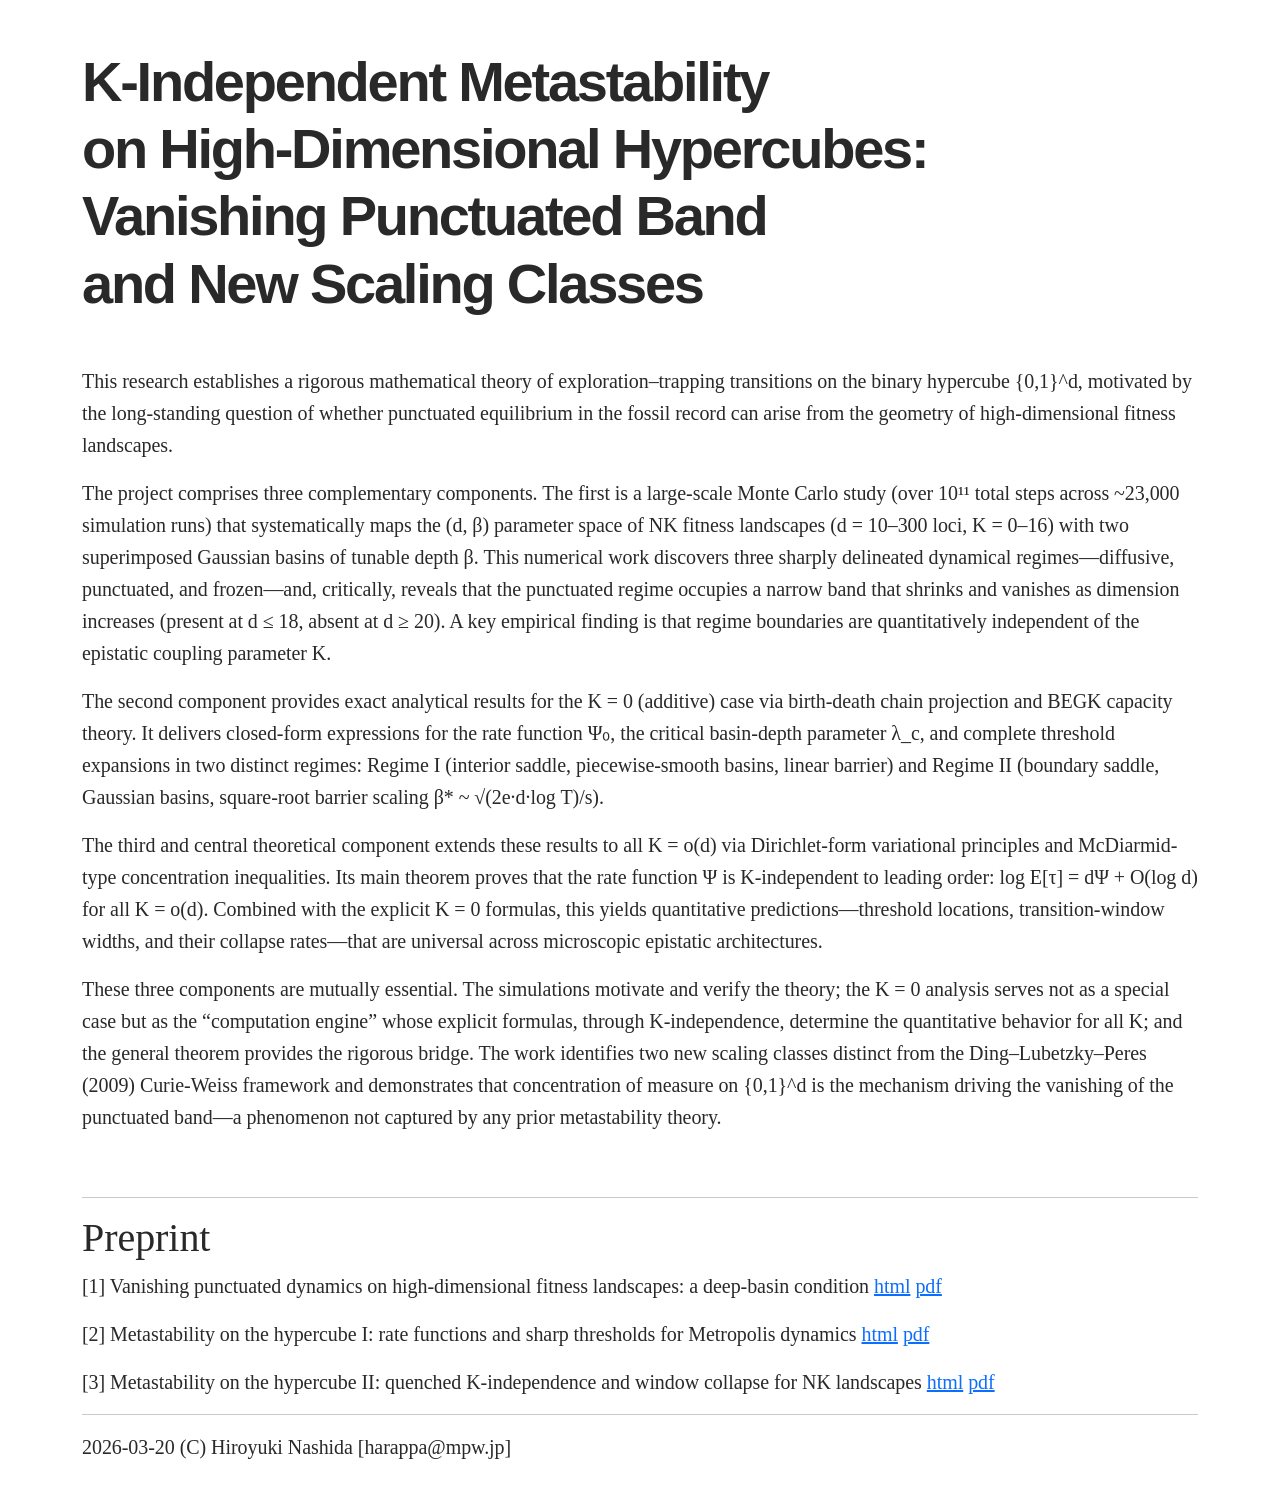
<file: index.html>
<!DOCTYPE html>
<html lang="en">
<head>
    <!-- Google tag (gtag.js) -->
    <script async src="https://www.googletagmanager.com/gtag/js?id=G-STP63PWN4E"></script>
    <script>
        window.dataLayer = window.dataLayer || [];

        function gtag() {
            dataLayer.push(arguments);
        }

        gtag('js', new Date());

        gtag('config', 'G-STP63PWN4E');
    </script>
    <meta charset="UTF-8">
    <meta name="viewport" content="width=device-width, initial-scale=1.0">
    <title>K-Independent Metastability on
        High-Dimensional Hypercubes: Three Dynamical Regimes and Their Vanishing
        Punctuated Band</title>

    <link href="https://cdn.jsdelivr.net/npm/bootstrap@5.3.3/dist/css/bootstrap.min.css" rel="stylesheet"
          integrity="sha384-QWTKZyjpPEjISv5WaRU9OFeRpok6YctnYmDr5pNlyT2bRjXh0JMhjY6hW+ALEwIH" crossorigin="anonymous">
    <style>
        body {
            background-color: #fff;
            color: #292929;
            font-family: -apple-system, BlinkMacSystemFont, "Segoe UI", Roboto, Oxygen, Ubuntu, Cantarell, "Open Sans", "Helvetica Neue", sans-serif;
            -webkit-font-smoothing: antialiased;
        }

        article {
            font-family: "source-serif-pro", "Times New Roman", Georgia, Cambria, Times, serif;
            font-size: 1.25rem;
            line-height: 1.6;
            letter-spacing: -0.003em;
        }

        h2.display-4 {
            font-weight: 700;
            letter-spacing: -0.04em;
            margin-bottom: 0.5rem;
        }

        blockquote {
            border-left: 3px solid #292929;
            padding-left: 20px;
            font-style: italic;
            margin: 2rem 0;
            color: #6b6b6b;
        }
    </style>
</head>
<body>
<div class="container mt-5">

    <header class="mb-5">
        <h2 class="display-4 mt-2">K-Independent Metastability <br/>
            on High-Dimensional Hypercubes:<br/>
            Vanishing Punctuated Band<br/>
            and New Scaling Classes</h2>
    </header>
    <article>
        <p>This research establishes a rigorous mathematical theory of
            exploration–trapping transitions on the binary hypercube {0,1}^d,
            motivated by the long-standing question of whether punctuated
            equilibrium in the fossil record can arise from the geometry of
            high-dimensional fitness landscapes.</p>
        <p>The project comprises three complementary components. The first is a
            large-scale Monte Carlo study (over 10¹¹ total steps across ~23,000
            simulation runs) that systematically maps the (d, β) parameter space of
            NK fitness landscapes (d = 10–300 loci, K = 0–16) with two superimposed
            Gaussian basins of tunable depth β. This numerical work discovers three
            sharply delineated dynamical regimes—diffusive, punctuated, and
            frozen—and, critically, reveals that the punctuated regime occupies a
            narrow band that shrinks and vanishes as dimension increases (present at
            d ≤ 18, absent at d ≥ 20). A key empirical finding is that regime
            boundaries are quantitatively independent of the epistatic coupling
            parameter K.</p>
        <p>The second component provides exact analytical results for the K = 0
            (additive) case via birth-death chain projection and BEGK capacity
            theory. It delivers closed-form expressions for the rate function Ψ₀,
            the critical basin-depth parameter λ_c, and complete threshold
            expansions in two distinct regimes: Regime I (interior saddle,
            piecewise-smooth basins, linear barrier) and Regime II (boundary saddle,
            Gaussian basins, square-root barrier scaling β* ~ √(2e·d·log T)/s).</p>
        <p>The third and central theoretical component extends these results to
            all K = o(d) via Dirichlet-form variational principles and
            McDiarmid-type concentration inequalities. Its main theorem proves that
            the rate function Ψ is K-independent to leading order: log E[τ] = dΨ +
            O(log d) for all K = o(d). Combined with the explicit K = 0 formulas,
            this yields quantitative predictions—threshold locations,
            transition-window widths, and their collapse rates—that are universal
            across microscopic epistatic architectures.</p>
        <p>These three components are mutually essential. The simulations
            motivate and verify the theory; the K = 0 analysis serves not as a
            special case but as the “computation engine” whose explicit formulas,
            through K-independence, determine the quantitative behavior for all K;
            and the general theorem provides the rigorous bridge. The work
            identifies two new scaling classes distinct from the Ding–Lubetzky–Peres
            (2009) Curie-Weiss framework and demonstrates that concentration of
            measure on {0,1}^d is the mechanism driving the vanishing of the
            punctuated band—a phenomenon not captured by any prior metastability
            theory.</p>
        <br/>
        <hr/>
        <h4 class="display-6 mt-2">Preprint</h4>
        <p>[1] Vanishing punctuated dynamics on high-dimensional fitness landscapes: a deep-basin condition <a
                href="paper_simulation_r19/paper_simulation_r19.html">html</a> <a
                href="https://doi.org/10.5281/zenodo.19091703">pdf</a></p>
        <p>[2] Metastability on the hypercube I: rate functions and sharp thresholds for Metropolis dynamics <a
                href="paper_K0_proofs_r20/paper_K0_proofs_r20.html">html</a> <a
                href="https://doi.org/10.5281/zenodo.19092398">pdf</a></p>
        <p>[3] Metastability on the hypercube II: quenched K-independence and window collapse for NK landscapes <a
                href="paper_unified_theorem_r19/paper_unified_theorem_r19.html">html</a> <a
                href="https://doi.org/10.5281/zenodo.19092997">pdf</a></p>

        <hr/>
        <p>2026-03-20 (C) Hiroyuki Nashida [harappa@mpw.jp]</p>
        <br/>
    </article>
</div>
<script src="https://cdn.jsdelivr.net/npm/bootstrap@5.3.3/dist/js/bootstrap.bundle.min.js"
        integrity="sha384-YvpcrYf0tY3lHB60NNkmXc5s9fDVZLESaAA55NDzOxhy9GkcIdslK1eN7N6jIeHz"
        crossorigin="anonymous"></script>
</body>
</html>
</file>
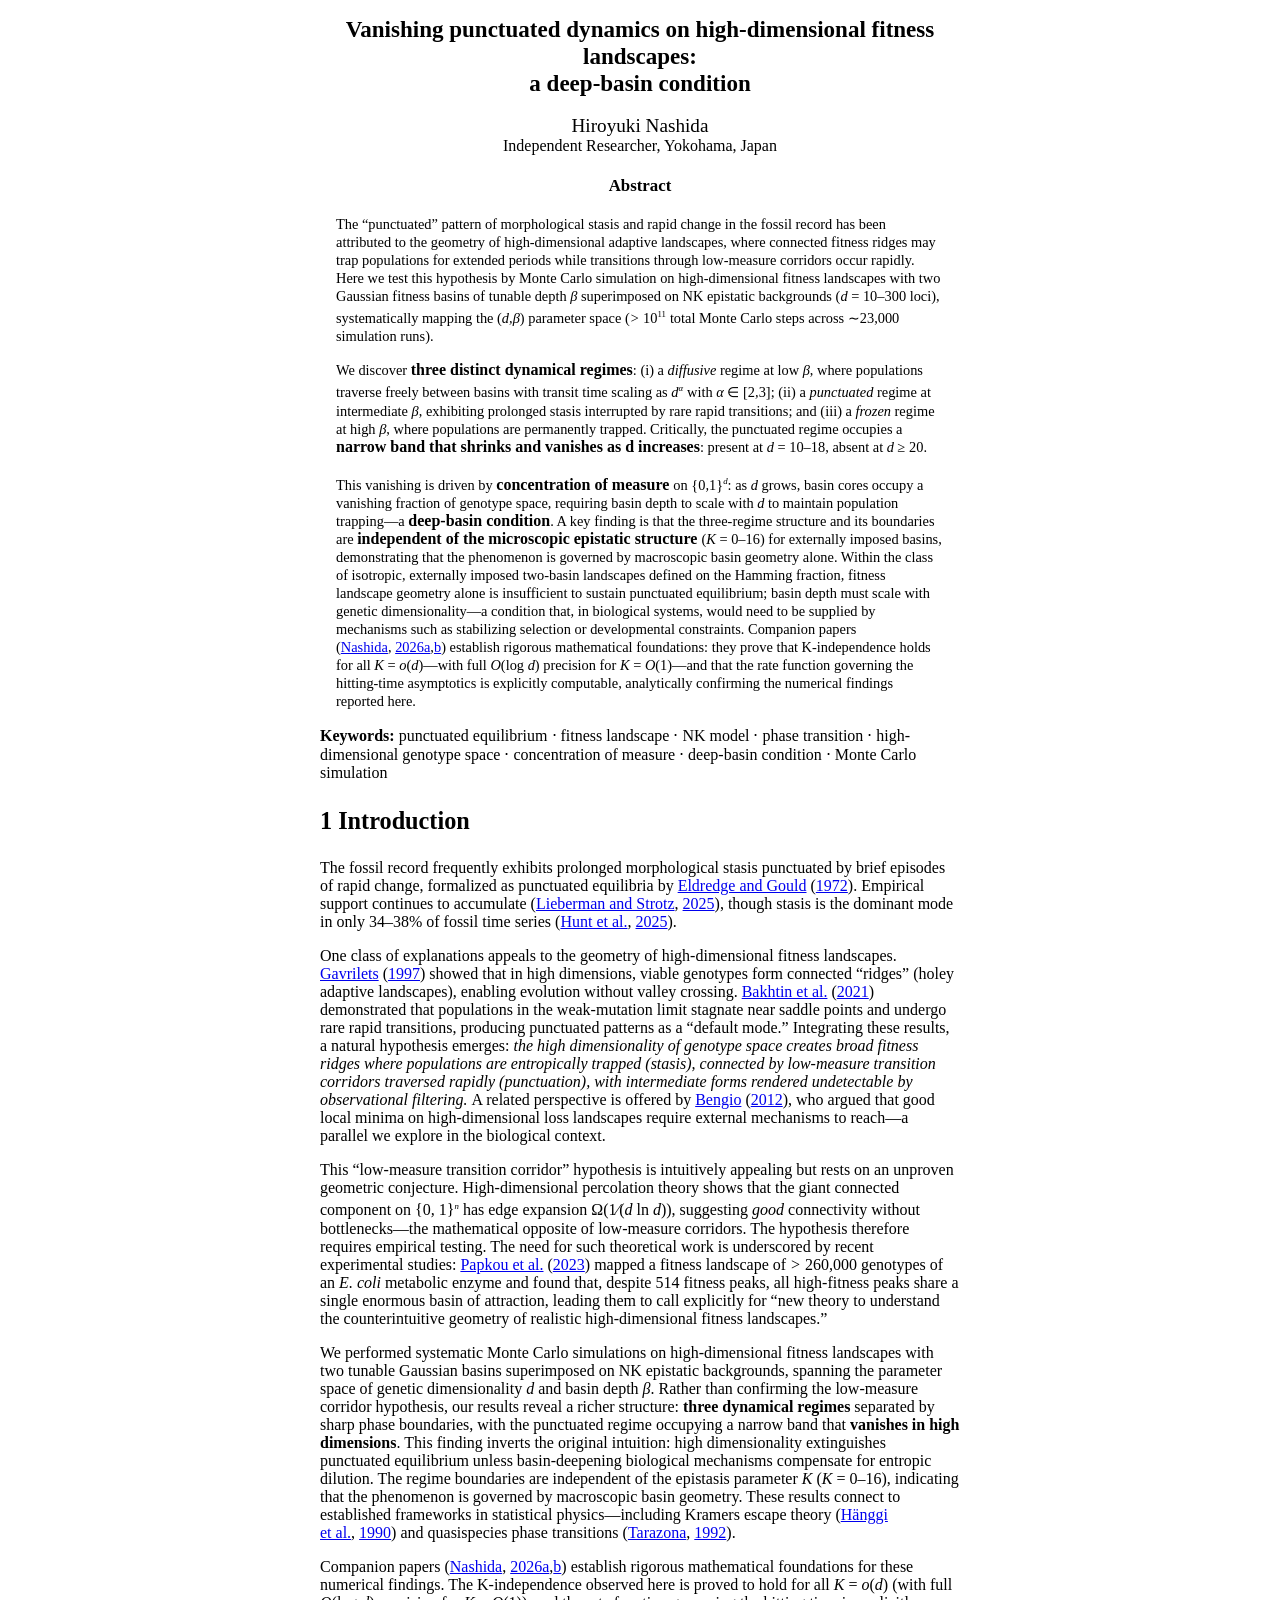
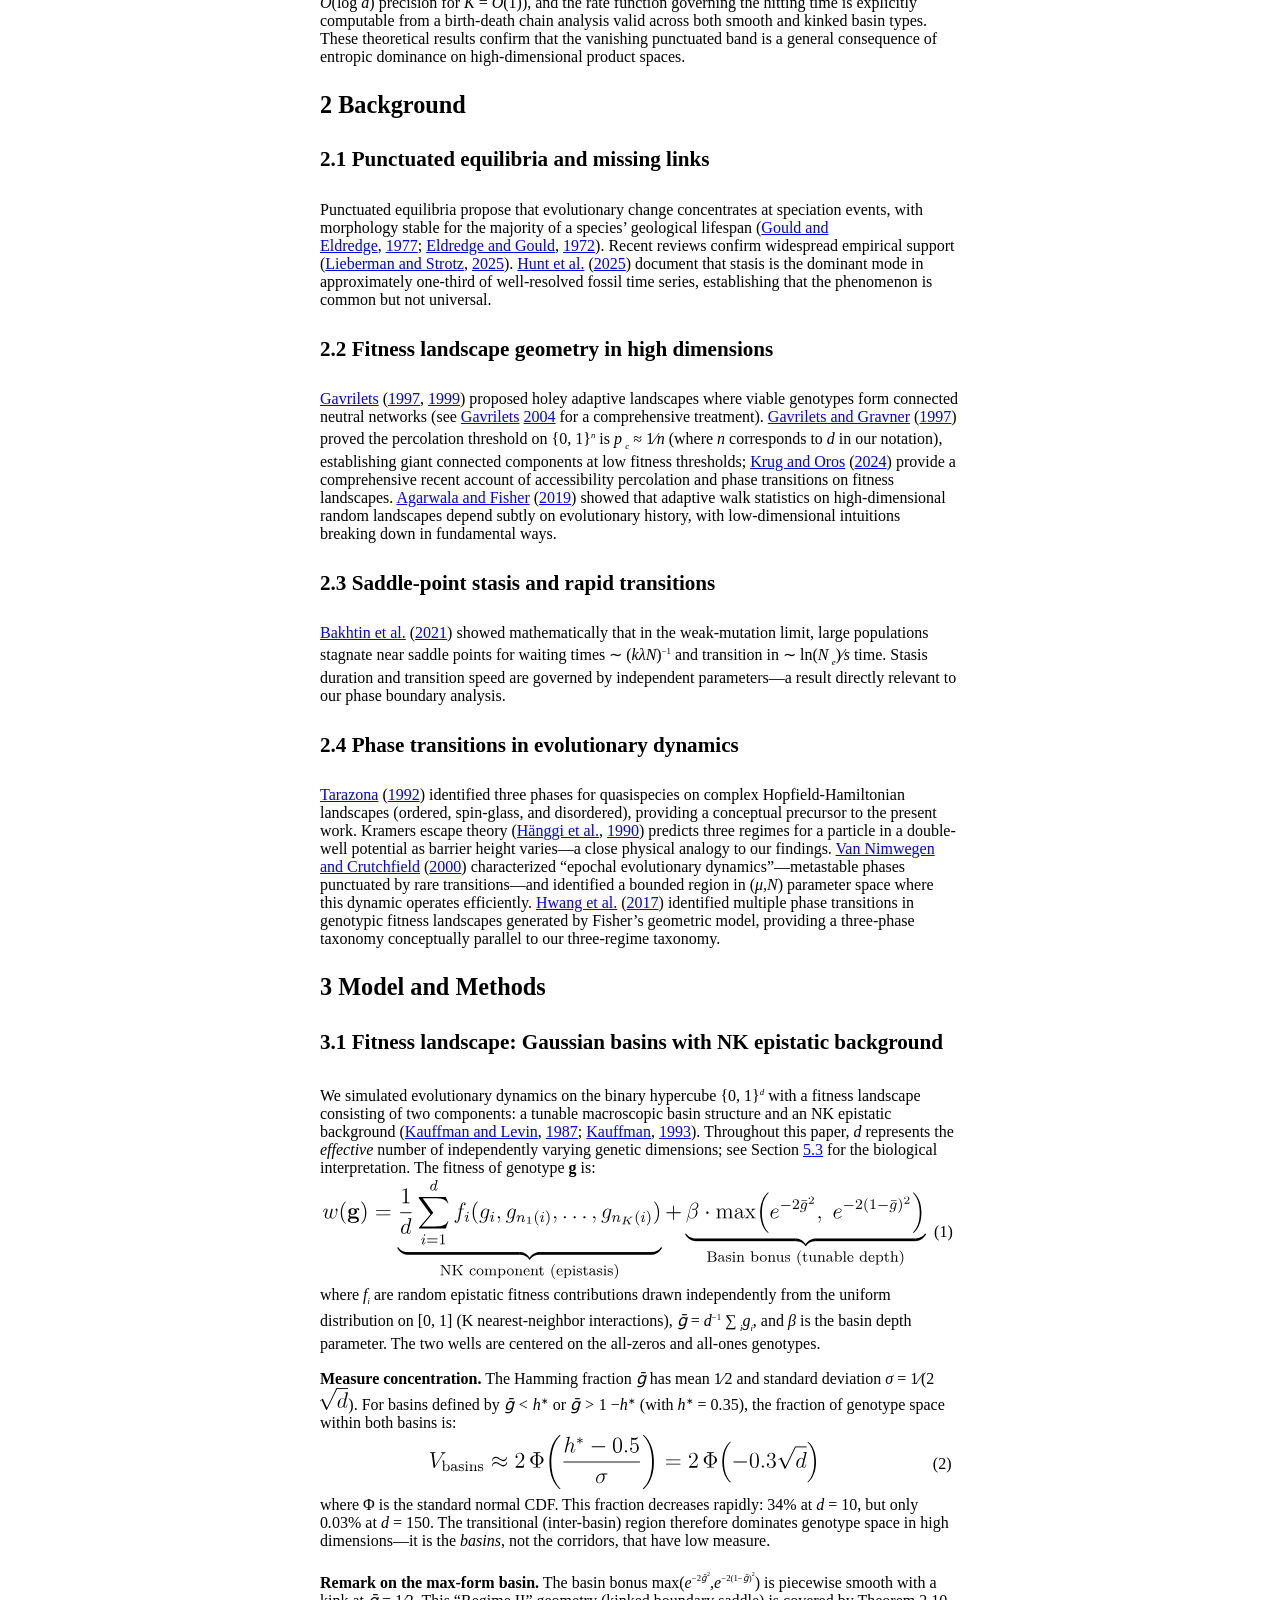
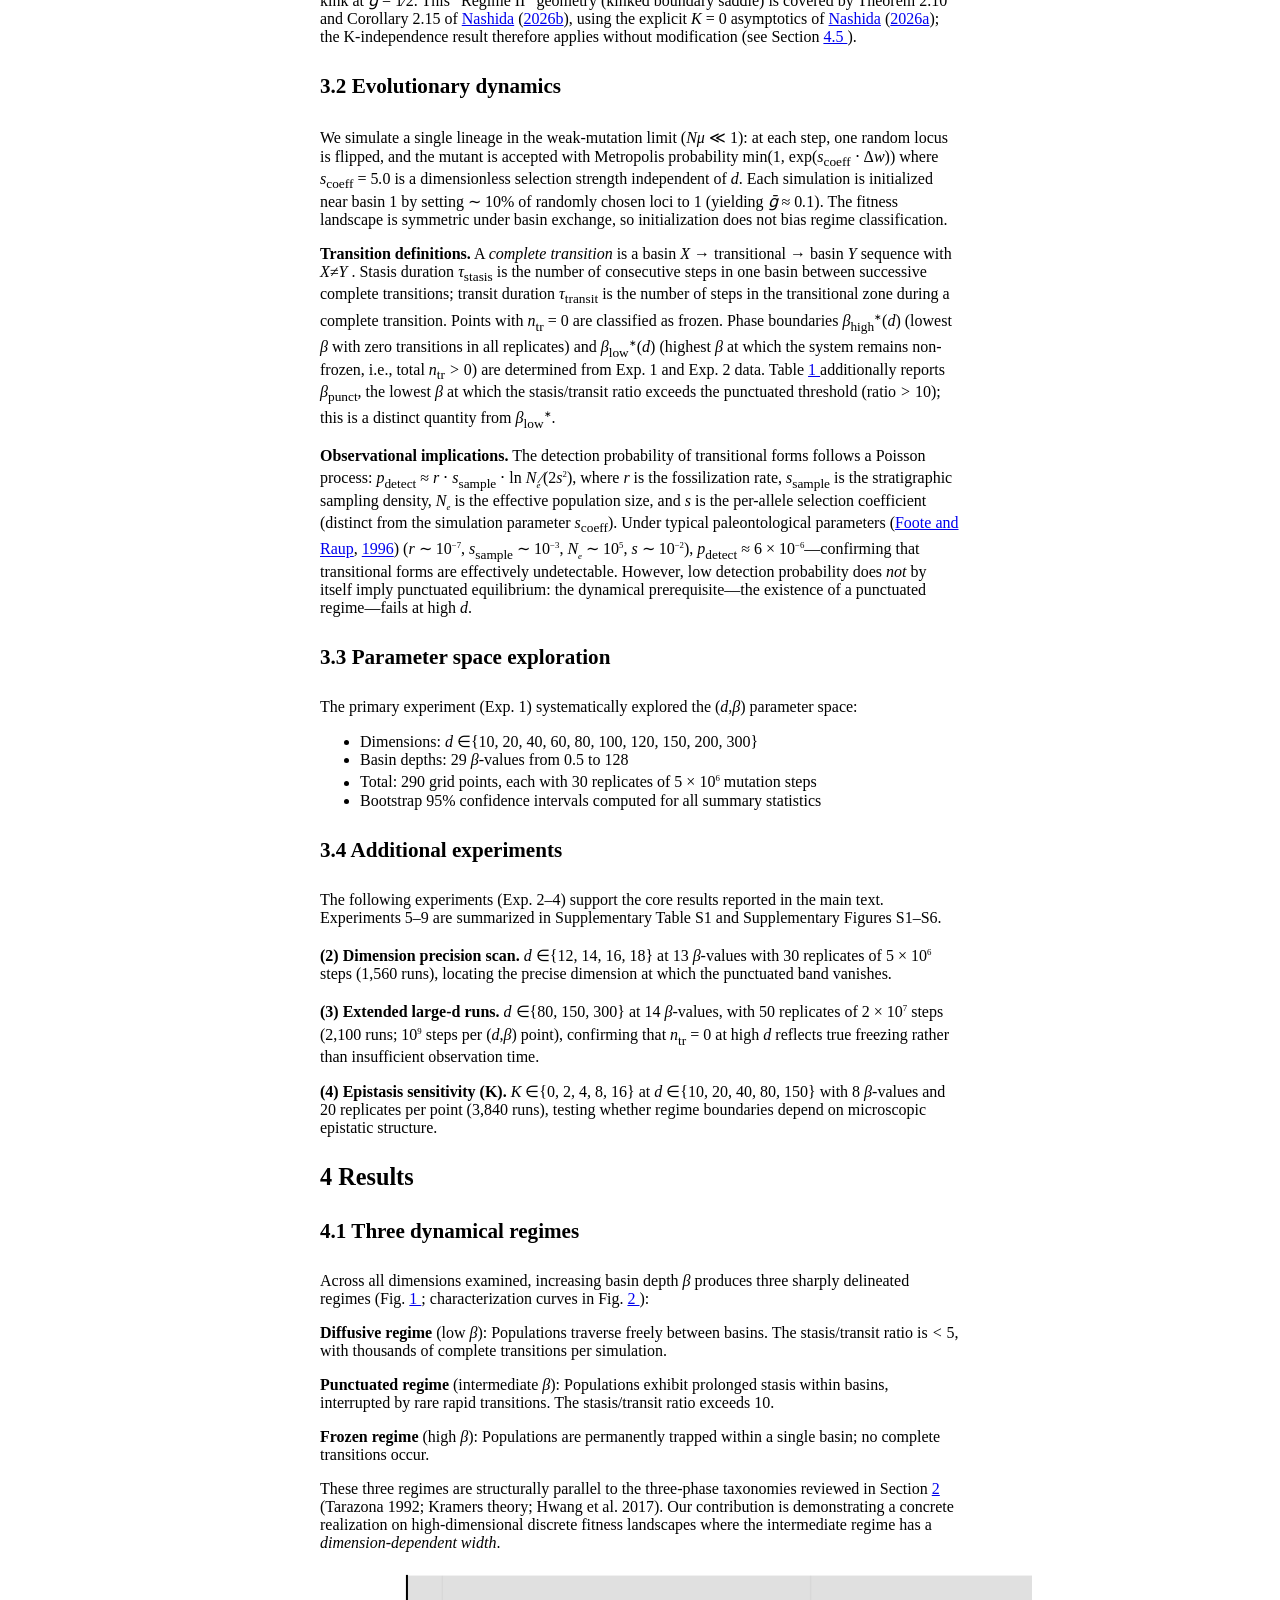
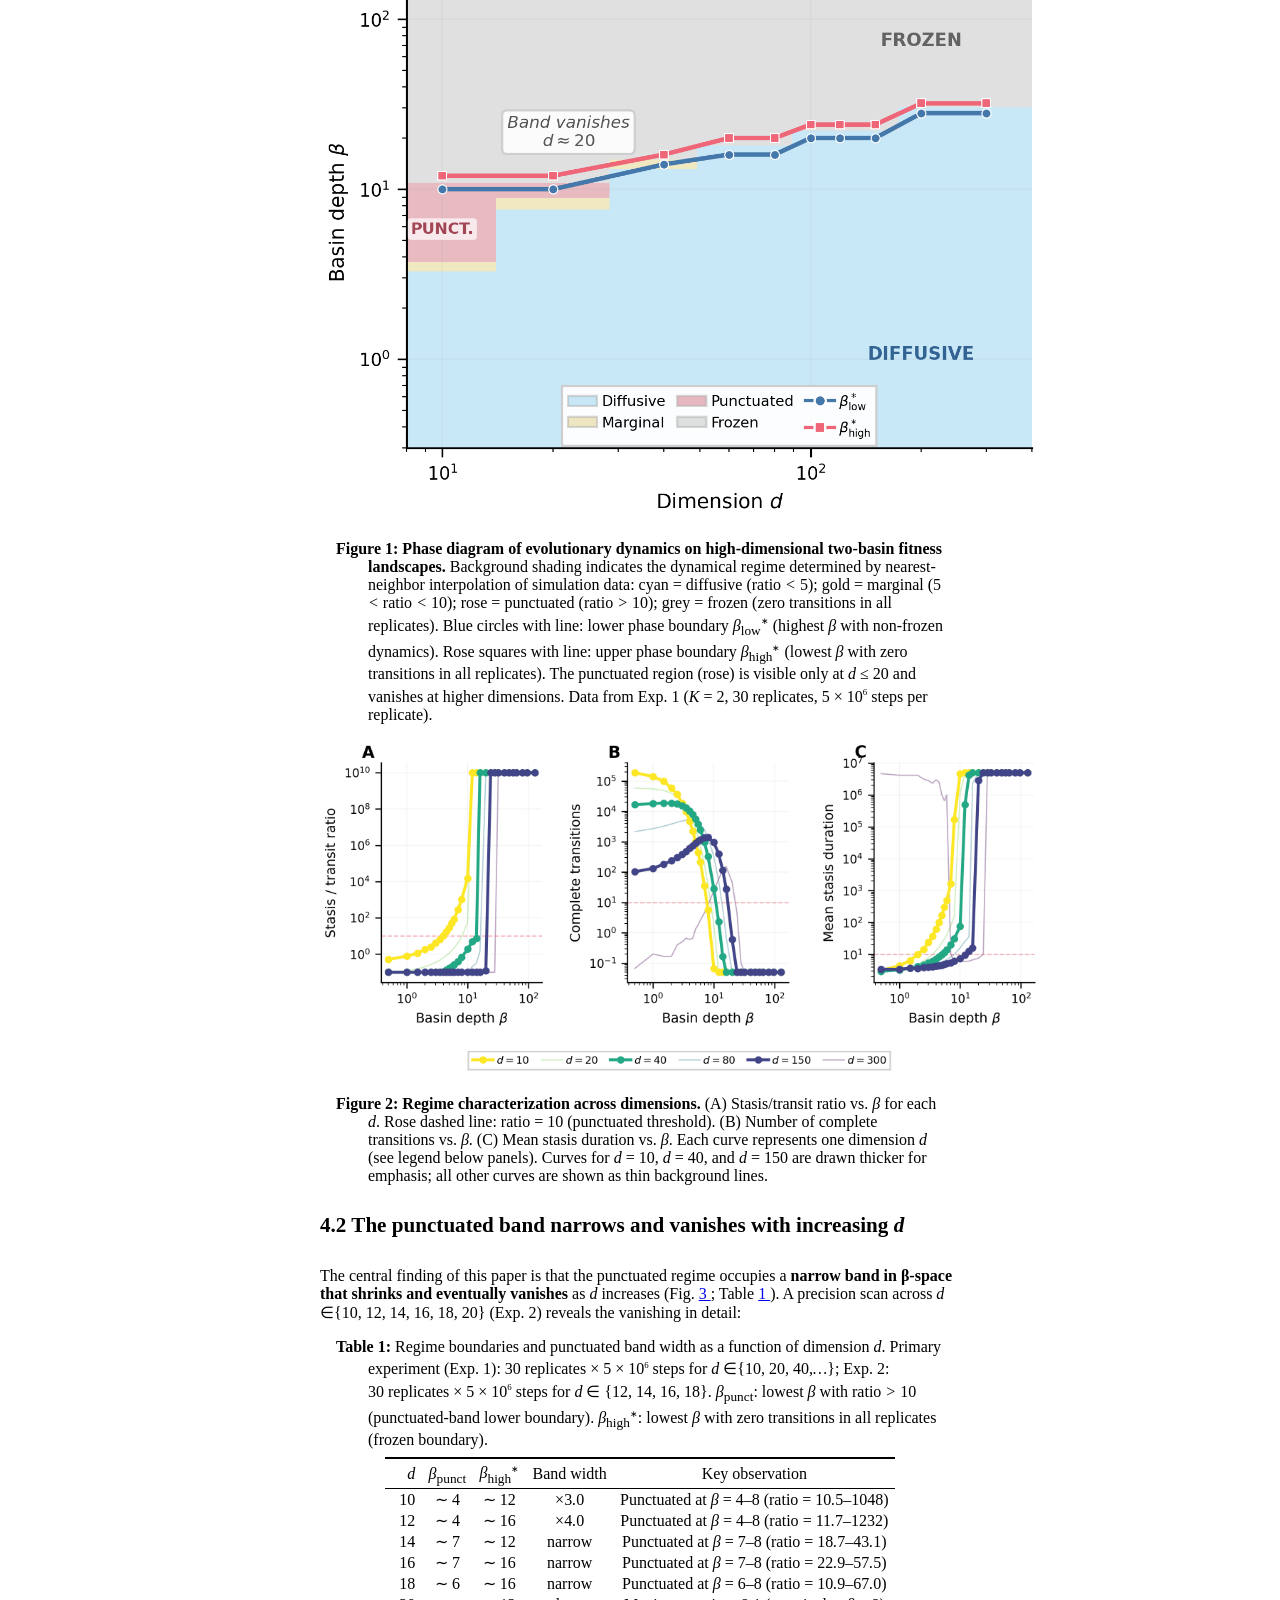
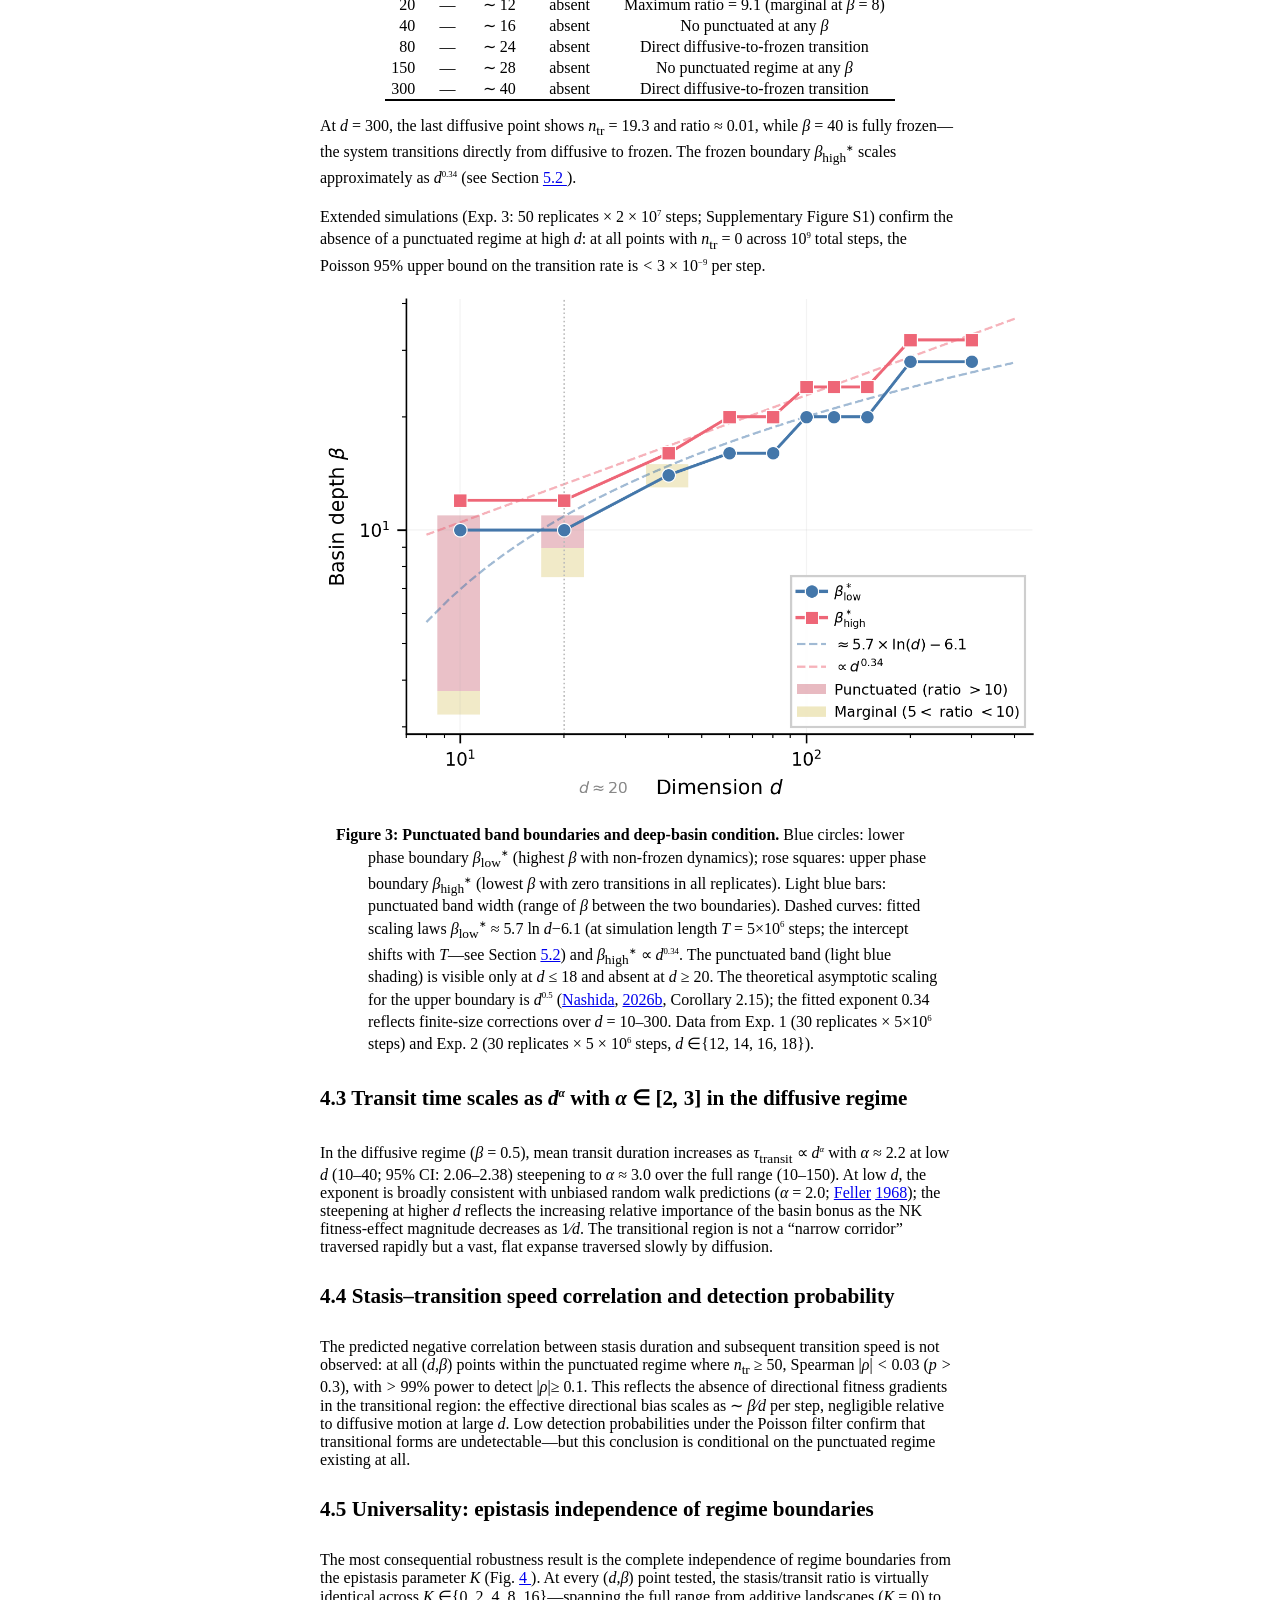
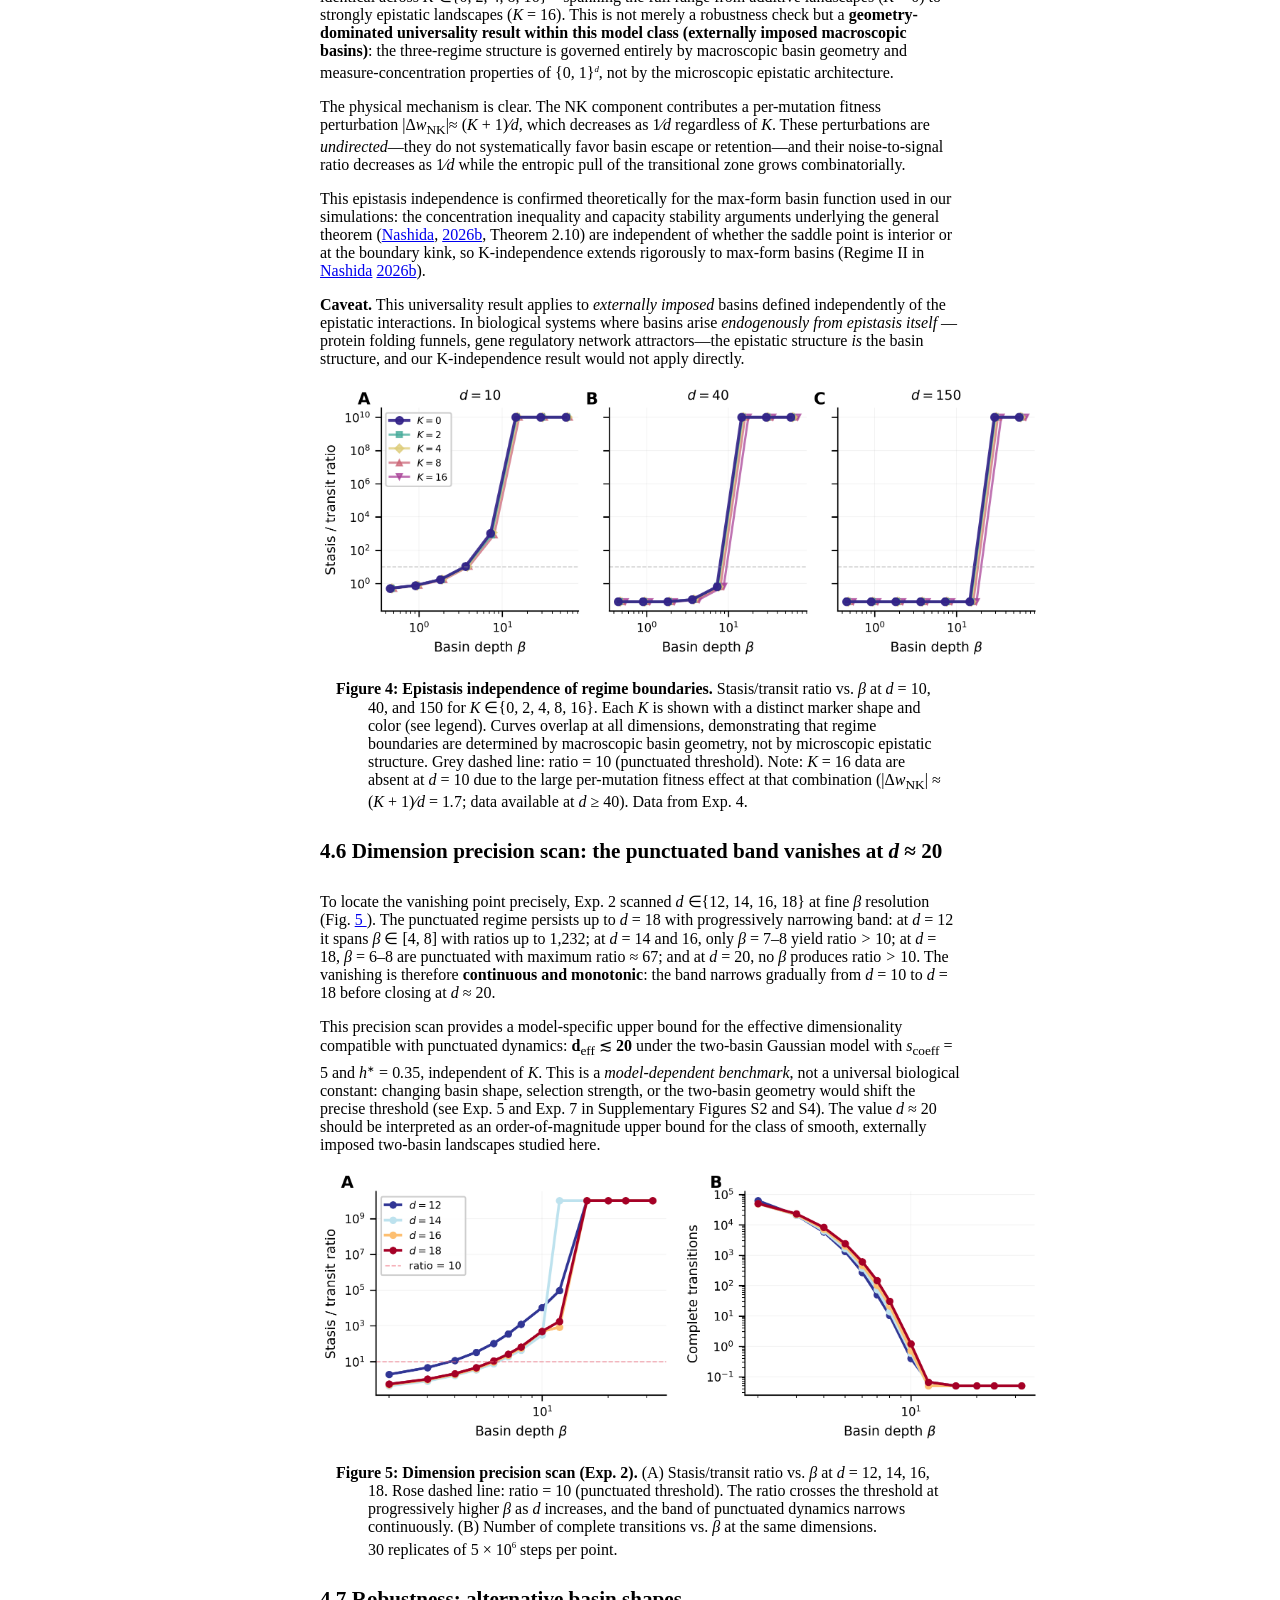
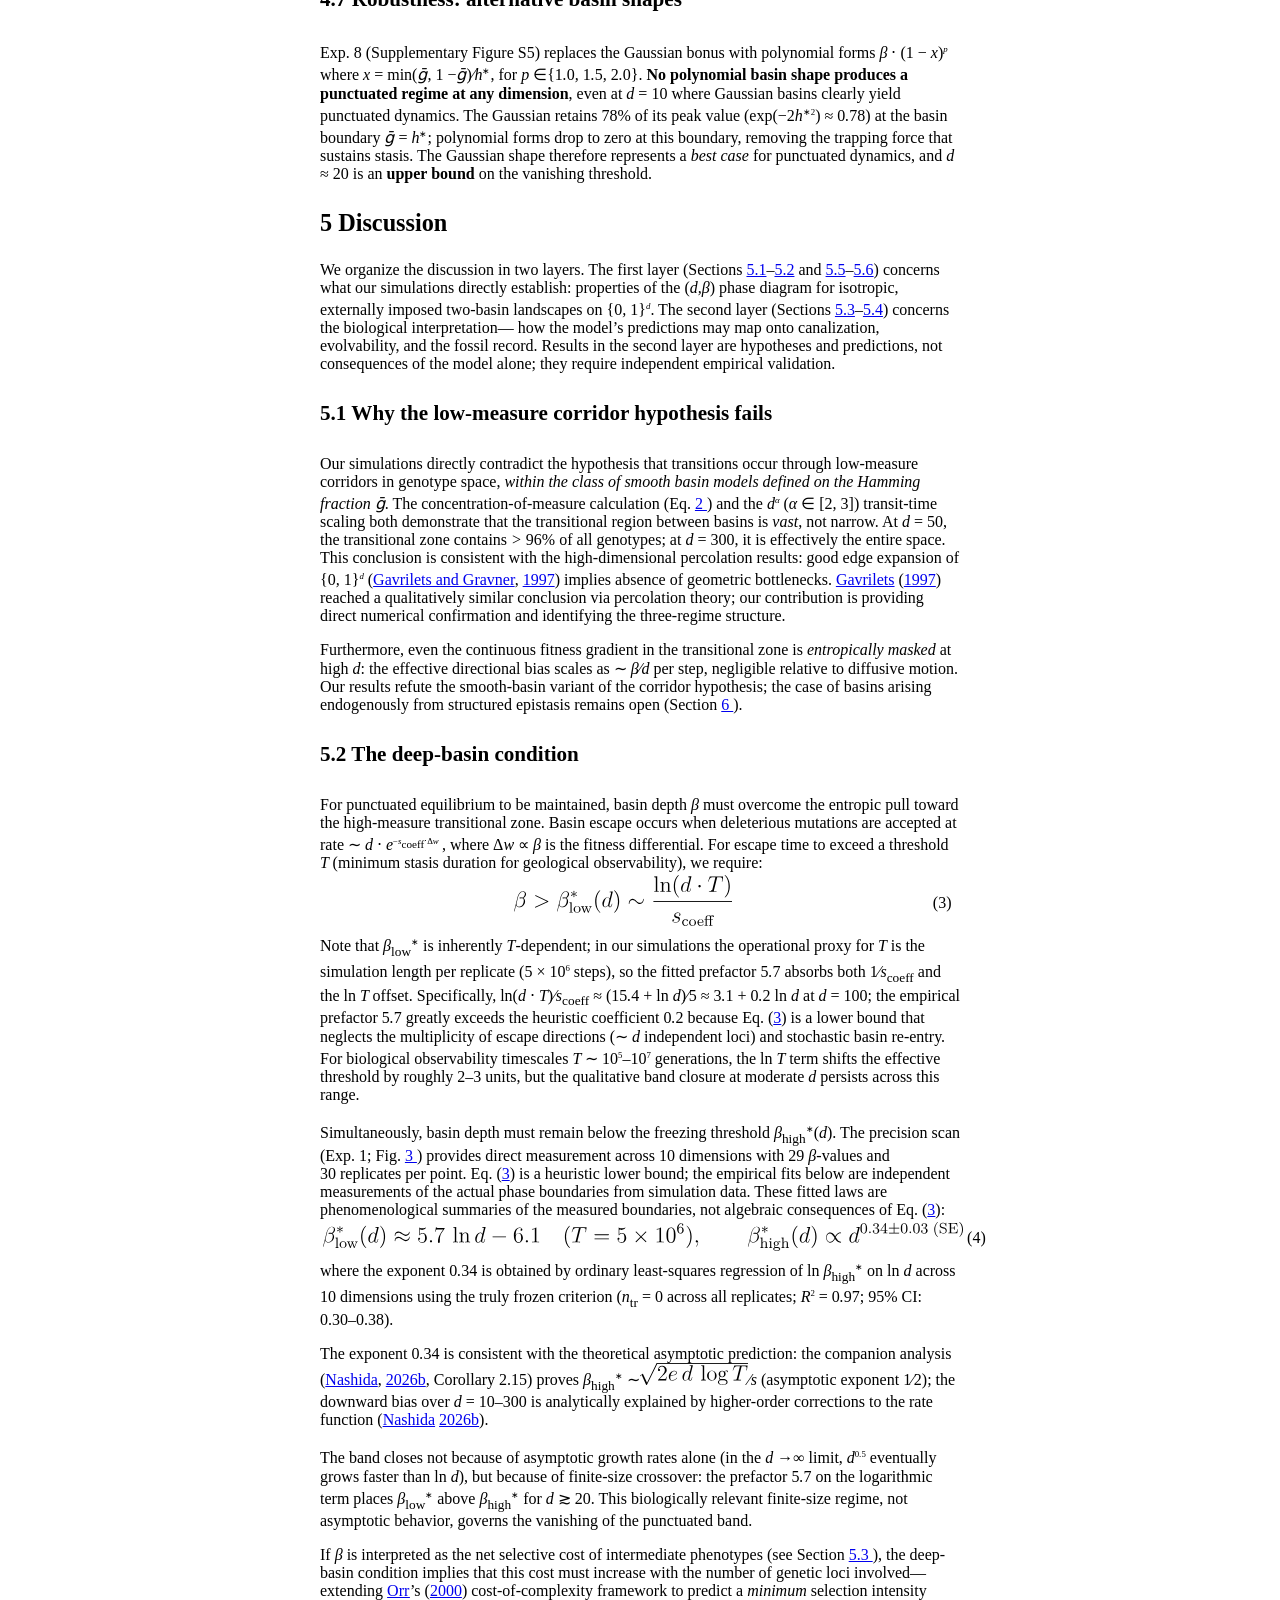
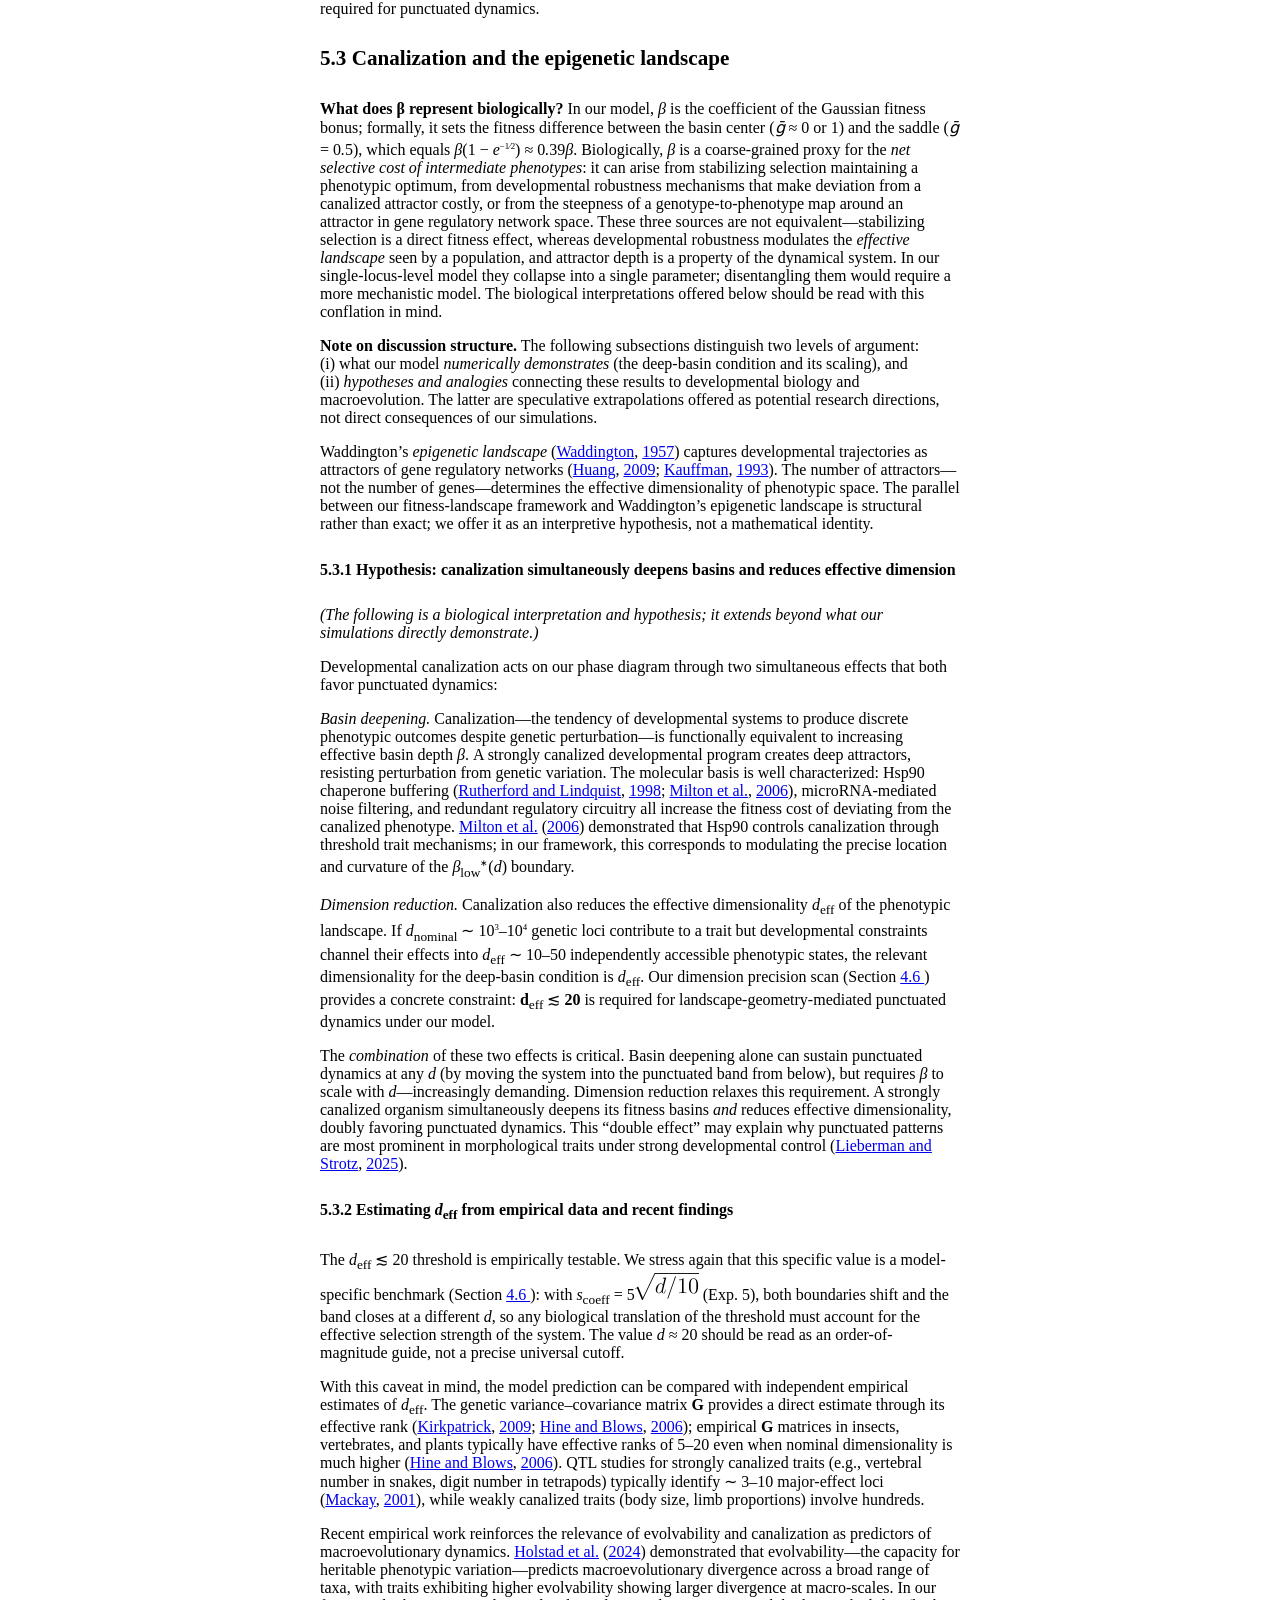
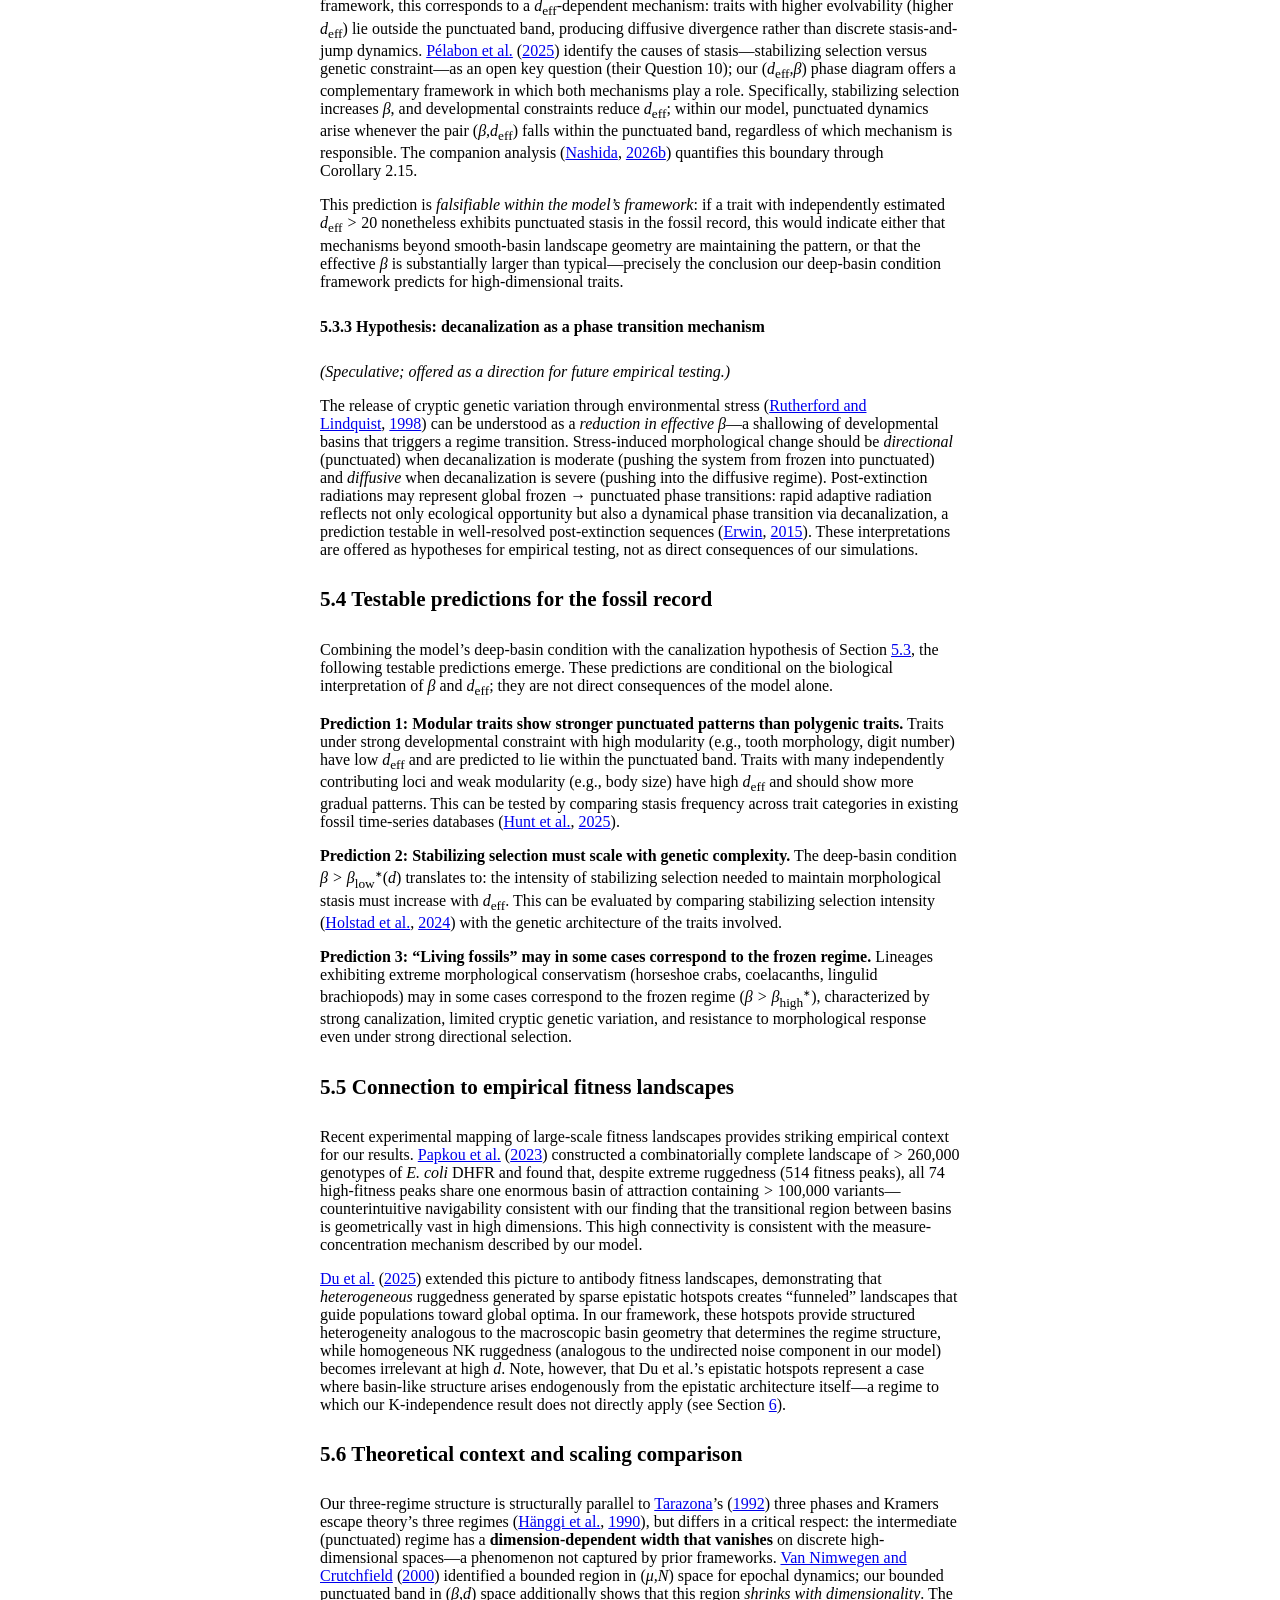
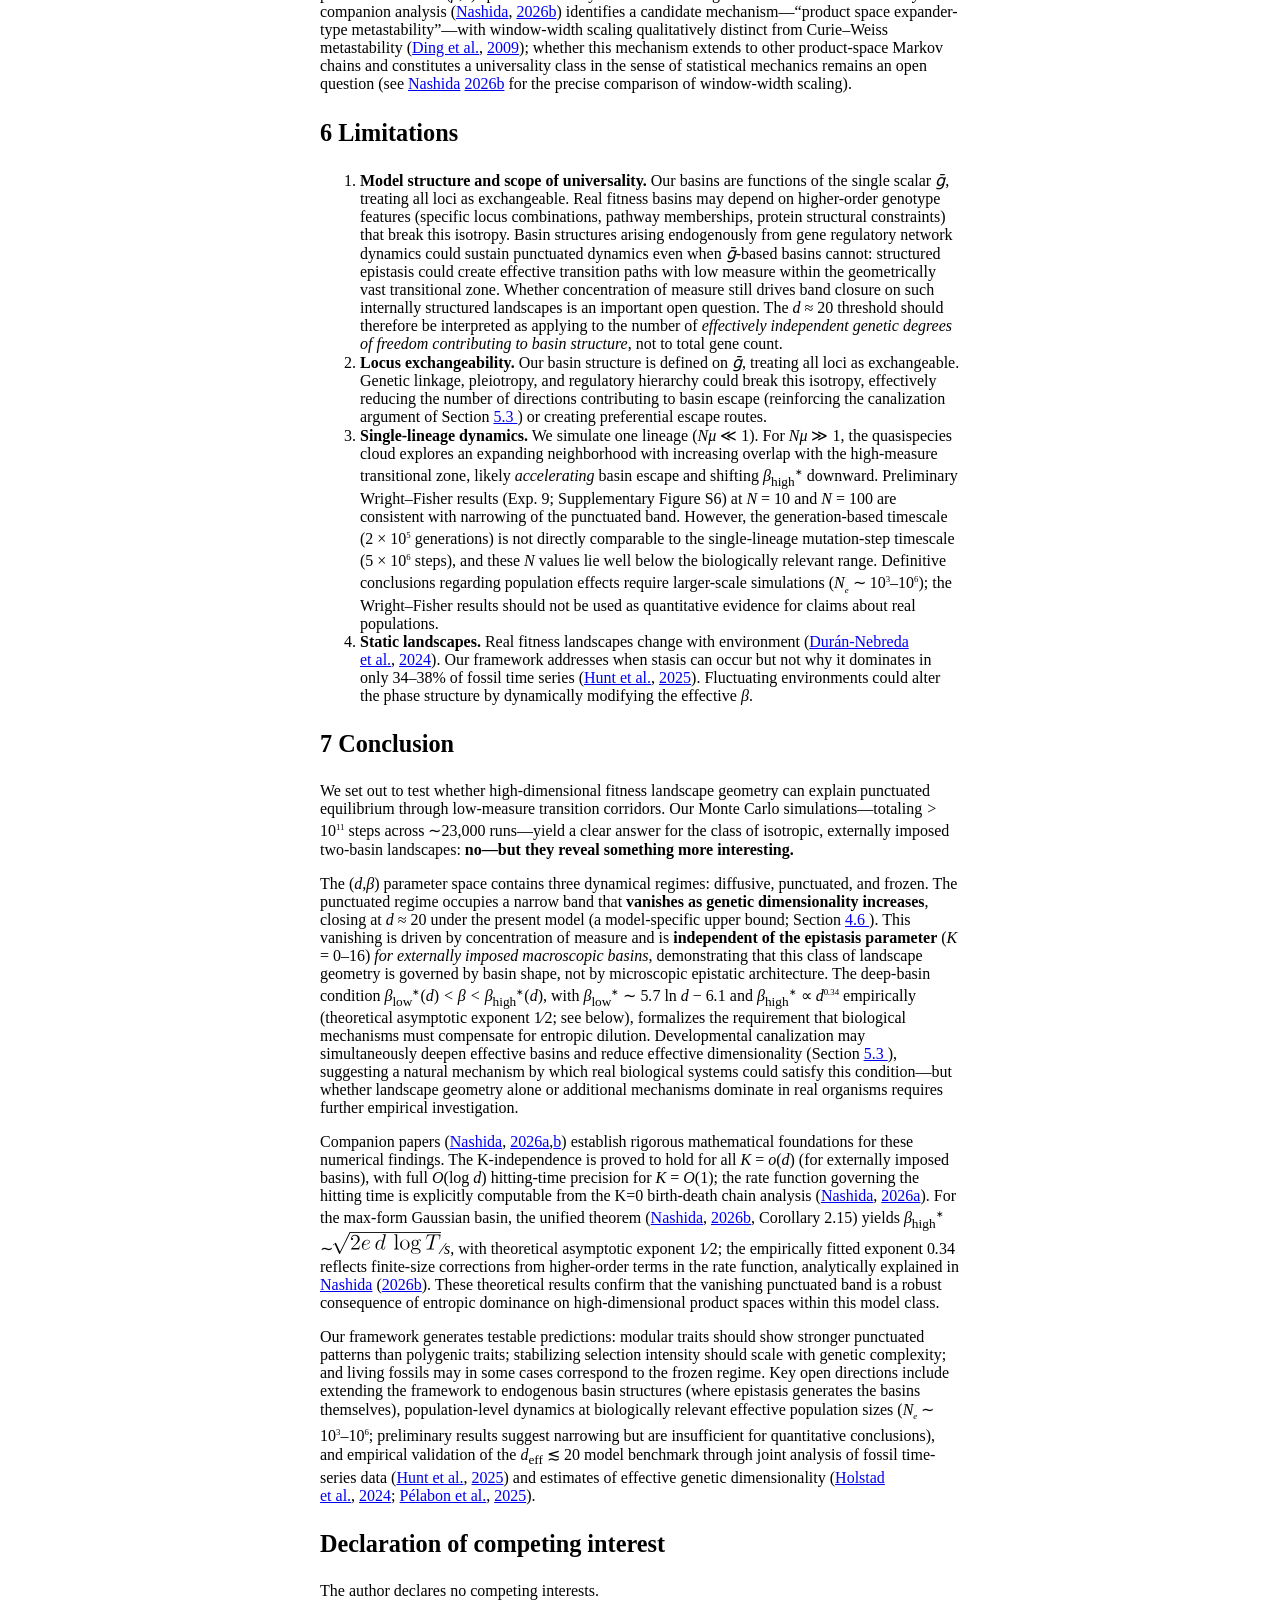
<file: paper_simulation_r19/paper_simulation_r19.html>
<!DOCTYPE html>
<html lang='en-US' xml:lang='en-US'>
<head>
    <!-- Google tag (gtag.js) -->
    <script async src="https://www.googletagmanager.com/gtag/js?id=G-STP63PWN4E"></script>
    <script>
        window.dataLayer = window.dataLayer || [];

        function gtag() {
            dataLayer.push(arguments);
        }

        gtag('js', new Date());

        gtag('config', 'G-STP63PWN4E');
    </script>
    <title>Vanishing punctuated dynamics on high-dimensional fitness landscapes: a deep-basin condition</title>
    <style>
        figure {
            text-align: center !important;
            margin-left: auto !important;
            margin-right: auto !important;
        }

        figcaption {
            text-align: left !important;
        }

        img {
            width: auto !important;
            height: auto !important;
            max-width: 720px !important;
        }

        img[width] {
            width: auto !important;
        }
    </style>
    <meta charset='utf-8'/>
    <meta content='TeX4ht (https://tug.org/tex4ht/)' name='generator'/>
    <meta content='width=device-width,initial-scale=1' name='viewport'/>
    <link href='paper_simulation_r19.css' rel='stylesheet' type='text/css'/>
    <meta content='paper_simulation_r19.tex' name='src'/>
</head>
<body>
<div class='center'>
    <!-- l. 25 --><p class='noindent'>
</p><!-- l. 26 --><p class='noindent'><span class='ec-lmbx-12x-x-144'>Vanishing punctuated dynamics on high-dimensional fitness landscapes:<br/>
a deep-basin condition</span><br/><br/>
    <span class='ec-lmr-12x-x-120'>Hiroyuki Nashida</span><br/>
    Independent Researcher, Yokohama, Japan</p></div>
<section class='abstract' role='doc-abstract'>
    <h3 class='abstracttitle'>
        <span class='ec-lmbx-10x-x-109'>Abstract</span>
    </h3>
    <!-- l. 36 --><p class='noindent'><span class='ec-lmr-10x-x-109'>The “punctuated” pattern of morphological stasis and rapid change in the fossil record
has been attributed to the geometry of high-dimensional adaptive landscapes, where
connected fitness ridges may trap populations for extended periods while transitions
through low-measure corridors occur rapidly. Here we test this hypothesis by Monte
Carlo  simulation  on  high-dimensional  fitness  landscapes  with  two  Gaussian  fitness
basins of tunable depth </span><span class='cmmi-10x-x-109'>β </span><span class='ec-lmr-10x-x-109'>superimposed on NK epistatic backgrounds (</span><span
        class='cmmi-10x-x-109'>d </span><span class='cmr-10x-x-109'>= 10</span><span
        class='ec-lmr-10x-x-109'>–</span><span class='cmr-10x-x-109'>300
</span><span class='ec-lmr-10x-x-109'>loci), systematically mapping the </span><span class='cmr-10x-x-109'>(</span><span
        class='cmmi-10x-x-109'>d,β</span><span class='cmr-10x-x-109'>) </span><span class='ec-lmr-10x-x-109'>parameter space (</span><span
        class='cmmi-10x-x-109'>&gt; </span><span class='cmr-10x-x-109'>10</span><sup><span class='cmr-8'>11</span></sup>
    <span class='ec-lmr-10x-x-109'>total Monte Carlo
steps across </span><span class='cmsy-10x-x-109'>∼</span><span class='ec-lmr-10x-x-109'>23,000 simulation runs).</span>
</p>
    <!-- l. 45 --><p class='indent'><span class='ec-lmr-10x-x-109'>We discover </span><strong>three distinct dynamical
    regimes</strong><span class='ec-lmr-10x-x-109'>: (i) a </span><span class='ec-lmri-10x-x-109'>diffusive </span><span
        class='ec-lmr-10x-x-109'>regime at low </span><span class='cmmi-10x-x-109'>β</span><span
        class='ec-lmr-10x-x-109'>,
where populations traverse freely between basins with transit time scaling as </span><span
        class='cmmi-10x-x-109'>d</span><sup><span class='cmmi-8'>α</span></sup> <span class='ec-lmr-10x-x-109'>with
</span><span class='cmmi-10x-x-109'>α </span><span class='cmsy-10x-x-109'>∈ </span><span class='cmr-10x-x-109'>[2</span><span
        class='cmmi-10x-x-109'>,</span><span class='cmr-10x-x-109'>3]</span><span
        class='ec-lmr-10x-x-109'>;  (ii) a  </span><span class='ec-lmri-10x-x-109'>punctuated  </span><span
        class='ec-lmr-10x-x-109'>regime  at  intermediate </span><span class='cmmi-10x-x-109'>β</span><span
        class='ec-lmr-10x-x-109'>,  exhibiting  prolonged  stasis
interrupted  by  rare  rapid  transitions;  and  (iii) a  </span><span class='ec-lmri-10x-x-109'>frozen  </span><span
        class='ec-lmr-10x-x-109'>regime  at  high </span><span class='cmmi-10x-x-109'>β</span><span
        class='ec-lmr-10x-x-109'>,  where
populations are permanently trapped. Critically, the punctuated regime occupies a</span>
    <strong>narrow band that shrinks and vanishes as d increases</strong><span
            class='ec-lmr-10x-x-109'>: present at </span><span class='cmmi-10x-x-109'>d </span><span
            class='cmr-10x-x-109'>= 10</span><span class='ec-lmr-10x-x-109'>–</span><span
            class='cmr-10x-x-109'>18</span><span class='ec-lmr-10x-x-109'>,
absent at </span><span class='cmmi-10x-x-109'>d </span><span class='cmsy-10x-x-109'>≥ </span><span
            class='cmr-10x-x-109'>20</span><span class='ec-lmr-10x-x-109'>.</span>
</p>
    <!-- l. 53 --><p class='indent'><span class='ec-lmr-10x-x-109'>This vanishing is driven by </span><strong>concentration
    of measure</strong> <span class='ec-lmr-10x-x-109'>on </span><span class='cmsy-10x-x-109'>{</span><span
        class='cmr-10x-x-109'>0</span><span class='cmmi-10x-x-109'>,</span><span class='cmr-10x-x-109'>1</span><span
        class='cmsy-10x-x-109'>}</span><sup><span class='cmmi-8'>d</span></sup><span
        class='ec-lmr-10x-x-109'>: as </span><span class='cmmi-10x-x-109'>d </span><span class='ec-lmr-10x-x-109'>grows, basin
cores occupy a vanishing fraction of genotype space, requiring basin depth to scale with
</span><span class='cmmi-10x-x-109'>d </span><span
        class='ec-lmr-10x-x-109'>to maintain population trapping—a </span><strong>deep-basin condition</strong><span
        class='ec-lmr-10x-x-109'>. A key finding is that
the three-regime structure and its boundaries are </span><strong>independent of the microscopic
    epistatic structure</strong> <span class='ec-lmr-10x-x-109'>(</span><span class='cmmi-10x-x-109'>K </span><span
        class='cmr-10x-x-109'>= 0</span><span class='ec-lmr-10x-x-109'>–</span><span
        class='cmr-10x-x-109'>16</span><span class='ec-lmr-10x-x-109'>) for externally imposed basins, demonstrating that
the phenomenon is governed by macroscopic basin geometry alone. Within the class of
isotropic, externally imposed two-basin landscapes defined on the Hamming fraction,
fitness landscape geometry alone is insufficient to sustain punctuated equilibrium; basin
depth must scale with genetic dimensionality—a condition that, in biological systems,
                                                                                          
                                                                                          
      
would need to be supplied by mechanisms such as stabilizing selection or developmental
constraints.  Companion  papers  (</span><a href='#XNashida2026a'><span class='ec-lmr-10x-x-109'>Nashida</span></a><span
        class='ec-lmr-10x-x-109'>, </span><a href='#XNashida2026a'><span class='ec-lmr-10x-x-109'>2026a</span></a><span
        class='ec-lmr-10x-x-109'>,</span><a href='#XNashida2026b'><span class='ec-lmr-10x-x-109'>b</span></a><span
        class='ec-lmr-10x-x-109'>)  establish  rigorous  mathematical
foundations:  they  prove  that  K-independence  holds  for  all  </span><span class='cmmi-10x-x-109'>K  </span><span
        class='cmr-10x-x-109'>=  </span><span class='cmmi-10x-x-109'>o</span><span class='cmr-10x-x-109'>(</span><span
        class='cmmi-10x-x-109'>d</span><span class='cmr-10x-x-109'>)</span><span class='ec-lmr-10x-x-109'>—with  full
</span><span class='cmmi-10x-x-109'>O</span><span class='cmr-10x-x-109'>(log </span><span
        class='cmmi-10x-x-109'>d</span><span class='cmr-10x-x-109'>) </span><span
        class='ec-lmr-10x-x-109'>precision for </span><span class='cmmi-10x-x-109'>K </span><span class='cmr-10x-x-109'>= </span><span
        class='cmmi-10x-x-109'>O</span><span class='cmr-10x-x-109'>(1)</span><span class='ec-lmr-10x-x-109'>—and that the rate function governing the hitting-time
asymptotics is explicitly computable, analytically confirming the numerical findings
reported here.</span>
</p>
</section>
<!-- l. 71 --><p class='indent'><strong>Keywords:</strong> punctuated equilibrium <span class='cmsy-10x-x-120'>⋅ </span>fitness
    landscape <span class='cmsy-10x-x-120'>⋅ </span>NK model <span class='cmsy-10x-x-120'>⋅ </span>phase transition
    <span class='cmsy-10x-x-120'>⋅</span>
    high-dimensional genotype space <span class='cmsy-10x-x-120'>⋅ </span>concentration of measure <span
            class='cmsy-10x-x-120'>⋅ </span>deep-basin condition <span class='cmsy-10x-x-120'>⋅ </span>Monte Carlo
    simulation
</p>
<h3 class='sectionHead' id='introduction'><span class='titlemark'>1   </span> <a id='x1-10001'></a>Introduction</h3>
<!-- l. 80 --><p class='noindent'>The fossil record frequently exhibits prolonged morphological stasis punctuated by
    brief episodes of
    rapid change, formalized as punctuated equilibria by <a href='#XEldredge1972'>Eldredge and Gould</a> (<a
            href='#XEldredge1972'>1972</a>). Empirical
    support continues to accumulate (<a href='#XLieberman2025'>Lieberman and Strotz</a>, <a
            href='#XLieberman2025'>2025</a>), though stasis is the dominant
    mode in only 34–38% of fossil time series (<a href='#XHunt2025'>Hunt et al.</a>, <a href='#XHunt2025'>2025</a>).
</p><!-- l. 86 --><p class='indent'> One class of explanations appeals to the geometry of high-dimensional fitness
    landscapes.
    <a href='#XGavrilets1997'>Gavrilets</a> (<a href='#XGavrilets1997'>1997</a>) showed that in high dimensions, viable
    genotypes form connected “ridges” (holey
    adaptive landscapes), enabling evolution without valley crossing. <a href='#XBakhtin2021'>Bakhtin et al.</a> (<a
            href='#XBakhtin2021'>2021</a>)
    demonstrated that populations in the weak-mutation limit stagnate near saddle points and undergo
    rare rapid transitions, producing punctuated patterns as a “default mode.” Integrating these
    results, a natural hypothesis emerges: <span class='ec-lmri-12'>the high dimensionality of genotype space creates broad fitness
ridges where populations are entropically trapped (stasis), connected by low-measure transition
corridors traversed rapidly (punctuation), with intermediate forms rendered undetectable by
observational filtering. </span>A related perspective is offered by <a href='#XBengio2012'>Bengio</a> (<a
            href='#XBengio2012'>2012</a>), who argued that good
    local minima on high-dimensional loss landscapes require external mechanisms to reach—a parallel
    we explore in the biological context.
</p><!-- l. 100 --><p class='indent'> This “low-measure transition corridor” hypothesis is intuitively appealing but
    rests on an
    unproven geometric conjecture. High-dimensional percolation theory shows that the giant
    connected component on <span class='cmsy-10x-x-120'>{</span><span class='cmr-12'>0</span><span
            class='cmmi-12'>, </span><span class='cmr-12'>1</span><span class='cmsy-10x-x-120'>}</span><sup><span
            class='cmmi-8'>n</span></sup> has edge expansion <span class='cmr-12'>Ω(1</span><span
            class='cmmi-12'>∕</span><span class='cmr-12'>(</span><span class='cmmi-12'>d </span><span
            class='cmr-12'>ln </span><span class='cmmi-12'>d</span><span class='cmr-12'>))</span>, suggesting <span
            class='ec-lmri-12'>good </span>connectivity
    without bottlenecks—the mathematical opposite of low-measure corridors. The hypothesis therefore
    requires empirical testing. The need for such theoretical work is underscored by recent experimental
    studies: <a href='#XPapkou2023'>Papkou et al.</a> (<a href='#XPapkou2023'>2023</a>) mapped a fitness landscape of
    <span class='cmmi-12'>&gt; </span><span class='cmr-12'>260</span><span class='cmmi-12'>,</span><span class='cmr-12'>000 </span>genotypes
    of an
    <span class='ec-lmri-12'>E. coli </span>metabolic enzyme and found that, despite 514 fitness peaks, all high-fitness
    peaks
    share a single enormous basin of attraction, leading them to call explicitly for “new
    theory to understand the counterintuitive geometry of realistic high-dimensional fitness
    landscapes.”
</p><!-- l. 113 --><p class='indent'> We performed systematic Monte Carlo simulations on high-dimensional fitness
    landscapes with
    two tunable Gaussian basins superimposed on NK epistatic backgrounds, spanning the parameter
    space of genetic dimensionality <span class='cmmi-12'>d </span>and basin depth <span class='cmmi-12'>β</span>.
    Rather than confirming the low-measure
    corridor hypothesis, our results reveal a richer structure: <strong>three dynamical regimes</strong>


    separated by sharp phase boundaries, with the punctuated regime occupying a narrow band
    that <strong>vanishes in high dimensions</strong>. This finding inverts the original intuition: high
    dimensionality extinguishes punctuated equilibrium unless basin-deepening biological
    mechanisms compensate for entropic dilution. The regime boundaries are independent of
    the epistasis parameter <span class='cmmi-12'>K </span>(<span class='cmmi-12'>K </span><span
            class='cmr-12'>= 0</span>–<span class='cmr-12'>16</span>), indicating that the phenomenon is governed by
    macroscopic basin geometry. These results connect to established frameworks in statistical
    physics—including Kramers escape theory (<a href='#XHanggi1990'>Hänggi et al.</a>, <a href='#XHanggi1990'>1990</a>)
    and quasispecies phase transitions
    (<a href='#XTarazona1992'>Tarazona</a>, <a href='#XTarazona1992'>1992</a>).
</p><!-- l. 126 --><p class='indent'> Companion papers (<a href='#XNashida2026a'>Nashida</a>, <a href='#XNashida2026a'>2026a</a>,<a
        href='#XNashida2026b'>b</a>) establish rigorous mathematical foundations for
    these numerical findings. The K-independence observed here is proved to hold for all
    <span class='cmmi-12'>K </span><span class='cmr-12'>= </span><span class='cmmi-12'>o</span><span
            class='cmr-12'>(</span><span class='cmmi-12'>d</span><span class='cmr-12'>) </span>(with full <span
            class='cmmi-12'>O</span><span class='cmr-12'>(log </span><span class='cmmi-12'>d</span><span class='cmr-12'>) </span>precision
    for <span class='cmmi-12'>K </span><span class='cmr-12'>= </span><span class='cmmi-12'>O</span><span class='cmr-12'>(1)</span>),
    and the rate function governing the
    hitting time is explicitly computable from a birth-death chain analysis valid across both
    smooth and kinked basin types. These theoretical results confirm that the vanishing
    punctuated band is a general consequence of entropic dominance on high-dimensional product
    spaces.
</p><!-- l. 135 --><p class='noindent'>
</p>
<h3 class='sectionHead' id='background'><span class='titlemark'>2   </span> <a id='x1-20002'></a>Background</h3>
<!-- l. 138 --><p class='noindent'>
</p>
<h4 class='subsectionHead' id='punctuated-equilibria-and-missing-links'><span class='titlemark'>2.1   </span> <a
        id='x1-30002.1'></a>Punctuated equilibria and missing links</h4>
<!-- l. 140 --><p class='noindent'>Punctuated equilibria propose that evolutionary change concentrates at speciation
    events,
    with morphology stable for the majority of a species’ geological lifespan (<a href='#XGould1977'>Gould and
        Eldredge</a>, <a href='#XGould1977'>1977</a>; <a href='#XEldredge1972'>Eldredge and Gould</a>, <a
            href='#XEldredge1972'>1972</a>). Recent reviews confirm widespread empirical support
    (<a href='#XLieberman2025'>Lieberman and Strotz</a>, <a href='#XLieberman2025'>2025</a>). <a href='#XHunt2025'>Hunt
        et al.</a> (<a href='#XHunt2025'>2025</a>) document that stasis is the dominant mode in
    approximately one-third of well-resolved fossil time series, establishing that the phenomenon is
    common but not universal.
</p><!-- l. 148 --><p class='noindent'>
</p>
<h4 class='subsectionHead' id='fitness-landscape-geometry-in-high-dimensions'><span class='titlemark'>2.2   </span> <a
        id='x1-40002.2'></a>Fitness landscape geometry in high dimensions</h4>
<!-- l. 150 --><p class='noindent'><a href='#XGavrilets1997'>Gavrilets</a> (<a href='#XGavrilets1997'>1997</a>, <a
        href='#XGavrilets1999'>1999</a>) proposed holey adaptive landscapes where viable genotypes form
    connected neutral networks (see <a href='#XGavrilets2004'>Gavrilets</a> <a href='#XGavrilets2004'>2004</a> for a
    comprehensive treatment). <a href='#XGavriletsGravner1997'>Gavrilets
        and Gravner</a> (<a href='#XGavriletsGravner1997'>1997</a>) proved the percolation threshold on <span
            class='cmsy-10x-x-120'>{</span><span class='cmr-12'>0</span><span class='cmmi-12'>, </span><span
            class='cmr-12'>1</span><span class='cmsy-10x-x-120'>}</span><sup><span class='cmmi-8'>n</span></sup> is
    <span class='cmmi-12'>p</span><sub>
        <span class='cmmi-8'>c</span></sub> <span class='cmsy-10x-x-120'>≈ </span><span class='cmr-12'>1</span><span
            class='cmmi-12'>∕n </span>(where <span class='cmmi-12'>n</span>
    corresponds to <span class='cmmi-12'>d </span>in our notation), establishing giant connected components at low
    fitness
    thresholds; <a href='#XKrugOros2024'>Krug and Oros</a> (<a href='#XKrugOros2024'>2024</a>) provide a comprehensive
    recent account of accessibility
    percolation and phase transitions on fitness landscapes. <a href='#XAgarwalaFisher2019'>Agarwala and Fisher</a> (<a
            href='#XAgarwalaFisher2019'>2019</a>) showed
    that adaptive walk statistics on high-dimensional random landscapes depend subtly on


    evolutionary history, with low-dimensional intuitions breaking down in fundamental
    ways.
</p><!-- l. 162 --><p class='noindent'>
</p>
<h4 class='subsectionHead' id='saddlepoint-stasis-and-rapid-transitions'><span class='titlemark'>2.3   </span> <a
        id='x1-50002.3'></a>Saddle-point stasis and rapid transitions</h4>
<!-- l. 164 --><p class='noindent'><a href='#XBakhtin2021'>Bakhtin et al.</a> (<a href='#XBakhtin2021'>2021</a>) showed
    mathematically that in the weak-mutation limit, large populations
    stagnate near saddle points for waiting times <span class='cmsy-10x-x-120'>∼ </span><span
            class='cmr-12'>(</span><span class='cmmi-12'>kλN</span><span class='cmr-12'>)</span><sup><span
            class='cmsy-8'>−</span><span class='cmr-8'>1</span></sup> and transition in <span
            class='cmsy-10x-x-120'>∼ </span><span class='cmr-12'>ln(</span><span class='cmmi-12'>N</span><sub>
        <span class='cmmi-8'>e</span></sub><span class='cmr-12'>)</span><span class='cmmi-12'>∕s </span>time. Stasis
    duration and transition speed are governed by independent parameters—a result directly relevant
    to our phase boundary analysis.
</p><!-- l. 170 --><p class='noindent'>
</p>
<h4 class='subsectionHead' id='phase-transitions-in-evolutionary-dynamics'><span class='titlemark'>2.4   </span> <a
        id='x1-60002.4'></a>Phase transitions in evolutionary dynamics</h4>
<!-- l. 172 --><p class='noindent'><a href='#XTarazona1992'>Tarazona</a> (<a href='#XTarazona1992'>1992</a>) identified
    three phases for quasispecies on complex Hopfield-Hamiltonian
    landscapes (ordered, spin-glass, and disordered), providing a conceptual precursor to the
    present work. Kramers escape theory (<a href='#XHanggi1990'>Hänggi et al.</a>, <a href='#XHanggi1990'>1990</a>)
    predicts three regimes for a
    particle in a double-well potential as barrier height varies—a close physical analogy to our
    findings. <a href='#XVanNimwegen2000'>Van Nimwegen and Crutchfield</a> (<a href='#XVanNimwegen2000'>2000</a>)
    characterized “epochal evolutionary
    dynamics”—metastable phases punctuated by rare transitions—and identified a bounded region in
    <span class='cmr-12'>(</span><span class='cmmi-12'>μ,N</span><span class='cmr-12'>) </span>parameter space where
    this dynamic operates efficiently. <a href='#XHwang2017'>Hwang et al.</a> (<a href='#XHwang2017'>2017</a>)
    identified multiple phase transitions in genotypic fitness landscapes generated by Fisher’s
    geometric model, providing a three-phase taxonomy conceptually parallel to our three-regime
    taxonomy.
</p><!-- l. 185 --><p class='noindent'>
</p>
<h3 class='sectionHead' id='model-and-methods'><span class='titlemark'>3   </span> <a id='x1-70003'></a>Model and
    Methods</h3>
<!-- l. 188 --><p class='noindent'>
</p>
<h4 class='subsectionHead' id='fitness-landscape-gaussian-basins-with-nk-epistatic-background'><span class='titlemark'>3.1   </span>
    <a id='x1-80003.1'></a>Fitness landscape: Gaussian basins with NK epistatic background</h4>
<!-- l. 190 --><p class='noindent'>We simulated evolutionary dynamics on the binary hypercube <span
        class='cmsy-10x-x-120'>{</span><span class='cmr-12'>0</span><span class='cmmi-12'>, </span><span class='cmr-12'>1</span><span
        class='cmsy-10x-x-120'>}</span><sup><span class='cmmi-8'>d</span></sup> with a fitness landscape
    consisting of two components: a tunable macroscopic basin structure and an NK epistatic
    background (<a href='#XKauffman1987'>Kauffman and Levin</a>, <a href='#XKauffman1987'>1987</a>; <a
            href='#XKauffman1993'>Kauffman</a>, <a href='#XKauffman1993'>1993</a>). Throughout this paper, <span
            class='cmmi-12'>d </span>represents
    the <span class='ec-lmri-12'>effective </span>number of independently varying genetic dimensions; see Section <a
            href='#canalization-and-the-epigenetic-landscape'>5.3<!-- tex4ht:ref: sec:waddington  --></a> for the
    biological
    interpretation. The fitness of genotype <span class='cmbx-12'>g</span> is:
</p>
<table class='equation'>
    <tr>
        <td>


            <div class='math-display'>
                <img alt='        1 ∑d                                (     2        2)
w (g ) = --   fi(gi,gn1(i),...,gnK (i))+ β ⋅ max  e−2¯g , e−2(1− ¯g)
        d-i=1-------- ------------   ◟----------◝◜-----------◞
        ◟   NK compo◝n◜ent (epistasis)  ◞    Basin bonus (tunable depth)
' class='math-display' src='paper_simulation_r190x.svg'/><a id='x1-8001r1'></a></div>
        </td>
        <td class='equation-label'>(1)</td>
    </tr>
</table>
<!-- l. 203 --><p class='nopar'>where <span class='cmmi-12'>f</span><sub><span class='cmmi-8'>i</span></sub> are random
    epistatic fitness contributions drawn independently from the uniform
    distribution on <span class='cmr-12'>[0</span><span class='cmmi-12'>, </span><span class='cmr-12'>1] </span>(K
    nearest-neighbor interactions), <span class='cmmi-12'>ḡ </span><span class='cmr-12'>= </span><span
            class='cmmi-12'>d</span><sup><span class='cmsy-8'>−</span><span class='cmr-8'>1</span></sup> <span
            class='cmex-10x-x-120'>∑</span><sub>
        <span class='cmmi-8'>i</span></sub><span class='cmmi-12'>g</span><sub><span class='cmmi-8'>i</span></sub>, and
    <span class='cmmi-12'>β </span>is the basin depth
    parameter. The two wells are centered on the all-zeros and all-ones genotypes.
</p><!-- l. 209 --><p class='indent'><strong>Measure concentration.</strong> The Hamming fraction <span class='cmmi-12'>ḡ</span>
    has mean <span class='cmr-12'>1</span><span class='cmmi-12'>∕</span><span class='cmr-12'>2 </span>and standard
    deviation
    <span class='cmmi-12'>σ </span><span class='cmr-12'>= 1</span><span class='cmmi-12'>∕</span><span
            class='cmr-12'>(2</span><img alt='√ --
  d' class='sqrt' src='paper_simulation_r191x.svg'/><span class='cmr-12'>)</span>. For basins defined by <span
            class='cmmi-12'>ḡ &lt; h</span><sup><span class='cmsy-8'>∗</span></sup> or <span
            class='cmmi-12'>ḡ &gt; </span><span class='cmr-12'>1 </span><span class='cmsy-10x-x-120'>−</span><span
            class='cmmi-12'>h</span><sup><span class='cmsy-8'>∗</span></sup> (with <span
            class='cmmi-12'>h</span><sup><span class='cmsy-8'>∗</span></sup> <span class='cmr-12'>= 0</span><span
            class='cmmi-12'>.</span><span class='cmr-12'>35</span>), the fraction of genotype
    space within both basins is:
</p>
<table class='equation'>
    <tr>
        <td>
            <div class='math-display'>
                <img alt='            ( h∗ − 0.5 )      (     √ --)
Vbasins ≈ 2Φ   --------  = 2 Φ  − 0.3  d
                 σ
' class='math-display' src='paper_simulation_r192x.svg'/><a id='x1-8002r2'></a></div>
        </td>
        <td class='equation-label'>(2)</td>
    </tr>
</table>
<!-- l. 217 --><p class='nopar'>where <span class='cmr-12'>Φ </span>is the standard normal CDF. This fraction decreases
    rapidly: <span class='cmr-12'>34% </span>at <span class='cmmi-12'>d </span><span class='cmr-12'>= 10</span>,
    but only <span class='cmr-12'>0</span><span class='cmmi-12'>.</span><span class='cmr-12'>03% </span>at <span
            class='cmmi-12'>d </span><span class='cmr-12'>= 150</span>. The transitional (inter-basin) region therefore
    dominates
    genotype space in high dimensions—it is the <span class='ec-lmri-12'>basins</span>, not the corridors, that have low
    measure.
</p><!-- l. 223 --><p class='indent'><strong>Remark on the max-form basin.</strong> The basin bonus <span
        class='cmr-12'>max(</span><span class='cmmi-12'>e</span><sup><span class='cmsy-8'>−</span><span
        class='cmr-8'>2</span><span class='cmmi-8'>ḡ</span><sup><span class='cmr-6'>2</span></sup></sup><span
        class='cmmi-12'>,e</span><sup><span class='cmsy-8'>−</span><span class='cmr-8'>2(1</span><span
        class='cmsy-8'>−</span><span class='cmmi-8'>ḡ</span><span class='cmr-8'>)</span><sup><span
        class='cmr-6'>2</span></sup></sup><span class='cmr-12'>) </span>is piecewise smooth
    with a kink at <span class='cmmi-12'>ḡ </span><span class='cmr-12'>= 1</span><span class='cmmi-12'>∕</span><span
            class='cmr-12'>2</span>. This “Regime II” geometry (kinked boundary saddle) is covered by
    Theorem 2.10 and Corollary 2.15 of <a href='#XNashida2026b'>Nashida</a> (<a href='#XNashida2026b'>2026b</a>), using
    the explicit <span class='cmmi-12'>K </span><span class='cmr-12'>= 0 </span>asymptotics of
    <a href='#XNashida2026a'>Nashida</a> (<a href='#XNashida2026a'>2026a</a>); the K-independence result therefore
    applies without modification (see
    Section <a href='#universality-epistasis-independence-of-regime-boundaries'>4.5
        <!-- tex4ht:ref: sec:K_sensitivity  --></a>).
</p><!-- l. 230 --><p class='noindent'>
</p>
<h4 class='subsectionHead' id='evolutionary-dynamics'><span class='titlemark'>3.2   </span> <a id='x1-90003.2'></a>Evolutionary
    dynamics</h4>


<!-- l. 232 --><p class='noindent'>We simulate a single lineage in the weak-mutation limit (<span
        class='cmmi-12'>Nμ </span><span class='cmsy-10x-x-120'>≪ </span><span class='cmr-12'>1</span>): at each step,
    one random locus
    is flipped, and the mutant is accepted with Metropolis probability <span class='cmr-12'>min(1</span><span
            class='cmmi-12'>, </span><span class='cmr-12'>exp(</span><span class='cmmi-12'>s</span><sub>coeff</sub>
    <span class='cmsy-10x-x-120'>⋅ </span><span class='cmr-12'>Δ</span><span class='cmmi-12'>w</span><span
            class='cmr-12'>)) </span>where
    <span class='cmmi-12'>s</span><sub>coeff</sub> <span class='cmr-12'>= 5</span><span class='cmmi-12'>.</span><span
            class='cmr-12'>0 </span>is a dimensionless selection strength independent of <span class='cmmi-12'>d</span>.
    Each simulation is initialized
    near basin 1 by setting <span class='cmsy-10x-x-120'>∼ </span><span class='cmr-12'>10% </span>of randomly chosen
    loci to 1 (yielding <span class='cmmi-12'>ḡ </span><span class='cmsy-10x-x-120'>≈ </span><span
            class='cmr-12'>0</span><span class='cmmi-12'>.</span><span class='cmr-12'>1</span>). The fitness
    landscape is symmetric under basin exchange, so initialization does not bias regime
    classification.
</p><!-- l. 241 --><p class='indent'><strong>Transition definitions.</strong> A <span class='ec-lmri-12'>complete transition </span>is
    a basin <span class='cmmi-12'>X </span><span class='cmsy-10x-x-120'>→ </span>transitional <span
            class='cmsy-10x-x-120'>→ </span>basin <span class='cmmi-12'>Y</span>
    sequence with <span class='cmmi-12'>X≠Y </span>. Stasis duration <span class='cmmi-12'>τ</span><sub>stasis</sub> is
    the number of consecutive steps in one basin
    between successive complete transitions; transit duration <span class='cmmi-12'>τ</span><sub>transit</sub> is the
    number of steps in the
    transitional zone during a complete transition. Points with <span class='cmmi-12'>n</span><sub>tr</sub> <span
            class='cmr-12'>= 0 </span>are classified as frozen. Phase
    boundaries <span class='cmmi-12'>β</span><sub>high</sub><sup><span class='cmsy-8'>∗</span></sup><span
            class='cmr-12'>(</span><span class='cmmi-12'>d</span><span class='cmr-12'>) </span>(lowest <span
            class='cmmi-12'>β </span>with zero transitions in all replicates) and <span
            class='cmmi-12'>β</span><sub>low</sub><sup><span class='cmsy-8'>∗</span></sup><span
            class='cmr-12'>(</span><span class='cmmi-12'>d</span><span class='cmr-12'>) </span>(highest <span
            class='cmmi-12'>β </span>at
    which the system remains non-frozen, i.e., total <span class='cmmi-12'>n</span><sub>tr</sub> <span class='cmmi-12'>&gt; </span><span
            class='cmr-12'>0</span>) are determined from Exp. 1 and
    Exp. 2 data. Table <a
            href='#[base64]'>1
        <!-- tex4ht:ref: tab:regimes  --></a> additionally reports <span class='cmmi-12'>β</span><sub>punct</sub>, the
    lowest <span class='cmmi-12'>β </span>at which the stasis/transit
    ratio exceeds the punctuated threshold (ratio <span class='cmmi-12'>&gt; </span><span class='cmr-12'>10</span>);
    this is a distinct quantity from
    <span class='cmmi-12'>β</span><sub>low</sub><sup><span class='cmsy-8'>∗</span></sup>.
</p><!-- l. 256 --><p class='indent'><strong>Observational implications.</strong> The detection probability of
    transitional forms follows a Poisson
    process: <span class='cmmi-12'>p</span><sub>detect</sub> <span class='cmsy-10x-x-120'>≈ </span><span
            class='cmmi-12'>r </span><span class='cmsy-10x-x-120'>⋅ </span><span
            class='cmmi-12'>s</span><sub>sample</sub> <span class='cmsy-10x-x-120'>⋅ </span><span
            class='cmr-12'>ln </span><span class='cmmi-12'>N</span><sub><span class='cmmi-8'>e</span></sub><span
            class='cmmi-12'>∕</span><span class='cmr-12'>(2</span><span class='cmmi-12'>s</span><sup><span
            class='cmr-8'>2</span></sup><span class='cmr-12'>)</span>, where <span class='cmmi-12'>r </span>is the
    fossilization rate, <span class='cmmi-12'>s</span><sub>sample</sub>
    is the stratigraphic sampling density, <span class='cmmi-12'>N</span><sub><span class='cmmi-8'>e</span></sub> is the
    effective population size, and <span class='cmmi-12'>s </span>is the
    per-allele selection coefficient (distinct from the simulation parameter <span
            class='cmmi-12'>s</span><sub>coeff</sub>). Under
    typical paleontological parameters (<a href='#XFoote1996'>Foote and Raup</a>, <a href='#XFoote1996'>1996</a>) (<span
            class='cmmi-12'>r </span><span class='cmsy-10x-x-120'>∼ </span><span class='cmr-12'>10</span><sup><span
            class='cmsy-8'>−</span><span class='cmr-8'>7</span></sup>, <span class='cmmi-12'>s</span><sub>sample</sub>
    <span class='cmsy-10x-x-120'>∼ </span><span class='cmr-12'>10</span><sup><span class='cmsy-8'>−</span><span
            class='cmr-8'>3</span></sup>,
    <span class='cmmi-12'>N</span><sub><span class='cmmi-8'>e</span></sub> <span class='cmsy-10x-x-120'>∼ </span><span
            class='cmr-12'>10</span><sup><span class='cmr-8'>5</span></sup>, <span class='cmmi-12'>s </span><span
            class='cmsy-10x-x-120'>∼ </span><span class='cmr-12'>10</span><sup><span class='cmsy-8'>−</span><span
            class='cmr-8'>2</span></sup>), <span class='cmmi-12'>p</span><sub>detect</sub> <span class='cmsy-10x-x-120'>≈ </span><span
            class='cmr-12'>6 </span><span class='cmsy-10x-x-120'>× </span><span class='cmr-12'>10</span><sup><span
            class='cmsy-8'>−</span><span class='cmr-8'>6</span></sup>—confirming that transitional forms are effectively
    undetectable. However, low detection probability does <span class='ec-lmri-12'>not </span>by itself imply punctuated
    equilibrium: the dynamical prerequisite—the existence of a punctuated regime—fails at high
    <span class='cmmi-12'>d</span>.
</p><!-- l. 269 --><p class='noindent'>
</p>
<h4 class='subsectionHead' id='parameter-space-exploration'><span class='titlemark'>3.3   </span> <a
        id='x1-100003.3'></a>Parameter space exploration</h4>
<!-- l. 271 --><p class='noindent'>The primary experiment (Exp. 1) systematically explored the <span
        class='cmr-12'>(</span><span class='cmmi-12'>d,β</span><span class='cmr-12'>) </span>parameter space:
</p>
<ul class='itemize1'>
    <li class='itemize'>Dimensions: <span class='cmmi-12'>d </span><span class='cmsy-10x-x-120'>∈{</span><span
            class='cmr-12'>10</span><span class='cmmi-12'>, </span><span class='cmr-12'>20</span><span
            class='cmmi-12'>, </span><span class='cmr-12'>40</span><span class='cmmi-12'>, </span><span class='cmr-12'>60</span><span
            class='cmmi-12'>, </span><span class='cmr-12'>80</span><span class='cmmi-12'>, </span><span class='cmr-12'>100</span><span
            class='cmmi-12'>, </span><span class='cmr-12'>120</span><span class='cmmi-12'>, </span><span class='cmr-12'>150</span><span
            class='cmmi-12'>, </span><span class='cmr-12'>200</span><span class='cmmi-12'>, </span><span class='cmr-12'>300</span><span
            class='cmsy-10x-x-120'>}</span>
    </li>
    <li class='itemize'>Basin depths: 29 <span class='cmmi-12'>β</span>-values from 0.5 to 128
    </li>
    <li class='itemize'>Total: 290 grid points, each with 30 replicates of <span class='cmr-12'>5 </span><span
            class='cmsy-10x-x-120'>× </span><span class='cmr-12'>10</span><sup><span class='cmr-8'>6</span></sup>
        mutation steps


    </li>
    <li class='itemize'>Bootstrap 95% confidence intervals computed for all summary statistics</li>
</ul>
<!-- l. 279 --><p class='noindent'>
</p>
<h4 class='subsectionHead' id='additional-experiments'><span class='titlemark'>3.4   </span> <a id='x1-110003.4'></a>Additional
    experiments</h4>
<!-- l. 281 --><p class='noindent'>The following experiments (Exp. 2–4) support the core results reported in the main
    text. Experiments 5–9 are summarized in Supplementary Table S1 and Supplementary
    Figures S1–S6.
</p><!-- l. 285 --><p class='indent'><strong>(2) Dimension precision scan.</strong> <span class='cmmi-12'>d </span><span
        class='cmsy-10x-x-120'>∈{</span><span class='cmr-12'>12</span><span class='cmmi-12'>, </span><span
        class='cmr-12'>14</span><span class='cmmi-12'>, </span><span class='cmr-12'>16</span><span
        class='cmmi-12'>, </span><span class='cmr-12'>18</span><span class='cmsy-10x-x-120'>} </span>at 13 <span
        class='cmmi-12'>β</span>-values with 30 replicates of
    <span class='cmr-12'>5 </span><span class='cmsy-10x-x-120'>× </span><span class='cmr-12'>10</span><sup><span
            class='cmr-8'>6</span></sup> steps (1,560 runs), locating the precise dimension at which the punctuated band
    vanishes.
</p><!-- l. 289 --><p class='indent'><strong>(3) Extended large-d runs.</strong> <span class='cmmi-12'>d </span><span
        class='cmsy-10x-x-120'>∈{</span><span class='cmr-12'>80</span><span class='cmmi-12'>, </span><span
        class='cmr-12'>150</span><span class='cmmi-12'>, </span><span class='cmr-12'>300</span><span
        class='cmsy-10x-x-120'>} </span>at 14 <span class='cmmi-12'>β</span>-values, with 50 replicates of <span
        class='cmr-12'>2 </span><span class='cmsy-10x-x-120'>× </span><span class='cmr-12'>10</span><sup><span
        class='cmr-8'>7</span></sup>
    steps (2,100 runs; <span class='cmr-12'>10</span><sup><span class='cmr-8'>9</span></sup> steps per <span
            class='cmr-12'>(</span><span class='cmmi-12'>d,β</span><span class='cmr-12'>) </span>point), confirming that
    <span class='cmmi-12'>n</span><sub>tr</sub> <span class='cmr-12'>= 0 </span>at high <span class='cmmi-12'>d </span>reflects
    true
    freezing rather than insufficient observation time.
</p><!-- l. 294 --><p class='indent'><strong>(4) Epistasis sensitivity (K).</strong> <span
        class='cmmi-12'>K </span><span class='cmsy-10x-x-120'>∈{</span><span class='cmr-12'>0</span><span
        class='cmmi-12'>, </span><span class='cmr-12'>2</span><span class='cmmi-12'>, </span><span
        class='cmr-12'>4</span><span class='cmmi-12'>, </span><span class='cmr-12'>8</span><span
        class='cmmi-12'>, </span><span class='cmr-12'>16</span><span class='cmsy-10x-x-120'>} </span>at <span
        class='cmmi-12'>d </span><span class='cmsy-10x-x-120'>∈{</span><span class='cmr-12'>10</span><span
        class='cmmi-12'>, </span><span class='cmr-12'>20</span><span class='cmmi-12'>, </span><span
        class='cmr-12'>40</span><span class='cmmi-12'>, </span><span class='cmr-12'>80</span><span
        class='cmmi-12'>, </span><span class='cmr-12'>150</span><span class='cmsy-10x-x-120'>} </span>with 8 <span
        class='cmmi-12'>β</span>-values
    and 20 replicates per point (3,840 runs), testing whether regime boundaries depend on microscopic
    epistatic structure.
</p><!-- l. 300 --><p class='noindent'>
</p>
<h3 class='sectionHead' id='results'><span class='titlemark'>4   </span> <a id='x1-120004'></a>Results</h3>
<!-- l. 303 --><p class='noindent'>
</p>
<h4 class='subsectionHead' id='three-dynamical-regimes'><span class='titlemark'>4.1   </span> <a id='x1-130004.1'></a>Three
    dynamical regimes</h4>
<!-- l. 305 --><p class='noindent'>Across all dimensions examined, increasing basin depth <span
        class='cmmi-12'>β </span>produces three sharply delineated
    regimes (Fig. <a
            href='#[base64]'>1
        <!-- tex4ht:ref: fig:phase_diagram  --></a>; characterization curves in Fig. <a
            href='#[base64]'>2
        <!-- tex4ht:ref: fig:regime_chars  --></a>):
</p><!-- l. 309 --><p class='indent'><strong>Diffusive regime</strong> (low <span class='cmmi-12'>β</span>): Populations
    traverse freely between basins. The stasis/transit ratio
    is <span class='cmmi-12'>&lt; </span><span class='cmr-12'>5</span>, with thousands of complete transitions per
    simulation.
</p><!-- l. 312 --><p class='indent'><strong>Punctuated regime</strong> (intermediate <span class='cmmi-12'>β</span>):
    Populations exhibit prolonged stasis within basins,
    interrupted by rare rapid transitions. The stasis/transit ratio exceeds <span class='cmr-12'>10</span>.
</p><!-- l. 316 --><p class='indent'><strong>Frozen regime</strong> (high <span class='cmmi-12'>β</span>): Populations
    are permanently trapped within a single basin; no
    complete transitions occur.
</p><!-- l. 319 --><p class='indent'> These three regimes are structurally parallel to the three-phase taxonomies
    reviewed in
    Section <a href='#background'>2<!-- tex4ht:ref: sec:background  --></a> (Tarazona 1992; Kramers theory; Hwang et
    al. 2017). Our contribution is demonstrating
    a concrete realization on high-dimensional discrete fitness landscapes where the intermediate regime
    has a <span class='ec-lmri-12'>dimension-dependent width</span>.


</p>
<figure class='figure'
        id='[base64]'>


    <a id='x1-130011'></a>


    <!-- l. 327 --><p class='noindent'><img alt='PIC' height='472' src='Fig1_phase_diagram.png' width='472'/>
</p>
    <figcaption class='caption'><span class='id'>Figure 1: </span><span class='content'><strong>Phase diagram of evolutionary dynamics on high-dimensional two-basin
fitness landscapes.</strong> Background shading indicates the dynamical regime determined by
nearest-neighbor  interpolation  of  simulation  data:  cyan  =  diffusive  (ratio  <span
                class='cmmi-12'>&lt;  </span><span class='cmr-12'>5</span>);  gold  =
marginal (<span class='cmr-12'>5 </span><span class='cmmi-12'>&lt; </span>ratio <span class='cmmi-12'>&lt; </span><span
                class='cmr-12'>10</span>); rose = punctuated (ratio <span class='cmmi-12'>&gt; </span><span
                class='cmr-12'>10</span>); grey = frozen (zero transitions in
all replicates). Blue circles with line: lower phase boundary <span class='cmmi-12'>β</span><sub>low</sub><sup><span
                class='cmsy-8'>∗</span></sup> (highest <span class='cmmi-12'>β </span>with non-frozen
dynamics).  Rose  squares  with  line:  upper  phase  boundary  <span class='cmmi-12'>β</span><sub>high</sub><sup><span
                class='cmsy-8'>∗</span></sup> (lowest  <span class='cmmi-12'>β  </span>with  zero
transitions in all replicates). The punctuated region (rose) is visible only at <span class='cmmi-12'>d </span><span
                class='cmsy-10x-x-120'>≤ </span><span class='cmr-12'>20 </span>and
vanishes at higher dimensions. Data from Exp. 1 (<span class='cmmi-12'>K </span><span class='cmr-12'>= 2</span>, 30 replicates, <span
                class='cmr-12'>5 </span><span class='cmsy-10x-x-120'>× </span><span class='cmr-12'>10</span><sup><span
                class='cmr-8'>6</span></sup>  steps per
replicate).</span></figcaption><!-- tex4ht:label?: x1-130011  -->


</figure>
<figure class='figure'
        id='[base64]'>


    <a id='x1-130022'></a>


    <!-- l. 348 --><p class='noindent'><img alt='PIC' height='472' src='Fig2_regime_characterization.png' width='472'/>
</p>
    <figcaption class='caption'><span class='id'>Figure 2: </span><span class='content'><strong>Regime characterization across dimensions.</strong> (A) Stasis/transit ratio vs. <span
            class='cmmi-12'>β</span>
for each <span class='cmmi-12'>d</span>. Rose dashed line: ratio <span class='cmr-12'>= 10 </span>(punctuated threshold). (B) Number of complete
transitions vs. <span class='cmmi-12'>β</span>. (C) Mean stasis duration vs. <span class='cmmi-12'>β</span>. Each curve represents one dimension <span
                class='cmmi-12'>d</span>
(see legend below panels). Curves for <span class='cmmi-12'>d </span><span class='cmr-12'>= 10</span>, <span
                class='cmmi-12'>d </span><span class='cmr-12'>= 40</span>, and <span class='cmmi-12'>d </span><span
                class='cmr-12'>= 150 </span>are drawn thicker for
emphasis; all other curves are shown as thin background lines.</span></figcaption><!-- tex4ht:label?: x1-130022  -->


</figure>
<h4 class='subsectionHead' id='the-punctuated-band-narrows-and-vanishes-with-increasing-d'><span
        class='titlemark'>4.2   </span> <a id='x1-140004.2'></a>The punctuated band narrows and vanishes with increasing
    <span class='cmmi-12'>d</span></h4>
<!-- l. 362 --><p class='noindent'>The central finding of this paper is that the punctuated regime occupies a <strong>narrow
    band in
    β-space that shrinks and eventually vanishes</strong> as <span class='cmmi-12'>d </span>increases (Fig. <a
        href='#[base64]'>3
    <!-- tex4ht:ref: fig:band_boundaries  --></a>; Table <a
        href='#[base64]'>1
    <!-- tex4ht:ref: tab:regimes  --></a>). A precision
    scan across <span class='cmmi-12'>d </span><span class='cmsy-10x-x-120'>∈{</span><span class='cmr-12'>10</span><span
            class='cmmi-12'>, </span><span class='cmr-12'>12</span><span class='cmmi-12'>, </span><span class='cmr-12'>14</span><span
            class='cmmi-12'>, </span><span class='cmr-12'>16</span><span class='cmmi-12'>, </span><span class='cmr-12'>18</span><span
            class='cmmi-12'>, </span><span class='cmr-12'>20</span><span class='cmsy-10x-x-120'>} </span>(Exp. 2)
    reveals the vanishing in detail:
</p>
<div class='table'>


    <!-- l. 368 --><p class='indent'
                      id='[base64]'>
    <a id='x1-140011'></a></p>
    <figure class='float'>


        <figcaption class='caption'><span class='id'>Table 1:  </span><span class='content'>Regime  boundaries  and  punctuated  band  width  as  a  function  of  dimension <span
                class='cmmi-12'>d</span>.
Primary experiment (Exp. 1): 30 replicates <span class='cmsy-10x-x-120'>× </span><span class='cmr-12'>5 </span><span
                    class='cmsy-10x-x-120'>× </span><span class='cmr-12'>10</span><sup><span
                    class='cmr-8'>6</span></sup> steps for <span class='cmmi-12'>d </span><span class='cmsy-10x-x-120'>∈{</span><span
                    class='cmr-12'>10</span><span class='cmmi-12'>, </span><span class='cmr-12'>20</span><span
                    class='cmmi-12'>, </span><span class='cmr-12'>40</span><span class='cmmi-12'>,…</span><span
                    class='cmsy-10x-x-120'>}</span>; Exp. 2:
30 replicates <span class='cmsy-10x-x-120'>× </span><span class='cmr-12'>5 </span><span class='cmsy-10x-x-120'>× </span><span
                    class='cmr-12'>10</span><sup><span class='cmr-8'>6</span></sup>  steps for <span
                    class='cmmi-12'>d </span><span class='cmsy-10x-x-120'>∈ {</span><span class='cmr-12'>12</span><span
                    class='cmmi-12'>, </span><span class='cmr-12'>14</span><span class='cmmi-12'>, </span><span
                    class='cmr-12'>16</span><span class='cmmi-12'>, </span><span class='cmr-12'>18</span><span
                    class='cmsy-10x-x-120'>}</span>. <span class='cmmi-12'>β</span><sub>punct</sub>: lowest <span
                    class='cmmi-12'>β </span>with ratio <span class='cmmi-12'>&gt; </span><span class='cmr-12'>10</span>
(punctuated-band lower boundary). <span class='cmmi-12'>β</span><sub>high</sub><sup><span class='cmsy-8'>∗</span></sup>: lowest <span
                    class='cmmi-12'>β </span>with zero transitions in all replicates
(frozen boundary).</span></figcaption><!-- tex4ht:label?: x1-140011  -->
        <div class='tabular'>
            <table class='tabular' id='TBL-1'>
                <colgroup id='TBL-1-1g'>
                    <col id='TBL-1-1'/>
                    <col id='TBL-1-2'/>
                    <col id='TBL-1-3'/>
                    <col id='TBL-1-4'/>
                    <col id='TBL-1-5'/>
                    <col id='TBL-1-6'/>
                </colgroup>
                <tr id='TBL-1-1-' style='vertical-align:baseline;'>
                    <td class='td11' id='TBL-1-1-1' style='white-space:nowrap; text-align:right;'><span class='cmmi-12'>d </span>
                    </td>
                    <td class='td11' id='TBL-1-1-2' style='white-space:nowrap; text-align:center;'><span
                            class='cmmi-12'>β</span><sub>punct</sub></td>
                    <td class='td11' id='TBL-1-1-3' style='white-space:nowrap; text-align:center;'><span
                            class='cmmi-12'>β</span><sub>high</sub><sup><span class='cmsy-8'>∗</span></sup></td>
                    <td class='td11' id='TBL-1-1-4' style='white-space:nowrap; text-align:center;'> Band width</td>
                    <td class='td11' id='TBL-1-1-5' style='white-space:nowrap; text-align:center;'> Key observation</td>
                </tr>
                <tr id='TBL-1-2-' style='vertical-align:baseline;'>
                    <td class='td11' id='TBL-1-2-1' style='white-space:nowrap; text-align:right;'> 10</td>
                    <td class='td11' id='TBL-1-2-2' style='white-space:nowrap; text-align:center;'><span
                            class='cmsy-10x-x-120'>∼ </span><span class='cmr-12'>4    </span></td>
                    <td class='td11' id='TBL-1-2-3' style='white-space:nowrap; text-align:center;'><span
                            class='cmsy-10x-x-120'>∼ </span><span class='cmr-12'>12   </span></td>
                    <td class='td11' id='TBL-1-2-4' style='white-space:nowrap; text-align:center;'><span
                            class='cmsy-10x-x-120'>×</span><span class='cmr-12'>3</span><span
                            class='cmmi-12'>.</span><span class='cmr-12'>0      </span></td>
                    <td class='td11' id='TBL-1-2-5' style='white-space:nowrap; text-align:center;'> Punctuated at <span
                            class='cmmi-12'>β </span><span class='cmr-12'>= 4</span>–<span class='cmr-12'>8 </span>(ratio
                        <span class='cmr-12'>= 10</span><span class='cmmi-12'>.</span><span
                                class='cmr-12'>5</span>–<span class='cmr-12'>1048</span>)
                    </td>
                </tr>
                <tr id='TBL-1-3-' style='vertical-align:baseline;'>
                    <td class='td11' id='TBL-1-3-1' style='white-space:nowrap; text-align:right;'> 12</td>
                    <td class='td11' id='TBL-1-3-2' style='white-space:nowrap; text-align:center;'><span
                            class='cmsy-10x-x-120'>∼ </span><span class='cmr-12'>4    </span></td>
                    <td class='td11' id='TBL-1-3-3' style='white-space:nowrap; text-align:center;'><span
                            class='cmsy-10x-x-120'>∼ </span><span class='cmr-12'>16   </span></td>
                    <td class='td11' id='TBL-1-3-4' style='white-space:nowrap; text-align:center;'><span
                            class='cmsy-10x-x-120'>×</span><span class='cmr-12'>4</span><span
                            class='cmmi-12'>.</span><span class='cmr-12'>0      </span></td>
                    <td class='td11' id='TBL-1-3-5' style='white-space:nowrap; text-align:center;'> Punctuated at <span
                            class='cmmi-12'>β </span><span class='cmr-12'>= 4</span>–<span class='cmr-12'>8 </span>(ratio
                        <span class='cmr-12'>= 11</span><span class='cmmi-12'>.</span><span
                                class='cmr-12'>7</span>–<span class='cmr-12'>1232</span>)
                    </td>
                </tr>
                <tr id='TBL-1-4-' style='vertical-align:baseline;'>
                    <td class='td11' id='TBL-1-4-1' style='white-space:nowrap; text-align:right;'> 14</td>
                    <td class='td11' id='TBL-1-4-2' style='white-space:nowrap; text-align:center;'><span
                            class='cmsy-10x-x-120'>∼ </span><span class='cmr-12'>7    </span></td>
                    <td class='td11' id='TBL-1-4-3' style='white-space:nowrap; text-align:center;'><span
                            class='cmsy-10x-x-120'>∼ </span><span class='cmr-12'>12   </span></td>
                    <td class='td11' id='TBL-1-4-4' style='white-space:nowrap; text-align:center;'> narrow</td>
                    <td class='td11' id='TBL-1-4-5' style='white-space:nowrap; text-align:center;'> Punctuated at <span
                            class='cmmi-12'>β </span><span class='cmr-12'>= 7</span>–<span class='cmr-12'>8 </span>(ratio
                        <span class='cmr-12'>= 18</span><span class='cmmi-12'>.</span><span
                                class='cmr-12'>7</span>–<span class='cmr-12'>43</span><span
                                class='cmmi-12'>.</span><span class='cmr-12'>1</span>)
                    </td>
                </tr>
                <tr id='TBL-1-5-' style='vertical-align:baseline;'>
                    <td class='td11' id='TBL-1-5-1' style='white-space:nowrap; text-align:right;'> 16</td>
                    <td class='td11' id='TBL-1-5-2' style='white-space:nowrap; text-align:center;'><span
                            class='cmsy-10x-x-120'>∼ </span><span class='cmr-12'>7    </span></td>
                    <td class='td11' id='TBL-1-5-3' style='white-space:nowrap; text-align:center;'><span
                            class='cmsy-10x-x-120'>∼ </span><span class='cmr-12'>16   </span></td>
                    <td class='td11' id='TBL-1-5-4' style='white-space:nowrap; text-align:center;'> narrow</td>
                    <td class='td11' id='TBL-1-5-5' style='white-space:nowrap; text-align:center;'> Punctuated at <span
                            class='cmmi-12'>β </span><span class='cmr-12'>= 7</span>–<span class='cmr-12'>8 </span>(ratio
                        <span class='cmr-12'>= 22</span><span class='cmmi-12'>.</span><span
                                class='cmr-12'>9</span>–<span class='cmr-12'>57</span><span
                                class='cmmi-12'>.</span><span class='cmr-12'>5</span>)
                    </td>
                </tr>
                <tr id='TBL-1-6-' style='vertical-align:baseline;'>
                    <td class='td11' id='TBL-1-6-1' style='white-space:nowrap; text-align:right;'> 18</td>
                    <td class='td11' id='TBL-1-6-2' style='white-space:nowrap; text-align:center;'><span
                            class='cmsy-10x-x-120'>∼ </span><span class='cmr-12'>6    </span></td>
                    <td class='td11' id='TBL-1-6-3' style='white-space:nowrap; text-align:center;'><span
                            class='cmsy-10x-x-120'>∼ </span><span class='cmr-12'>16   </span></td>
                    <td class='td11' id='TBL-1-6-4' style='white-space:nowrap; text-align:center;'> narrow</td>
                    <td class='td11' id='TBL-1-6-5' style='white-space:nowrap; text-align:center;'> Punctuated at <span
                            class='cmmi-12'>β </span><span class='cmr-12'>= 6</span>–<span class='cmr-12'>8 </span>(ratio
                        <span class='cmr-12'>= 10</span><span class='cmmi-12'>.</span><span
                                class='cmr-12'>9</span>–<span class='cmr-12'>67</span><span
                                class='cmmi-12'>.</span><span class='cmr-12'>0</span>)
                    </td>
                </tr>
                <tr id='TBL-1-7-' style='vertical-align:baseline;'>
                    <td class='td11' id='TBL-1-7-1' style='white-space:nowrap; text-align:right;'> 20</td>
                    <td class='td11' id='TBL-1-7-2' style='white-space:nowrap; text-align:center;'> —</td>
                    <td class='td11' id='TBL-1-7-3' style='white-space:nowrap; text-align:center;'><span
                            class='cmsy-10x-x-120'>∼ </span><span class='cmr-12'>12   </span></td>
                    <td class='td11' id='TBL-1-7-4' style='white-space:nowrap; text-align:center;'> absent</td>
                    <td class='td11' id='TBL-1-7-5' style='white-space:nowrap; text-align:center;'> Maximum ratio <span
                            class='cmr-12'>= 9</span><span class='cmmi-12'>.</span><span class='cmr-12'>1 </span>(marginal
                        at <span class='cmmi-12'>β </span><span class='cmr-12'>= 8</span>)
                    </td>
                </tr>
                <tr id='TBL-1-8-' style='vertical-align:baseline;'>
                    <td class='td11' id='TBL-1-8-1' style='white-space:nowrap; text-align:right;'> 40</td>
                    <td class='td11' id='TBL-1-8-2' style='white-space:nowrap; text-align:center;'> —</td>
                    <td class='td11' id='TBL-1-8-3' style='white-space:nowrap; text-align:center;'><span
                            class='cmsy-10x-x-120'>∼ </span><span class='cmr-12'>16   </span></td>
                    <td class='td11' id='TBL-1-8-4' style='white-space:nowrap; text-align:center;'> absent</td>
                    <td class='td11' id='TBL-1-8-5' style='white-space:nowrap; text-align:center;'> No punctuated at any
                        <span class='cmmi-12'>β            </span></td>
                </tr>
                <tr id='TBL-1-9-' style='vertical-align:baseline;'>
                    <td class='td11' id='TBL-1-9-1' style='white-space:nowrap; text-align:right;'> 80</td>
                    <td class='td11' id='TBL-1-9-2' style='white-space:nowrap; text-align:center;'> —</td>
                    <td class='td11' id='TBL-1-9-3' style='white-space:nowrap; text-align:center;'><span
                            class='cmsy-10x-x-120'>∼ </span><span class='cmr-12'>24   </span></td>
                    <td class='td11' id='TBL-1-9-4' style='white-space:nowrap; text-align:center;'> absent</td>
                    <td class='td11' id='TBL-1-9-5' style='white-space:nowrap; text-align:center;'> Direct
                        diffusive-to-frozen transition
                    </td>
                </tr>
                <tr id='TBL-1-10-' style='vertical-align:baseline;'>
                    <td class='td11' id='TBL-1-10-1' style='white-space:nowrap; text-align:right;'> 150</td>
                    <td class='td11' id='TBL-1-10-2' style='white-space:nowrap; text-align:center;'> —</td>
                    <td class='td11' id='TBL-1-10-3' style='white-space:nowrap; text-align:center;'><span
                            class='cmsy-10x-x-120'>∼ </span><span class='cmr-12'>28   </span></td>
                    <td class='td11' id='TBL-1-10-4' style='white-space:nowrap; text-align:center;'> absent</td>
                    <td class='td11' id='TBL-1-10-5' style='white-space:nowrap; text-align:center;'> No punctuated
                        regime at any <span class='cmmi-12'>β        </span></td>
                </tr>
                <tr id='TBL-1-11-' style='vertical-align:baseline;'>
                    <td class='td11' id='TBL-1-11-1' style='white-space:nowrap; text-align:right;'> 300</td>
                    <td class='td11' id='TBL-1-11-2' style='white-space:nowrap; text-align:center;'> —</td>
                    <td class='td11' id='TBL-1-11-3' style='white-space:nowrap; text-align:center;'><span
                            class='cmsy-10x-x-120'>∼ </span><span class='cmr-12'>40   </span></td>
                    <td class='td11' id='TBL-1-11-4' style='white-space:nowrap; text-align:center;'> absent</td>
                    <td class='td11' id='TBL-1-11-5' style='white-space:nowrap; text-align:center;'> Direct
                        diffusive-to-frozen transition
                    </td>
                </tr>
            </table>
        </div>


    </figure>
</div>
<!-- l. 395 --><p class='indent'> At <span class='cmmi-12'>d </span><span class='cmr-12'>= 300</span>, the last
    diffusive point shows <span class='cmmi-12'>n</span><sub>tr</sub> <span class='cmr-12'>= 19</span><span
            class='cmmi-12'>.</span><span class='cmr-12'>3 </span>and ratio <span class='cmsy-10x-x-120'>≈ </span><span
            class='cmr-12'>0</span><span class='cmmi-12'>.</span><span class='cmr-12'>01</span>, while <span
            class='cmmi-12'>β </span><span class='cmr-12'>= 40 </span>is fully
    frozen—the system transitions directly from diffusive to frozen. The frozen boundary <span
            class='cmmi-12'>β</span><sub>high</sub><sup><span class='cmsy-8'>∗</span></sup> scales
    approximately as <span class='cmmi-12'>d</span><sup><span class='cmr-8'>0</span><span class='cmmi-8'>.</span><span
            class='cmr-8'>34</span></sup> (see Section <a href='#the-deepbasin-condition'>5.2
        <!-- tex4ht:ref: sec:deep_basin  --></a>).
</p><!-- l. 400 --><p class='indent'> Extended simulations (Exp. 3: 50 replicates <span class='cmsy-10x-x-120'>× </span><span
        class='cmr-12'>2 </span><span class='cmsy-10x-x-120'>× </span><span class='cmr-12'>10</span><sup><span
        class='cmr-8'>7</span></sup> steps; Supplementary Figure S1)
    confirm the absence of a punctuated regime at high <span class='cmmi-12'>d</span>: at all points with <span
            class='cmmi-12'>n</span><sub>tr</sub> <span class='cmr-12'>= 0 </span>across
    <span class='cmr-12'>10</span><sup><span class='cmr-8'>9</span></sup> total steps, the Poisson 95% upper bound on
    the transition rate is <span class='cmmi-12'>&lt; </span><span class='cmr-12'>3 </span><span class='cmsy-10x-x-120'>× </span><span
            class='cmr-12'>10</span><sup><span class='cmsy-8'>−</span><span class='cmr-8'>9</span></sup> per
    step.
</p>
<figure class='figure'
        id='[base64]'>


    <a id='x1-140023'></a>


    <!-- l. 408 --><p class='noindent'><img alt='PIC' height='401' src='Fig3_band_boundaries.png' width='401'/>
</p>
    <figcaption class='caption'><span class='id'>Figure 3: </span><span class='content'><strong>Punctuated band boundaries and deep-basin condition.</strong> Blue circles: lower
phase boundary <span class='cmmi-12'>β</span><sub>low</sub><sup><span class='cmsy-8'>∗</span></sup> (highest <span
                class='cmmi-12'>β </span>with non-frozen dynamics); rose squares: upper phase
boundary <span class='cmmi-12'>β</span><sub>high</sub><sup><span class='cmsy-8'>∗</span></sup> (lowest <span
                class='cmmi-12'>β </span>with zero transitions in all replicates). Light blue bars: punctuated
band width (range of <span class='cmmi-12'>β </span>between the two boundaries). Dashed curves: fitted scaling laws
<span class='cmmi-12'>β</span><sub>low</sub><sup><span class='cmsy-8'>∗</span></sup> <span
                class='cmsy-10x-x-120'>≈ </span><span class='cmr-12'>5</span><span class='cmmi-12'>.</span><span
                class='cmr-12'>7 ln </span><span class='cmmi-12'>d</span><span class='cmsy-10x-x-120'>−</span><span
                class='cmr-12'>6</span><span class='cmmi-12'>.</span><span class='cmr-12'>1 </span>(at simulation length <span
                class='cmmi-12'>T </span><span class='cmr-12'>= 5</span><span class='cmsy-10x-x-120'>×</span><span
                class='cmr-12'>10</span><sup><span class='cmr-8'>6</span></sup> steps; the intercept shifts with <span
                class='cmmi-12'>T</span>—see
Section <a href='#the-deepbasin-condition'>5.2<!-- tex4ht:ref: sec:deep_basin  --></a>) and <span
                class='cmmi-12'>β</span><sub>high</sub><sup><span class='cmsy-8'>∗</span></sup> <span
                class='cmsy-10x-x-120'>∝ </span><span class='cmmi-12'>d</span><sup><span class='cmr-8'>0</span><span
                class='cmmi-8'>.</span><span class='cmr-8'>34</span></sup>. The punctuated band (light blue shading) is visible only at
<span class='cmmi-12'>d </span><span class='cmsy-10x-x-120'>≤ </span><span class='cmr-12'>18 </span>and absent at <span
                class='cmmi-12'>d </span><span class='cmsy-10x-x-120'>≥ </span><span class='cmr-12'>20</span>. The theoretical asymptotic scaling for the upper boundary is
<span class='cmmi-12'>d</span><sup><span class='cmr-8'>0</span><span class='cmmi-8'>.</span><span class='cmr-8'>5</span></sup> (<a
                href='#XNashida2026b'>Nashida</a>, <a href='#XNashida2026b'>2026b</a>, Corollary 2.15); the fitted exponent <span
                class='cmr-12'>0</span><span class='cmmi-12'>.</span><span class='cmr-12'>34 </span>reflects finite-size corrections
over <span class='cmmi-12'>d </span><span class='cmr-12'>= 10</span>–<span class='cmr-12'>300</span>. Data from Exp. 1 (30 replicates <span
                class='cmsy-10x-x-120'>× </span><span class='cmr-12'>5</span><span class='cmsy-10x-x-120'>×</span><span
                class='cmr-12'>10</span><sup><span class='cmr-8'>6</span></sup> steps) and Exp. 2 (30 replicates
<span class='cmsy-10x-x-120'>× </span><span class='cmr-12'>5 </span><span class='cmsy-10x-x-120'>× </span><span
                class='cmr-12'>10</span><sup><span class='cmr-8'>6</span></sup> steps, <span
                class='cmmi-12'>d </span><span class='cmsy-10x-x-120'>∈{</span><span class='cmr-12'>12</span><span
                class='cmmi-12'>, </span><span class='cmr-12'>14</span><span class='cmmi-12'>, </span><span
                class='cmr-12'>16</span><span class='cmmi-12'>, </span><span class='cmr-12'>18</span><span
                class='cmsy-10x-x-120'>}</span>).</span></figcaption><!-- tex4ht:label?: x1-140023  -->


</figure>
<h4 class='subsectionHead' id='transit-time-scales-as-d-with-in-the-diffusive-regime'><span
        class='titlemark'>4.3   </span> <a id='x1-150004.3'></a>Transit time scales as <span
        class='cmmi-12'>d</span><sup><span class='cmmi-8'>α</span></sup> with <span class='cmmi-12'>α </span><span
        class='cmsy-10x-x-120'>∈ </span><span class='cmr-12'>[2</span><span class='cmmi-12'>, </span><span
        class='cmr-12'>3] </span>in the diffusive regime</h4>
<!-- l. 430 --><p class='noindent'>In the diffusive regime (<span class='cmmi-12'>β </span><span
        class='cmr-12'>= 0</span><span class='cmmi-12'>.</span><span class='cmr-12'>5</span>), mean transit duration
    increases as <span class='cmmi-12'>τ</span><sub>transit</sub> <span class='cmsy-10x-x-120'>∝ </span><span
            class='cmmi-12'>d</span><sup><span class='cmmi-8'>α</span></sup> with <span class='cmmi-12'>α </span><span
            class='cmsy-10x-x-120'>≈ </span><span class='cmr-12'>2</span><span class='cmmi-12'>.</span><span
            class='cmr-12'>2 </span>at
    low <span class='cmmi-12'>d </span>(10–40; 95% CI: 2.06–2.38) steepening to <span class='cmmi-12'>α </span><span
            class='cmsy-10x-x-120'>≈ </span><span class='cmr-12'>3</span><span class='cmmi-12'>.</span><span
            class='cmr-12'>0 </span>over the full range (10–150). At low <span class='cmmi-12'>d</span>,
    the exponent is broadly consistent with unbiased random walk predictions (<span class='cmmi-12'>α </span><span
            class='cmr-12'>= 2</span><span class='cmmi-12'>.</span><span class='cmr-12'>0</span>;
    <a href='#XFeller1968'>Feller</a> <a href='#XFeller1968'>1968</a>); the steepening at higher <span
            class='cmmi-12'>d </span>reflects the increasing relative importance of the basin
    bonus as the NK fitness-effect magnitude decreases as <span class='cmr-12'>1</span><span class='cmmi-12'>∕d</span>.
    The transitional region is
    not a “narrow corridor” traversed rapidly but a vast, flat expanse traversed slowly by
    diffusion.
</p><!-- l. 440 --><p class='noindent'>
</p>
<h4 class='subsectionHead' id='stasistransition-speed-correlation-and-detection-probability'><span
        class='titlemark'>4.4   </span> <a id='x1-160004.4'></a>Stasis–transition speed correlation and detection
    probability</h4>
<!-- l. 442 --><p class='noindent'>The predicted negative correlation between stasis duration and subsequent transition
    speed is not
    observed: at all <span class='cmr-12'>(</span><span class='cmmi-12'>d,β</span><span class='cmr-12'>) </span>points
    within the punctuated regime where <span class='cmmi-12'>n</span><sub>tr</sub> <span
            class='cmsy-10x-x-120'>≥ </span><span class='cmr-12'>50</span>, Spearman <span
            class='cmsy-10x-x-120'>|</span><span class='cmmi-12'>ρ</span><span class='cmsy-10x-x-120'>| </span><span
            class='cmmi-12'>&lt; </span><span class='cmr-12'>0</span><span class='cmmi-12'>.</span><span class='cmr-12'>03</span>
    (<span class='cmmi-12'>p &gt; </span><span class='cmr-12'>0</span><span class='cmmi-12'>.</span><span
            class='cmr-12'>3</span>), with <span class='cmmi-12'>&gt; </span><span class='cmr-12'>99% </span>power to
    detect <span class='cmsy-10x-x-120'>|</span><span class='cmmi-12'>ρ</span><span
            class='cmsy-10x-x-120'>|≥ </span><span class='cmr-12'>0</span><span class='cmmi-12'>.</span><span
            class='cmr-12'>1</span>. This reflects the absence of directional fitness
    gradients in the transitional region: the effective directional bias scales as <span
            class='cmsy-10x-x-120'>∼ </span><span class='cmmi-12'>β∕d </span>per step, negligible
    relative to diffusive motion at large <span class='cmmi-12'>d</span>. Low detection probabilities under the Poisson
    filter confirm
    that transitional forms are undetectable—but this conclusion is conditional on the punctuated
    regime existing at all.
</p><!-- l. 452 --><p class='noindent'>
</p>
<h4 class='subsectionHead' id='universality-epistasis-independence-of-regime-boundaries'><span
        class='titlemark'>4.5   </span> <a id='x1-170004.5'></a>Universality: epistasis independence of regime
    boundaries</h4>
<!-- l. 455 --><p class='noindent'>The most consequential robustness result is the complete independence of regime
    boundaries from
    the epistasis parameter <span class='cmmi-12'>K </span>(Fig. <a
            href='#[base64]'>4
        <!-- tex4ht:ref: fig:K_independence  --></a>). At every <span class='cmr-12'>(</span><span
            class='cmmi-12'>d,β</span><span class='cmr-12'>) </span>point tested, the stasis/transit ratio is virtually
    identical across <span class='cmmi-12'>K </span><span class='cmsy-10x-x-120'>∈{</span><span
            class='cmr-12'>0</span><span class='cmmi-12'>, </span><span class='cmr-12'>2</span><span
            class='cmmi-12'>, </span><span class='cmr-12'>4</span><span class='cmmi-12'>, </span><span
            class='cmr-12'>8</span><span class='cmmi-12'>, </span><span class='cmr-12'>16</span><span
            class='cmsy-10x-x-120'>}</span>—spanning the full range from additive landscapes (<span
            class='cmmi-12'>K </span><span class='cmr-12'>= 0</span>) to
    strongly epistatic landscapes (<span class='cmmi-12'>K </span><span class='cmr-12'>= 16</span>). This is not merely
    a robustness check but a
    <strong>geometry-dominated universality result within this model class (externally imposed
        macroscopic basins)</strong>: the three-regime structure is governed entirely by macroscopic basin
    geometry and measure-concentration properties of <span class='cmsy-10x-x-120'>{</span><span
            class='cmr-12'>0</span><span class='cmmi-12'>, </span><span class='cmr-12'>1</span><span
            class='cmsy-10x-x-120'>}</span><sup><span class='cmmi-8'>d</span></sup>, not by the microscopic epistatic
    architecture.
</p><!-- l. 465 --><p class='indent'> The physical mechanism is clear. The NK component contributes a per-mutation
    fitness
    perturbation <span class='cmsy-10x-x-120'>|</span><span class='cmr-12'>Δ</span><span
            class='cmmi-12'>w</span><sub>NK</sub><span class='cmsy-10x-x-120'>|≈ </span><span
            class='cmr-12'>(</span><span class='cmmi-12'>K </span><span class='cmr-12'>+ 1)</span><span class='cmmi-12'>∕d</span>,
    which decreases as <span class='cmr-12'>1</span><span class='cmmi-12'>∕d </span>regardless of <span class='cmmi-12'>K</span>.
    These perturbations
    are <span class='ec-lmri-12'>undirected</span>—they do not systematically favor basin escape or retention—and their
    noise-to-signal ratio decreases as <span class='cmr-12'>1</span><span class='cmmi-12'>∕d </span>while the entropic
    pull of the transitional zone grows
    combinatorially.
</p><!-- l. 472 --><p class='indent'> This epistasis independence is confirmed theoretically for the max-form basin
    function used in
    our simulations: the concentration inequality and capacity stability arguments underlying the
    general theorem (<a href='#XNashida2026b'>Nashida</a>, <a href='#XNashida2026b'>2026b</a>, Theorem 2.10) are
    independent of whether the saddle point is


    interior or at the boundary kink, so K-independence extends rigorously to max-form basins
    (Regime II in <a href='#XNashida2026b'>Nashida</a> <a href='#XNashida2026b'>2026b</a>).
</p><!-- l. 478 --><p class='indent'><strong>Caveat.</strong> This universality result applies to <span
        class='ec-lmri-12'>externally imposed </span>basins defined independently of
    the epistatic interactions. In biological systems where basins arise <span class='ec-lmri-12'>endogenously from epistasis
itself </span>—protein folding funnels, gene regulatory network attractors—the epistatic structure <span
            class='ec-lmri-12'>is </span>the
    basin structure, and our K-independence result would not apply directly.
</p>
<figure class='figure'
        id='[base64]'>


    <a id='x1-170014'></a>


    <!-- l. 488 --><p class='noindent'><img alt='PIC' height='472' src='Fig4_K_independence.png' width='472'/>
</p>
    <figcaption class='caption'><span class='id'>Figure 4: </span><span class='content'><strong>Epistasis independence of regime boundaries.</strong> Stasis/transit ratio vs. <span
            class='cmmi-12'>β </span>at
<span class='cmmi-12'>d </span><span class='cmr-12'>= 10</span>, <span class='cmr-12'>40</span>, and <span
                class='cmr-12'>150 </span>for <span class='cmmi-12'>K </span><span class='cmsy-10x-x-120'>∈{</span><span
                class='cmr-12'>0</span><span class='cmmi-12'>, </span><span class='cmr-12'>2</span><span
                class='cmmi-12'>, </span><span class='cmr-12'>4</span><span class='cmmi-12'>, </span><span
                class='cmr-12'>8</span><span class='cmmi-12'>, </span><span class='cmr-12'>16</span><span
                class='cmsy-10x-x-120'>}</span>. Each <span class='cmmi-12'>K </span>is shown with a distinct marker shape and
color (see legend). Curves overlap at all dimensions, demonstrating that regime boundaries
are determined by macroscopic basin geometry, not by microscopic epistatic structure. Grey
dashed line: ratio <span class='cmr-12'>= 10 </span>(punctuated threshold). Note: <span class='cmmi-12'>K </span><span
                class='cmr-12'>= 16 </span>data are absent at <span class='cmmi-12'>d </span><span
                class='cmr-12'>= 10 </span>due
to the large per-mutation fitness effect at that combination (<span class='cmsy-10x-x-120'>|</span><span class='cmr-12'>Δ</span><span
                class='cmmi-12'>w</span><sub>NK</sub><span class='cmsy-10x-x-120'>| ≈ </span><span
                class='cmr-12'>(</span><span class='cmmi-12'>K </span><span class='cmr-12'>+ 1)</span><span
                class='cmmi-12'>∕d </span><span class='cmr-12'>= 1</span><span class='cmmi-12'>.</span><span
                class='cmr-12'>7</span>;
data available at <span class='cmmi-12'>d </span><span class='cmsy-10x-x-120'>≥ </span><span class='cmr-12'>40</span>). Data from Exp. 4.</span>
    </figcaption><!-- tex4ht:label?: x1-170014  -->


</figure>
<h4 class='subsectionHead' id='dimension-precision-scan-the-punctuated-band-vanishes-at-d-'><span
        class='titlemark'>4.6   </span> <a id='x1-180004.6'></a>Dimension precision scan: the punctuated band vanishes
    at <span class='cmmi-12'>d </span><span class='cmsy-10x-x-120'>≈ </span><span class='cmr-12'>20</span></h4>
<!-- l. 506 --><p class='noindent'>To locate the vanishing point precisely, Exp. 2 scanned <span
        class='cmmi-12'>d </span><span class='cmsy-10x-x-120'>∈{</span><span class='cmr-12'>12</span><span
        class='cmmi-12'>, </span><span class='cmr-12'>14</span><span class='cmmi-12'>, </span><span
        class='cmr-12'>16</span><span class='cmmi-12'>, </span><span class='cmr-12'>18</span><span
        class='cmsy-10x-x-120'>} </span>at fine <span class='cmmi-12'>β</span>
    resolution (Fig. <a
            href='#[base64]'>5
        <!-- tex4ht:ref: fig:precision_scan  --></a>). The punctuated regime persists up to <span
            class='cmmi-12'>d </span><span class='cmr-12'>= 18 </span>with progressively
    narrowing band: at <span class='cmmi-12'>d </span><span class='cmr-12'>= 12 </span>it spans <span
            class='cmmi-12'>β </span><span class='cmsy-10x-x-120'>∈ </span><span class='cmr-12'>[4</span><span
            class='cmmi-12'>, </span><span class='cmr-12'>8] </span>with ratios up to <span class='cmr-12'>1</span><span
            class='cmmi-12'>,</span><span class='cmr-12'>232</span>; at <span class='cmmi-12'>d </span><span
            class='cmr-12'>= 14 </span>and <span class='cmr-12'>16</span>,
    only <span class='cmmi-12'>β </span><span class='cmr-12'>= 7</span>–<span class='cmr-12'>8 </span>yield ratio <span
            class='cmmi-12'>&gt; </span><span class='cmr-12'>10</span>; at <span class='cmmi-12'>d </span><span
            class='cmr-12'>= 18</span>, <span class='cmmi-12'>β </span><span class='cmr-12'>= 6</span>–<span
            class='cmr-12'>8 </span>are punctuated with maximum ratio
    <span class='cmsy-10x-x-120'>≈ </span><span class='cmr-12'>67</span>; and at <span class='cmmi-12'>d </span><span
            class='cmr-12'>= 20</span>, no <span class='cmmi-12'>β </span>produces ratio <span
            class='cmmi-12'>&gt; </span><span class='cmr-12'>10</span>. The vanishing is therefore <strong>continuous
        and monotonic</strong>: the band narrows gradually from <span class='cmmi-12'>d </span><span
            class='cmr-12'>= 10 </span>to <span class='cmmi-12'>d </span><span class='cmr-12'>= 18 </span>before closing
    at
    <span class='cmmi-12'>d </span><span class='cmsy-10x-x-120'>≈ </span><span class='cmr-12'>20</span>.
</p><!-- l. 515 --><p class='indent'> This precision scan provides a model-specific upper bound for the effective
    dimensionality
    compatible with punctuated dynamics: <span class='cmbx-12'>d</span><sub>eff</sub> <span
            class='msam-10x-x-120'>≲ </span><span class='cmbx-12'>20</span> under the two-basin Gaussian model with
    <span class='cmmi-12'>s</span><sub>coeff</sub> <span class='cmr-12'>= 5 </span>and <span
            class='cmmi-12'>h</span><sup><span class='cmsy-8'>∗</span></sup> <span class='cmr-12'>= 0</span><span
            class='cmmi-12'>.</span><span class='cmr-12'>35</span>, independent of <span class='cmmi-12'>K</span>. This
    is a <span class='ec-lmri-12'>model-dependent benchmark</span>, not a
    universal biological constant: changing basin shape, selection strength, or the two-basin
    geometry would shift the precise threshold (see Exp. 5 and Exp. 7 in Supplementary
    Figures S2 and S4). The value <span class='cmmi-12'>d </span><span class='cmsy-10x-x-120'>≈ </span><span
            class='cmr-12'>20 </span>should be interpreted as an order-of-magnitude
    upper bound for the class of smooth, externally imposed two-basin landscapes studied
    here.
</p>
<figure class='figure'
        id='[base64]'>


    <a id='x1-180015'></a>


    <!-- l. 526 --><p class='noindent'><img alt='PIC' height='472' src='Fig5_precision_scan.png' width='472'/>
</p>
    <figcaption class='caption'><span class='id'>Figure 5: </span><span class='content'><strong>Dimension precision scan (Exp. 2).</strong> (A) Stasis/transit ratio vs. <span
            class='cmmi-12'>β </span>at <span class='cmmi-12'>d </span><span class='cmr-12'>= 12</span>,
<span class='cmr-12'>14</span>,  <span class='cmr-12'>16</span>,  <span class='cmr-12'>18</span>.  Rose  dashed  line:  ratio  <span
                class='cmr-12'>=  10  </span>(punctuated  threshold).  The  ratio  crosses  the
threshold at progressively higher <span class='cmmi-12'>β </span>as <span class='cmmi-12'>d </span>increases, and the band of punctuated dynamics
narrows continuously. (B) Number of complete transitions vs. <span class='cmmi-12'>β </span>at the same dimensions.
30 replicates of <span class='cmr-12'>5 </span><span class='cmsy-10x-x-120'>× </span><span class='cmr-12'>10</span><sup><span
                class='cmr-8'>6</span></sup> steps per point.</span></figcaption><!-- tex4ht:label?: x1-180015  -->


</figure>
<h4 class='subsectionHead' id='robustness-alternative-basin-shapes'><span class='titlemark'>4.7   </span> <a
        id='x1-190004.7'></a>Robustness: alternative basin shapes</h4>
<!-- l. 541 --><p class='noindent'>Exp. 8 (Supplementary Figure S5) replaces the Gaussian bonus with polynomial forms
    <span class='cmmi-12'>β </span><span class='cmsy-10x-x-120'>⋅ </span><span class='cmr-12'>(1 </span><span
            class='cmsy-10x-x-120'>− </span><span class='cmmi-12'>x</span><span class='cmr-12'>)</span><sup><span
            class='cmmi-8'>p</span></sup> where <span class='cmmi-12'>x </span><span class='cmr-12'>= min(</span><span
            class='cmmi-12'>ḡ, </span><span class='cmr-12'>1 </span><span class='cmsy-10x-x-120'>−</span><span
            class='cmmi-12'>ḡ</span><span class='cmr-12'>)</span><span class='cmmi-12'>∕h</span><sup><span
            class='cmsy-8'>∗</span></sup>, for <span class='cmmi-12'>p </span><span
            class='cmsy-10x-x-120'>∈{</span><span class='cmr-12'>1</span><span class='cmmi-12'>.</span><span
            class='cmr-12'>0</span><span class='cmmi-12'>, </span><span class='cmr-12'>1</span><span
            class='cmmi-12'>.</span><span class='cmr-12'>5</span><span class='cmmi-12'>, </span><span
            class='cmr-12'>2</span><span class='cmmi-12'>.</span><span class='cmr-12'>0</span><span
            class='cmsy-10x-x-120'>}</span>. <strong>No polynomial basin shape
        produces a punctuated regime at any dimension</strong>, even at <span class='cmmi-12'>d </span><span
            class='cmr-12'>= 10 </span>where Gaussian
    basins clearly yield punctuated dynamics. The Gaussian retains <span class='cmr-12'>78% </span>of its peak value
    (<span class='cmr-12'>exp(</span><span class='cmsy-10x-x-120'>−</span><span class='cmr-12'>2</span><span
            class='cmmi-12'>h</span><sup><span class='cmsy-8'>∗</span><span class='cmr-8'>2</span></sup><span
            class='cmr-12'>) </span><span class='cmsy-10x-x-120'>≈ </span><span class='cmr-12'>0</span><span
            class='cmmi-12'>.</span><span class='cmr-12'>78</span>) at the basin boundary <span
            class='cmmi-12'>ḡ </span><span class='cmr-12'>= </span><span class='cmmi-12'>h</span><sup><span
            class='cmsy-8'>∗</span></sup>; polynomial forms drop to zero at this
    boundary, removing the trapping force that sustains stasis. The Gaussian shape therefore
    represents a <span class='ec-lmri-12'>best case </span>for punctuated dynamics, and <span
            class='cmmi-12'>d </span><span class='cmsy-10x-x-120'>≈ </span><span class='cmr-12'>20 </span>is an <strong>upper
        bound</strong> on the vanishing
    threshold.
</p><!-- l. 554 --><p class='noindent'>
</p>
<h3 class='sectionHead' id='discussion'><span class='titlemark'>5   </span> <a id='x1-200005'></a>Discussion</h3>
<!-- l. 557 --><p class='noindent'>We organize the discussion in two layers. The first layer (Sections <a
        href='#why-the-lowmeasure-corridor-hypothesis-fails'>5.1<!-- tex4ht:ref: sec:corridor  --></a>–<a
        href='#the-deepbasin-condition'>5.2<!-- tex4ht:ref: sec:deep_basin  --></a> and <a
        href='#connection-to-empirical-fitness-landscapes'>5.5<!-- tex4ht:ref: sec:empirical_landscapes  --></a>–<a
        href='#theoretical-context-and-scaling-comparison'>5.6<!-- tex4ht:ref: sec:theoretical_context  --></a>)
    concerns
    what our simulations directly establish: properties of the <span class='cmr-12'>(</span><span
            class='cmmi-12'>d,β</span><span class='cmr-12'>) </span>phase diagram for isotropic,
    externally imposed two-basin landscapes on <span class='cmsy-10x-x-120'>{</span><span class='cmr-12'>0</span><span
            class='cmmi-12'>, </span><span class='cmr-12'>1</span><span class='cmsy-10x-x-120'>}</span><sup><span
            class='cmmi-8'>d</span></sup>. The second layer (Sections <a
            href='#canalization-and-the-epigenetic-landscape'>5.3<!-- tex4ht:ref: sec:waddington  --></a>–<a
            href='#testable-predictions-for-the-fossil-record'>5.4<!-- tex4ht:ref: sec:predictions_fossil  --></a>)
    concerns the biological interpretation— how the model’s predictions may map onto
    canalization, evolvability, and the fossil record. Results in the second layer are hypotheses and
    predictions, not consequences of the model alone; they require independent empirical
    validation.
</p><!-- l. 568 --><p class='noindent'>
</p>
<h4 class='subsectionHead' id='why-the-lowmeasure-corridor-hypothesis-fails'><span class='titlemark'>5.1   </span> <a
        id='x1-210005.1'></a>Why the low-measure corridor hypothesis fails</h4>
<!-- l. 571 --><p class='noindent'>Our simulations directly contradict the hypothesis that transitions occur through
    low-measure
    corridors in genotype space, <span class='ec-lmri-12'>within the class of smooth basin models defined on the Hamming
fraction </span><span class='cmmi-12'>ḡ</span>. The concentration-of-measure calculation (Eq. <a href='#x1-8002r2'>2
        <!-- tex4ht:ref: eq:basin_volume  --></a>) and the <span class='cmmi-12'>d</span><sup><span
            class='cmmi-8'>α</span></sup> (<span class='cmmi-12'>α </span><span class='cmsy-10x-x-120'>∈ </span><span
            class='cmr-12'>[2</span><span class='cmmi-12'>, </span><span class='cmr-12'>3]</span>) transit-time
    scaling both demonstrate that the transitional region between basins is <span class='ec-lmri-12'>vast</span>, not
    narrow. At <span class='cmmi-12'>d </span><span class='cmr-12'>= 50</span>,
    the transitional zone contains <span class='cmmi-12'>&gt; </span><span class='cmr-12'>96% </span>of all genotypes;
    at <span class='cmmi-12'>d </span><span class='cmr-12'>= 300</span>, it is effectively the entire space.
    This conclusion is consistent with the high-dimensional percolation results: good edge
    expansion of <span class='cmsy-10x-x-120'>{</span><span class='cmr-12'>0</span><span class='cmmi-12'>, </span><span
            class='cmr-12'>1</span><span class='cmsy-10x-x-120'>}</span><sup><span class='cmmi-8'>d</span></sup> (<a
            href='#XGavriletsGravner1997'>Gavrilets and Gravner</a>, <a href='#XGavriletsGravner1997'>1997</a>) implies
    absence of geometric bottlenecks.
    <a href='#XGavrilets1997'>Gavrilets</a> (<a href='#XGavrilets1997'>1997</a>) reached a qualitatively similar
    conclusion via percolation theory; our
    contribution is providing direct numerical confirmation and identifying the three-regime
    structure.
</p><!-- l. 587 --><p class='indent'> Furthermore, even the continuous fitness gradient in the transitional zone is
    <span class='ec-lmri-12'>entropically masked</span>
    at high <span class='cmmi-12'>d</span>: the effective directional bias scales as <span
            class='cmsy-10x-x-120'>∼ </span><span class='cmmi-12'>β∕d </span>per step, negligible relative to diffusive
    motion. Our results refute the smooth-basin variant of the corridor hypothesis; the case of basins
    arising endogenously from structured epistasis remains open (Section <a href='#limitations'>6
        <!-- tex4ht:ref: sec:limitations  --></a>).


</p><!-- l. 594 --><p class='noindent'>
</p>
<h4 class='subsectionHead' id='the-deepbasin-condition'><span class='titlemark'>5.2   </span> <a id='x1-220005.2'></a>The
    deep-basin condition</h4>
<!-- l. 597 --><p class='noindent'>For punctuated equilibrium to be maintained, basin depth <span
        class='cmmi-12'>β </span>must overcome the entropic pull
    toward the high-measure transitional zone. Basin escape occurs when deleterious mutations are
    accepted at rate <span class='cmsy-10x-x-120'>∼ </span><span class='cmmi-12'>d </span><span
            class='cmsy-10x-x-120'>⋅ </span><span class='cmmi-12'>e</span><sup><span class='cmsy-8'>−</span><span
            class='cmmi-8'>s</span><sub>coeff</sub><span class='cmsy-8'>⋅</span><span class='cmr-8'>Δ</span><span
            class='cmmi-8'>w</span>
    </sup>, where <span class='cmr-12'>Δ</span><span class='cmmi-12'>w </span><span
            class='cmsy-10x-x-120'>∝ </span><span class='cmmi-12'>β </span>is the fitness differential. For escape
    time to exceed a threshold <span class='cmmi-12'>T </span>(minimum stasis duration for geological observability), we
    require:
</p>
<table class='equation'>
    <tr>
        <td>
            <div class='math-display'>
                <img alt='              ln (d ⋅ T )
β &gt; β∗low (d) ∼ ---------
                scoeff
' class='math-display' src='paper_simulation_r193x.svg'/><a id='x1-22001r3'></a></div>
        </td>
        <td class='equation-label'>(3)</td>
    </tr>
</table>
<!-- l. 607 --><p class='nopar'>Note that <span class='cmmi-12'>β</span><sub>low</sub><sup><span class='cmsy-8'>∗</span></sup>
    is inherently <span class='cmmi-12'>T</span>-dependent; in our simulations the operational proxy for <span
            class='cmmi-12'>T </span>is the
    simulation length per replicate (<span class='cmr-12'>5 </span><span class='cmsy-10x-x-120'>× </span><span
            class='cmr-12'>10</span><sup><span class='cmr-8'>6</span></sup> steps), so the fitted prefactor <span
            class='cmr-12'>5</span><span class='cmmi-12'>.</span><span class='cmr-12'>7 </span>absorbs both <span
            class='cmr-12'>1</span><span class='cmmi-12'>∕s</span><sub>coeff</sub> and
    the <span class='cmr-12'>ln </span><span class='cmmi-12'>T </span>offset. Specifically, <span
            class='cmr-12'>ln(</span><span class='cmmi-12'>d </span><span class='cmsy-10x-x-120'>⋅ </span><span
            class='cmmi-12'>T</span><span class='cmr-12'>)</span><span class='cmmi-12'>∕s</span><sub>coeff</sub> <span
            class='cmsy-10x-x-120'>≈ </span><span class='cmr-12'>(15</span><span class='cmmi-12'>.</span><span
            class='cmr-12'>4 + ln </span><span class='cmmi-12'>d</span><span class='cmr-12'>)</span><span
            class='cmmi-12'>∕</span><span class='cmr-12'>5 </span><span class='cmsy-10x-x-120'>≈ </span><span
            class='cmr-12'>3</span><span class='cmmi-12'>.</span><span class='cmr-12'>1 + 0</span><span class='cmmi-12'>.</span><span
            class='cmr-12'>2 ln </span><span class='cmmi-12'>d </span>at <span class='cmmi-12'>d </span><span
            class='cmr-12'>= 100</span>; the
    empirical prefactor <span class='cmr-12'>5</span><span class='cmmi-12'>.</span><span class='cmr-12'>7 </span>greatly
    exceeds the heuristic coefficient <span class='cmr-12'>0</span><span class='cmmi-12'>.</span><span
            class='cmr-12'>2 </span>because Eq. (<a href='#x1-22001r3'>3<!-- tex4ht:ref: eq:deep_basin  --></a>) is a
    lower bound
    that neglects the multiplicity of escape directions (<span class='cmsy-10x-x-120'>∼ </span><span
            class='cmmi-12'>d </span>independent loci) and stochastic basin
    re-entry. For biological observability timescales <span class='cmmi-12'>T </span><span
            class='cmsy-10x-x-120'>∼ </span><span class='cmr-12'>10</span><sup><span class='cmr-8'>5</span></sup>–<span
            class='cmr-12'>10</span><sup><span class='cmr-8'>7</span></sup> generations, the <span
            class='cmr-12'>ln </span><span class='cmmi-12'>T </span>term shifts the
    effective threshold by roughly <span class='cmr-12'>2</span>–<span class='cmr-12'>3 </span>units, but the
    qualitative band closure at moderate <span class='cmmi-12'>d </span>persists
    across this range.
</p><!-- l. 620 --><p class='indent'> Simultaneously, basin depth must remain below the freezing threshold <span
        class='cmmi-12'>β</span><sub>high</sub><sup><span class='cmsy-8'>∗</span></sup><span
        class='cmr-12'>(</span><span class='cmmi-12'>d</span><span class='cmr-12'>)</span>. The precision
    scan (Exp. 1; Fig. <a
            href='#[base64]'>3
        <!-- tex4ht:ref: fig:band_boundaries  --></a>) provides direct measurement across 10 dimensions with 29 <span
            class='cmmi-12'>β</span>-values and
    30 replicates per point. Eq. (<a href='#x1-22001r3'>3<!-- tex4ht:ref: eq:deep_basin  --></a>) is a heuristic lower
    bound; the empirical fits below are independent
    measurements of the actual phase boundaries from simulation data. These fitted laws are
    phenomenological summaries of the measured boundaries, not algebraic consequences of
    Eq. (<a href='#x1-22001r3'>3<!-- tex4ht:ref: eq:deep_basin  --></a>):
</p>
<table class='equation'>
    <tr>
        <td>


            <div class='math-display'>
                <img alt='β∗low (d) ≈ 5.7 lnd − 6.1   (T  = 5 × 106),    β ∗high(d) ∝ d0.34±0.03(SE)
' class='math-display' src='paper_simulation_r194x.svg'/><a id='x1-22002r4'></a></div>
        </td>
        <td class='equation-label'>(4)</td>
    </tr>
</table>
<!-- l. 631 --><p class='nopar'>where the exponent <span class='cmr-12'>0</span><span class='cmmi-12'>.</span><span
        class='cmr-12'>34 </span>is obtained by ordinary least-squares regression of <span
        class='cmr-12'>ln </span><span class='cmmi-12'>β</span><sub>high</sub><sup><span class='cmsy-8'>∗</span></sup>
    on <span class='cmr-12'>ln </span><span class='cmmi-12'>d </span>across
    10 dimensions using the truly frozen criterion (<span class='cmmi-12'>n</span><sub>tr</sub> <span
            class='cmr-12'>= 0 </span>across all replicates; <span class='cmmi-12'>R</span><sup><span
            class='cmr-8'>2</span></sup> <span class='cmr-12'>= 0</span><span class='cmmi-12'>.</span><span
            class='cmr-12'>97</span>; 95% CI:
    0.30–0.38).
</p><!-- l. 636 --><p class='indent'> The exponent <span class='cmr-12'>0</span><span class='cmmi-12'>.</span><span
        class='cmr-12'>34 </span>is consistent with the theoretical asymptotic prediction: the companion
    analysis (<a href='#XNashida2026b'>Nashida</a>, <a href='#XNashida2026b'>2026b</a>, Corollary 2.15) proves <span
            class='cmmi-12'>β</span><sub>high</sub><sup><span class='cmsy-8'>∗</span></sup> <span
            class='cmsy-10x-x-120'>∼</span><img alt='√ ----------
  2ed logT' class='sqrt' src='paper_simulation_r195x.svg'/><span class='cmmi-12'>∕s </span>(asymptotic exponent
    <span class='cmr-12'>1</span><span class='cmmi-12'>∕</span><span class='cmr-12'>2</span>); the downward bias over
    <span class='cmmi-12'>d </span><span class='cmr-12'>= 10</span>–<span class='cmr-12'>300 </span>is analytically
    explained by higher-order corrections to
    the rate function (<a href='#XNashida2026b'>Nashida</a> <a href='#XNashida2026b'>2026b</a>).
</p><!-- l. 642 --><p class='indent'> The band closes not because of asymptotic growth rates alone (in the <span
        class='cmmi-12'>d </span><span class='cmsy-10x-x-120'>→∞ </span>limit, <span class='cmmi-12'>d</span><sup><span
        class='cmr-8'>0</span><span class='cmmi-8'>.</span><span class='cmr-8'>5</span></sup>
    eventually grows faster than <span class='cmr-12'>ln </span><span class='cmmi-12'>d</span>), but because of
    finite-size crossover: the prefactor <span class='cmr-12'>5</span><span class='cmmi-12'>.</span><span
            class='cmr-12'>7 </span>on
    the logarithmic term places <span class='cmmi-12'>β</span><sub>low</sub><sup><span class='cmsy-8'>∗</span></sup>
    above <span class='cmmi-12'>β</span><sub>high</sub><sup><span class='cmsy-8'>∗</span></sup> for <span
            class='cmmi-12'>d </span><span class='msam-10x-x-120'>≳ </span><span class='cmr-12'>20</span>. This
    biologically relevant
    finite-size regime, not asymptotic behavior, governs the vanishing of the punctuated
    band.
</p><!-- l. 649 --><p class='indent'> If <span class='cmmi-12'>β </span>is interpreted as the net selective cost of
    intermediate phenotypes (see Section <a href='#canalization-and-the-epigenetic-landscape'>5.3
        <!-- tex4ht:ref: sec:waddington  --></a>), the
    deep-basin condition implies that this cost must increase with the number of genetic loci
    involved—extending <a href='#XOrr2000'>Orr</a>’s (<a href='#XOrr2000'>2000</a>) cost-of-complexity framework to
    predict a <span class='ec-lmri-12'>minimum </span>selection
    intensity required for punctuated dynamics.
</p><!-- l. 655 --><p class='noindent'>
</p>
<h4 class='subsectionHead' id='canalization-and-the-epigenetic-landscape'><span class='titlemark'>5.3   </span> <a
        id='x1-230005.3'></a>Canalization and the epigenetic landscape</h4>
<!-- l. 658 --><p class='noindent'><strong>What does β represent biologically?</strong> In our model, <span
        class='cmmi-12'>β </span>is the coefficient of the Gaussian
    fitness bonus; formally, it sets the fitness difference between the basin center (<span
            class='cmmi-12'>ḡ </span><span class='cmsy-10x-x-120'>≈ </span><span class='cmr-12'>0</span>
    or <span class='cmr-12'>1</span>) and the saddle (<span class='cmmi-12'>ḡ </span><span
            class='cmr-12'>= 0</span><span class='cmmi-12'>.</span><span class='cmr-12'>5</span>), which equals <span
            class='cmmi-12'>β</span><span class='cmr-12'>(1 </span><span class='cmsy-10x-x-120'>− </span><span
            class='cmmi-12'>e</span><sup><span class='cmsy-8'>−</span><span class='cmr-8'>1</span><span
            class='cmmi-8'>∕</span><span class='cmr-8'>2</span></sup><span class='cmr-12'>) </span><span
            class='cmsy-10x-x-120'>≈ </span><span class='cmr-12'>0</span><span class='cmmi-12'>.</span><span
            class='cmr-12'>39</span><span class='cmmi-12'>β</span>. Biologically, <span class='cmmi-12'>β </span>is a
    coarse-grained proxy for the <span class='ec-lmri-12'>net selective cost of intermediate phenotypes</span>: it can
    arise from
    stabilizing selection maintaining a phenotypic optimum, from developmental robustness
    mechanisms that make deviation from a canalized attractor costly, or from the steepness of a
    genotype-to-phenotype map around an attractor in gene regulatory network space. These
    three sources are not equivalent—stabilizing selection is a direct fitness effect, whereas
    developmental robustness modulates the <span class='ec-lmri-12'>effective landscape </span>seen by a population, and
    attractor depth is a property of the dynamical system. In our single-locus-level model they
    collapse into a single parameter; disentangling them would require a more mechanistic
    model. The biological interpretations offered below should be read with this conflation in
    mind.


</p><!-- l. 674 --><p class='indent'><strong>Note on discussion structure.</strong> The following subsections
    distinguish two levels of argument:
    (i) what our model <span class='ec-lmri-12'>numerically demonstrates </span>(the deep-basin condition and its
    scaling), and
    (ii) <span class='ec-lmri-12'>hypotheses and analogies </span>connecting these results to developmental biology and
    macroevolution. The latter are speculative extrapolations offered as potential research directions,
    not direct consequences of our simulations.
</p><!-- l. 682 --><p class='indent'> Waddington’s <span class='ec-lmri-12'>epigenetic landscape </span>(<a
        href='#XWaddington1957'>Waddington</a>, <a href='#XWaddington1957'>1957</a>) captures developmental trajectories
    as
    attractors of gene regulatory networks (<a href='#XHuang2009'>Huang</a>, <a href='#XHuang2009'>2009</a>; <a
            href='#XKauffman1993'>Kauffman</a>, <a href='#XKauffman1993'>1993</a>). The number of
    attractors—not the number of genes—determines the effective dimensionality of phenotypic space.
    The parallel between our fitness-landscape framework and Waddington’s epigenetic landscape is
    structural rather than exact; we offer it as an interpretive hypothesis, not a mathematical
    identity.
</p><!-- l. 690 --><p class='noindent'>
</p>
<h5 class='subsubsectionHead'
    id='hypothesis-canalization-simultaneously-deepens-basins-and-reduces-effective-dimension'><span class='titlemark'>5.3.1   </span>
    <a id='x1-240005.3.1'></a>Hypothesis: canalization simultaneously deepens basins and reduces effective
    dimension</h5>
<!-- l. 693 --><p class='noindent'><span class='ec-lmri-12'>(The following is a biological interpretation and hypothesis; it extends beyond what our simulations
directly demonstrate.)</span>
</p><!-- l. 695 --><p class='indent'> Developmental canalization acts on our phase diagram through two simultaneous
    effects that
    both favor punctuated dynamics:
</p><!-- l. 698 --><p class='indent'><span class='ec-lmri-12'>Basin deepening. </span>Canalization—the tendency of
    developmental systems to produce
    discrete phenotypic outcomes despite genetic perturbation—is functionally equivalent to
    increasing effective basin depth <span class='cmmi-12'>β</span>. A strongly canalized developmental program creates
    deep attractors, resisting perturbation from genetic variation. The molecular basis is
    well characterized: Hsp90 chaperone buffering (<a href='#XRutherford1998'>Rutherford and Lindquist</a>, <a
            href='#XRutherford1998'>1998</a>; <a href='#XMilton2006'>Milton
        et al.</a>, <a href='#XMilton2006'>2006</a>), microRNA-mediated noise filtering, and redundant regulatory
    circuitry all
    increase the fitness cost of deviating from the canalized phenotype. <a href='#XMilton2006'>Milton et al.</a> (<a
            href='#XMilton2006'>2006</a>)
    demonstrated that Hsp90 controls canalization through threshold trait mechanisms; in our
    framework, this corresponds to modulating the precise location and curvature of the <span
            class='cmmi-12'>β</span><sub>low</sub><sup><span class='cmsy-8'>∗</span></sup><span
            class='cmr-12'>(</span><span class='cmmi-12'>d</span><span class='cmr-12'>)</span>
    boundary.
</p><!-- l. 712 --><p class='indent'><span class='ec-lmri-12'>Dimension reduction. </span>Canalization also reduces the
    effective dimensionality <span class='cmmi-12'>d</span><sub>eff</sub> of the
    phenotypic landscape. If <span class='cmmi-12'>d</span><sub>nominal</sub> <span
            class='cmsy-10x-x-120'>∼ </span><span class='cmr-12'>10</span><sup><span class='cmr-8'>3</span></sup>–<span
            class='cmr-12'>10</span><sup><span class='cmr-8'>4</span></sup> genetic loci contribute to a trait but
    developmental
    constraints channel their effects into <span class='cmmi-12'>d</span><sub>eff</sub> <span
            class='cmsy-10x-x-120'>∼ </span><span class='cmr-12'>10</span>–<span class='cmr-12'>50 </span>independently
    accessible phenotypic states, the
    relevant dimensionality for the deep-basin condition is <span class='cmmi-12'>d</span><sub>eff</sub>. Our dimension
    precision scan
    (Section <a href='#dimension-precision-scan-the-punctuated-band-vanishes-at-d-'>4.6
        <!-- tex4ht:ref: sec:d_precision  --></a>) provides a concrete constraint: <span class='cmbx-12'>d</span><sub>eff</sub>
    <span class='msam-10x-x-120'>≲ </span><span class='cmbx-12'>20</span> is required for landscape-geometry-mediated
    punctuated dynamics under our model.
</p><!-- l. 723 --><p class='indent'> The <span class='ec-lmri-12'>combination </span>of these two effects is critical.
    Basin deepening alone can sustain punctuated
    dynamics at any <span class='cmmi-12'>d </span>(by moving the system into the punctuated band from below), but
    requires <span class='cmmi-12'>β </span>to
    scale with <span class='cmmi-12'>d</span>—increasingly demanding. Dimension reduction relaxes this requirement. A
    strongly
    canalized organism simultaneously deepens its fitness basins <span class='ec-lmri-12'>and </span>reduces effective
    dimensionality,
    doubly favoring punctuated dynamics. This “double effect” may explain why punctuated patterns
    are most prominent in morphological traits under strong developmental control (<a href='#XLieberman2025'>Lieberman
        and
        Strotz</a>, <a href='#XLieberman2025'>2025</a>).


</p><!-- l. 733 --><p class='noindent'>
</p>
<h5 class='subsubsectionHead' id='estimating-d-eff-from-empirical-data-and-recent-findings'><span class='titlemark'>5.3.2   </span>
    <a id='x1-250005.3.2'></a>Estimating <span class='cmmi-12'>d</span><sub>eff</sub> from empirical data and recent
    findings</h5>
<!-- l. 735 --><p class='noindent'>The <span class='cmmi-12'>d</span><sub>eff</sub> <span
        class='msam-10x-x-120'>≲ </span><span class='cmr-12'>20 </span>threshold is empirically testable. We stress
    again that this specific value is a
    model-specific benchmark (Section <a href='#dimension-precision-scan-the-punctuated-band-vanishes-at-d-'>4.6
        <!-- tex4ht:ref: sec:d_precision  --></a>): with <span class='cmmi-12'>s</span><sub>coeff</sub> <span
            class='cmr-12'>= 5</span><img alt='∘ -----
  d ∕10' class='sqrt' src='paper_simulation_r196x.svg'/> (Exp. 5), both boundaries shift and
    the band closes at a different <span class='cmmi-12'>d</span>, so any biological translation of the threshold must
    account for
    the effective selection strength of the system. The value <span class='cmmi-12'>d </span><span
            class='cmsy-10x-x-120'>≈ </span><span class='cmr-12'>20 </span>should be read as an
    order-of-magnitude guide, not a precise universal cutoff.
</p><!-- l. 743 --><p class='indent'> With this caveat in mind, the model prediction can be compared with independent
    empirical
    estimates of <span class='cmmi-12'>d</span><sub>eff</sub>. The genetic variance–covariance matrix <span
            class='cmbx-12'>G </span>provides a direct estimate through its
    effective rank (<a href='#XKirkpatrick2009'>Kirkpatrick</a>, <a href='#XKirkpatrick2009'>2009</a>; <a
            href='#XHineBlows2006'>Hine and Blows</a>, <a href='#XHineBlows2006'>2006</a>); empirical <span
            class='cmbx-12'>G </span>matrices in insects,
    vertebrates, and plants typically have effective ranks of 5–20 even when nominal dimensionality is
    much higher (<a href='#XHineBlows2006'>Hine and Blows</a>, <a href='#XHineBlows2006'>2006</a>). QTL studies for
    strongly canalized traits (e.g., vertebral
    number in snakes, digit number in tetrapods) typically identify <span class='cmsy-10x-x-120'>∼ </span><span
            class='cmr-12'>3</span>–<span class='cmr-12'>10 </span>major-effect loci
    (<a href='#XMackay2001'>Mackay</a>, <a href='#XMackay2001'>2001</a>), while weakly canalized traits (body size, limb
    proportions) involve
    hundreds.
</p><!-- l. 753 --><p class='indent'> Recent empirical work reinforces the relevance of evolvability and canalization as
    predictors of
    macroevolutionary dynamics. <a href='#XHolstad2024'>Holstad et al.</a> (<a href='#XHolstad2024'>2024</a>)
    demonstrated that evolvability—the capacity
    for heritable phenotypic variation—predicts macroevolutionary divergence across a broad
    range of taxa, with traits exhibiting higher evolvability showing larger divergence at
    macro-scales. In our framework, this corresponds to a <span class='cmmi-12'>d</span><sub>eff</sub>-dependent
    mechanism: traits with
    higher evolvability (higher <span class='cmmi-12'>d</span><sub>eff</sub>) lie outside the punctuated band, producing
    diffusive
    divergence rather than discrete stasis-and-jump dynamics. <a href='#XPelabon2025'>Pélabon et al.</a> (<a
            href='#XPelabon2025'>2025</a>) identify the
    causes of stasis—stabilizing selection versus genetic constraint—as an open key question
    (their Question 10); our <span class='cmr-12'>(</span><span class='cmmi-12'>d</span><sub>eff</sub><span
            class='cmmi-12'>,β</span><span class='cmr-12'>) </span>phase diagram offers a complementary framework in
    which both mechanisms play a role. Specifically, stabilizing selection increases <span class='cmmi-12'>β</span>, and
    developmental constraints reduce <span class='cmmi-12'>d</span><sub>eff</sub>; within our model, punctuated dynamics
    arise whenever
    the pair <span class='cmr-12'>(</span><span class='cmmi-12'>β,d</span><sub>eff</sub><span class='cmr-12'>) </span>falls
    within the punctuated band, regardless of which mechanism is
    responsible. The companion analysis (<a href='#XNashida2026b'>Nashida</a>, <a href='#XNashida2026b'>2026b</a>)
    quantifies this boundary through
    Corollary 2.15.
</p><!-- l. 771 --><p class='indent'> This prediction is <span class='ec-lmri-12'>falsifiable within the model’s framework</span>:
    if a trait with independently
    estimated <span class='cmmi-12'>d</span><sub>eff</sub> <span class='cmmi-12'>&gt; </span><span
            class='cmr-12'>20 </span>nonetheless exhibits punctuated stasis in the fossil record, this would indicate
    either that mechanisms beyond smooth-basin landscape geometry are maintaining the pattern, or
    that the effective <span class='cmmi-12'>β </span>is substantially larger than typical—precisely the conclusion our
    deep-basin
    condition framework predicts for high-dimensional traits.
</p><!-- l. 778 --><p class='noindent'>
</p>
<h5 class='subsubsectionHead' id='hypothesis-decanalization-as-a-phase-transition-mechanism'><span class='titlemark'>5.3.3   </span>
    <a id='x1-260005.3.3'></a>Hypothesis: decanalization as a phase transition mechanism</h5>
<!-- l. 780 --><p class='noindent'><span class='ec-lmri-12'>(Speculative; offered as a direction for future empirical testing.)</span>
</p><!-- l. 782 --><p class='indent'> The release of cryptic genetic variation through environmental stress (<a
        href='#XRutherford1998'>Rutherford and
    Lindquist</a>, <a href='#XRutherford1998'>1998</a>) can be understood as a <span class='ec-lmri-12'>reduction in effective </span><span
        class='cmmi-12'>β</span>—a shallowing of developmental
    basins that triggers a regime transition. Stress-induced morphological change should be <span class='ec-lmri-12'>directional</span>


    (punctuated) when decanalization is moderate (pushing the system from frozen into punctuated)
    and <span class='ec-lmri-12'>diffusive </span>when decanalization is severe (pushing into the diffusive regime).
    Post-extinction
    radiations may represent global frozen <span class='cmsy-10x-x-120'>→ </span>punctuated phase transitions: rapid
    adaptive radiation
    reflects not only ecological opportunity but also a dynamical phase transition via decanalization,
    a prediction testable in well-resolved post-extinction sequences (<a href='#XErwin2015'>Erwin</a>, <a
            href='#XErwin2015'>2015</a>). These
    interpretations are offered as hypotheses for empirical testing, not as direct consequences of our
    simulations.
</p><!-- l. 795 --><p class='noindent'>
</p>
<h4 class='subsectionHead' id='testable-predictions-for-the-fossil-record'><span class='titlemark'>5.4   </span> <a
        id='x1-270005.4'></a>Testable predictions for the fossil record</h4>
<!-- l. 798 --><p class='noindent'>Combining the model’s deep-basin condition with the canalization hypothesis of
    Section <a href='#canalization-and-the-epigenetic-landscape'>5.3<!-- tex4ht:ref: sec:waddington  --></a>, the
    following testable predictions emerge. These predictions are conditional on the biological
    interpretation of <span class='cmmi-12'>β </span>and <span class='cmmi-12'>d</span><sub>eff</sub>; they are not
    direct consequences of the model alone.
</p><!-- l. 804 --><p class='indent'><strong>Prediction 1: Modular traits show stronger punctuated patterns than
    polygenic
    traits.</strong> Traits under strong developmental constraint with high modularity (e.g., tooth morphology,
    digit number) have low <span class='cmmi-12'>d</span><sub>eff</sub> and are predicted to lie within the punctuated
    band. Traits
    with many independently contributing loci and weak modularity (e.g., body size) have
    high <span class='cmmi-12'>d</span><sub>eff</sub> and should show more gradual patterns. This can be tested by
    comparing
    stasis frequency across trait categories in existing fossil time-series databases (<a href='#XHunt2025'>Hunt
        et al.</a>, <a href='#XHunt2025'>2025</a>).
</p><!-- l. 812 --><p class='indent'><strong>Prediction 2: Stabilizing selection must scale with genetic
    complexity.</strong> The deep-basin
    condition <span class='cmmi-12'>β &gt; β</span><sub>low</sub><sup><span class='cmsy-8'>∗</span></sup><span
            class='cmr-12'>(</span><span class='cmmi-12'>d</span><span class='cmr-12'>) </span>translates to: the
    intensity of stabilizing selection needed to
    maintain morphological stasis must increase with <span class='cmmi-12'>d</span><sub>eff</sub>. This can be evaluated
    by comparing
    stabilizing selection intensity (<a href='#XHolstad2024'>Holstad et al.</a>, <a href='#XHolstad2024'>2024</a>) with
    the genetic architecture of the traits
    involved.
</p><!-- l. 818 --><p class='indent'><strong>Prediction 3: “Living fossils” may in some cases correspond to the frozen
    regime.</strong>
    Lineages exhibiting extreme morphological conservatism (horseshoe crabs, coelacanths, lingulid
    brachiopods) may in some cases correspond to the frozen regime (<span class='cmmi-12'>β &gt; β</span><sub>high</sub><sup><span
            class='cmsy-8'>∗</span></sup>), characterized by
    strong canalization, limited cryptic genetic variation, and resistance to morphological response even
    under strong directional selection.
</p><!-- l. 825 --><p class='noindent'>
</p>
<h4 class='subsectionHead' id='connection-to-empirical-fitness-landscapes'><span class='titlemark'>5.5   </span> <a
        id='x1-280005.5'></a>Connection to empirical fitness landscapes</h4>
<!-- l. 828 --><p class='noindent'>Recent experimental mapping of large-scale fitness landscapes provides striking
    empirical context
    for our results. <a href='#XPapkou2023'>Papkou et al.</a> (<a href='#XPapkou2023'>2023</a>) constructed a
    combinatorially complete landscape of
    <span class='cmmi-12'>&gt; </span><span class='cmr-12'>260</span><span class='cmmi-12'>,</span><span class='cmr-12'>000 </span>genotypes
    of <span class='ec-lmri-12'>E. coli </span>DHFR and found that, despite extreme ruggedness (514
    fitness peaks), all 74 high-fitness peaks share one enormous basin of attraction containing
    <span class='cmmi-12'>&gt; </span><span class='cmr-12'>100</span><span class='cmmi-12'>,</span><span class='cmr-12'>000 </span>variants—counterintuitive
    navigability consistent with our finding that the
    transitional region between basins is geometrically vast in high dimensions. This high
    connectivity is consistent with the measure-concentration mechanism described by our


    model.
</p><!-- l. 838 --><p class='indent'><a href='#XDu2025'>Du et al.</a> (<a href='#XDu2025'>2025</a>) extended this
    picture to antibody fitness landscapes, demonstrating that
    <span class='ec-lmri-12'>heterogeneous </span>ruggedness generated by sparse epistatic hotspots creates “funneled”
    landscapes that
    guide populations toward global optima. In our framework, these hotspots provide structured
    heterogeneity analogous to the macroscopic basin geometry that determines the regime
    structure, while homogeneous NK ruggedness (analogous to the undirected noise component
    in our model) becomes irrelevant at high <span class='cmmi-12'>d</span>. Note, however, that Du et al.’s epistatic
    hotspots represent a case where basin-like structure arises endogenously from the epistatic
    architecture itself—a regime to which our K-independence result does not directly apply (see
    Section <a href='#limitations'>6<!-- tex4ht:ref: sec:limitations  --></a>).
</p><!-- l. 849 --><p class='noindent'>
</p>
<h4 class='subsectionHead' id='theoretical-context-and-scaling-comparison'><span class='titlemark'>5.6   </span> <a
        id='x1-290005.6'></a>Theoretical context and scaling comparison</h4>
<!-- l. 852 --><p class='noindent'>Our three-regime structure is structurally parallel to <a href='#XTarazona1992'>Tarazona</a>’s (<a
        href='#XTarazona1992'>1992</a>) three phases and Kramers
    escape theory’s three regimes (<a href='#XHanggi1990'>Hänggi et al.</a>, <a href='#XHanggi1990'>1990</a>), but
    differs in a critical respect: the
    intermediate (punctuated) regime has a <strong>dimension-dependent width that vanishes</strong> on discrete
    high-dimensional spaces—a phenomenon not captured by prior frameworks. <a href='#XVanNimwegen2000'>Van Nimwegen and
        Crutchfield</a> (<a href='#XVanNimwegen2000'>2000</a>) identified a bounded region in <span
            class='cmr-12'>(</span><span class='cmmi-12'>μ,N</span><span class='cmr-12'>) </span>space for epochal
    dynamics; our bounded
    punctuated band in <span class='cmr-12'>(</span><span class='cmmi-12'>β,d</span><span class='cmr-12'>) </span>space
    additionally shows that this region <span class='ec-lmri-12'>shrinks with dimensionality</span>.
    The companion analysis (<a href='#XNashida2026b'>Nashida</a>, <a href='#XNashida2026b'>2026b</a>) identifies a
    candidate mechanism—“product space
    expander-type metastability”—with window-width scaling qualitatively distinct from Curie–Weiss
    metastability (<a href='#XDingLubetzkyPeres2009'>Ding et al.</a>, <a href='#XDingLubetzkyPeres2009'>2009</a>);
    whether this mechanism extends to other product-space
    Markov chains and constitutes a universality class in the sense of statistical mechanics
    remains an open question (see <a href='#XNashida2026b'>Nashida</a> <a href='#XNashida2026b'>2026b</a> for the
    precise comparison of window-width
    scaling).
</p><!-- l. 864 --><p class='noindent'>
</p>
<h3 class='sectionHead' id='limitations'><span class='titlemark'>6   </span> <a id='x1-300006'></a>Limitations</h3>
<!-- l. 867 --><p class='noindent'>
</p>
<ol class='enumerate1'>
    <li class='enumerate' id='x1-30002x1'><strong>Model structure and scope of universality.</strong> Our basins are
        functions of the
        single scalar <span class='cmmi-12'>ḡ</span>, treating all loci as exchangeable. Real fitness basins may depend
        on
        higher-order genotype features (specific locus combinations, pathway memberships,
        protein structural constraints) that break this isotropy. Basin structures arising
        endogenously from gene regulatory network dynamics could sustain punctuated
        dynamics even when <span class='cmmi-12'>ḡ</span>-based basins cannot: structured epistasis could create
        effective
        transition paths with low measure within the geometrically vast transitional zone.


        Whether concentration of measure still drives band closure on such internally structured
        landscapes is an important open question. The <span class='cmmi-12'>d </span><span
                class='cmsy-10x-x-120'>≈ </span><span class='cmr-12'>20 </span>threshold should therefore
        be interpreted as applying to the number of <span class='ec-lmri-12'>effectively independent genetic degrees of
freedom contributing to basin structure</span>, not to total gene count.
    </li>
    <li class='enumerate' id='x1-30004x2'><strong>Locus exchangeability.</strong> Our basin structure is defined on
        <span class='cmmi-12'>ḡ</span>, treating all loci as
        exchangeable. Genetic linkage, pleiotropy, and regulatory hierarchy could break this
        isotropy, effectively reducing the number of directions contributing to basin escape
        (reinforcing the canalization argument of Section <a href='#canalization-and-the-epigenetic-landscape'>5.3
            <!-- tex4ht:ref: sec:waddington  --></a>) or creating preferential escape
        routes.
    </li>
    <li class='enumerate' id='x1-30006x3'><strong>Single-lineage dynamics.</strong> We simulate one lineage (<span
            class='cmmi-12'>Nμ </span><span class='cmsy-10x-x-120'>≪ </span><span class='cmr-12'>1</span>). For <span
            class='cmmi-12'>Nμ </span><span class='cmsy-10x-x-120'>≫ </span><span class='cmr-12'>1</span>, the
        quasispecies cloud explores an expanding neighborhood with increasing overlap with
        the high-measure transitional zone, likely <span class='ec-lmri-12'>accelerating </span>basin escape and
        shifting <span class='cmmi-12'>β</span><sub>high</sub><sup><span class='cmsy-8'>∗</span></sup>
        downward. Preliminary Wright–Fisher results (Exp. 9; Supplementary Figure S6) at
        <span class='cmmi-12'>N </span><span class='cmr-12'>= 10 </span>and <span class='cmmi-12'>N </span><span
                class='cmr-12'>= 100 </span>are consistent with narrowing of the punctuated band. However,
        the generation-based timescale (<span class='cmr-12'>2 </span><span class='cmsy-10x-x-120'>× </span><span
                class='cmr-12'>10</span><sup><span class='cmr-8'>5</span></sup> generations) is not directly comparable
        to
        the single-lineage mutation-step timescale (<span class='cmr-12'>5 </span><span class='cmsy-10x-x-120'>× </span><span
                class='cmr-12'>10</span><sup><span class='cmr-8'>6</span></sup> steps), and these <span class='cmmi-12'>N </span>values
        lie well
        below the biologically relevant range. Definitive conclusions regarding population effects
        require larger-scale simulations (<span class='cmmi-12'>N</span><sub><span class='cmmi-8'>e</span></sub> <span
                class='cmsy-10x-x-120'>∼ </span><span class='cmr-12'>10</span><sup><span
                class='cmr-8'>3</span></sup>–<span class='cmr-12'>10</span><sup><span class='cmr-8'>6</span></sup>); the
        Wright–Fisher results should not
        be used as quantitative evidence for claims about real populations.
    </li>
    <li class='enumerate' id='x1-30008x4'><strong>Static landscapes.</strong> Real fitness landscapes change with
        environment (<a href='#XDuranNebreda2024'>Durán-Nebreda
            et al.</a>, <a href='#XDuranNebreda2024'>2024</a>). Our framework addresses when stasis can occur but not
        why it dominates
        in only 34–38% of fossil time series (<a href='#XHunt2025'>Hunt et al.</a>, <a href='#XHunt2025'>2025</a>).
        Fluctuating environments could
        alter the phase structure by dynamically modifying the effective <span class='cmmi-12'>β</span>.
    </li>
</ol>
<!-- l. 915 --><p class='noindent'>
</p>
<h3 class='sectionHead' id='conclusion'><span class='titlemark'>7   </span> <a id='x1-310007'></a>Conclusion</h3>
<!-- l. 918 --><p class='noindent'>We set out to test whether high-dimensional fitness landscape geometry can explain


    punctuated equilibrium through low-measure transition corridors. Our Monte Carlo
    simulations—totaling <span class='cmmi-12'>&gt; </span><span class='cmr-12'>10</span><sup><span
            class='cmr-8'>11</span></sup> steps across <span class='cmsy-10x-x-120'>∼</span>23,000 runs—yield a clear
    answer for the class of
    isotropic, externally imposed two-basin landscapes: <strong>no—but they reveal something more
        interesting.</strong>
</p><!-- l. 924 --><p class='indent'> The <span class='cmr-12'>(</span><span class='cmmi-12'>d,β</span><span
        class='cmr-12'>) </span>parameter space contains three dynamical regimes: diffusive, punctuated, and frozen.
    The punctuated regime occupies a narrow band that <strong>vanishes as genetic dimensionality
        increases</strong>, closing at <span class='cmmi-12'>d </span><span class='cmsy-10x-x-120'>≈ </span><span
            class='cmr-12'>20 </span>under the present model (a model-specific upper bound;
    Section <a href='#dimension-precision-scan-the-punctuated-band-vanishes-at-d-'>4.6
        <!-- tex4ht:ref: sec:d_precision  --></a>). This vanishing is driven by concentration of measure and is <strong>independent
        of the epistasis parameter</strong> (<span class='cmmi-12'>K </span><span class='cmr-12'>= 0</span>–<span
            class='cmr-12'>16</span>) <span class='ec-lmri-12'>for externally imposed macroscopic basins</span>,
    demonstrating that this class of landscape geometry is governed by basin shape, not by
    microscopic epistatic architecture. The deep-basin condition <span class='cmmi-12'>β</span><sub>low</sub><sup><span
            class='cmsy-8'>∗</span></sup><span class='cmr-12'>(</span><span class='cmmi-12'>d</span><span
            class='cmr-12'>) </span><span class='cmmi-12'>&lt; β &lt; β</span><sub>high</sub><sup><span
            class='cmsy-8'>∗</span></sup><span class='cmr-12'>(</span><span class='cmmi-12'>d</span><span
            class='cmr-12'>)</span>, with
    <span class='cmmi-12'>β</span><sub>low</sub><sup><span class='cmsy-8'>∗</span></sup> <span
            class='cmsy-10x-x-120'>∼ </span><span class='cmr-12'>5</span><span class='cmmi-12'>.</span><span
            class='cmr-12'>7 ln </span><span class='cmmi-12'>d </span><span class='cmsy-10x-x-120'>− </span><span
            class='cmr-12'>6</span><span class='cmmi-12'>.</span><span class='cmr-12'>1 </span>and <span
            class='cmmi-12'>β</span><sub>high</sub><sup><span class='cmsy-8'>∗</span></sup> <span
            class='cmsy-10x-x-120'>∝ </span><span class='cmmi-12'>d</span><sup><span class='cmr-8'>0</span><span
            class='cmmi-8'>.</span><span class='cmr-8'>34</span></sup> empirically (theoretical asymptotic exponent
    <span class='cmr-12'>1</span><span class='cmmi-12'>∕</span><span class='cmr-12'>2</span>; see
    below), formalizes the requirement that biological mechanisms must compensate for entropic
    dilution. Developmental canalization may simultaneously deepen effective basins and
    reduce effective dimensionality (Section <a href='#canalization-and-the-epigenetic-landscape'>5.3
        <!-- tex4ht:ref: sec:waddington  --></a>), suggesting a natural mechanism by which
    real biological systems could satisfy this condition—but whether landscape geometry
    alone or additional mechanisms dominate in real organisms requires further empirical
    investigation.
</p><!-- l. 942 --><p class='indent'> Companion papers (<a href='#XNashida2026a'>Nashida</a>, <a href='#XNashida2026a'>2026a</a>,<a
        href='#XNashida2026b'>b</a>) establish rigorous mathematical foundations for these
    numerical findings. The K-independence is proved to hold for all <span class='cmmi-12'>K </span><span
            class='cmr-12'>= </span><span class='cmmi-12'>o</span><span class='cmr-12'>(</span><span
            class='cmmi-12'>d</span><span class='cmr-12'>) </span>(for externally imposed
    basins), with full <span class='cmmi-12'>O</span><span class='cmr-12'>(log </span><span
            class='cmmi-12'>d</span><span class='cmr-12'>) </span>hitting-time precision for <span
            class='cmmi-12'>K </span><span class='cmr-12'>= </span><span class='cmmi-12'>O</span><span class='cmr-12'>(1)</span>;
    the rate function governing the
    hitting time is explicitly computable from the K=0 birth-death chain analysis (<a href='#XNashida2026a'>Nashida</a>, <a
            href='#XNashida2026a'>2026a</a>).
    For the max-form Gaussian basin, the unified theorem (<a href='#XNashida2026b'>Nashida</a>, <a
            href='#XNashida2026b'>2026b</a>, Corollary 2.15) yields
    <span class='cmmi-12'>β</span><sub>high</sub><sup><span class='cmsy-8'>∗</span></sup> <span
            class='cmsy-10x-x-120'>∼</span><img alt='√ ----------
  2ed log T' class='sqrt' src='paper_simulation_r197x.svg'/><span class='cmmi-12'>∕s</span>, with theoretical asymptotic
    exponent <span class='cmr-12'>1</span><span class='cmmi-12'>∕</span><span class='cmr-12'>2</span>; the empirically
    fitted exponent
    <span class='cmr-12'>0</span><span class='cmmi-12'>.</span><span class='cmr-12'>34 </span>reflects finite-size
    corrections from higher-order terms in the rate function, analytically
    explained in <a href='#XNashida2026b'>Nashida</a> (<a href='#XNashida2026b'>2026b</a>). These theoretical results
    confirm that the vanishing punctuated
    band is a robust consequence of entropic dominance on high-dimensional product spaces within this
    model class.
</p><!-- l. 955 --><p class='indent'> Our framework generates testable predictions: modular traits should show stronger
    punctuated
    patterns than polygenic traits; stabilizing selection intensity should scale with genetic complexity;
    and living fossils may in some cases correspond to the frozen regime. Key open directions include
    extending the framework to endogenous basin structures (where epistasis generates the basins
    themselves), population-level dynamics at biologically relevant effective population sizes
    (<span class='cmmi-12'>N</span><sub><span class='cmmi-8'>e</span></sub> <span class='cmsy-10x-x-120'>∼ </span><span
            class='cmr-12'>10</span><sup><span class='cmr-8'>3</span></sup>–<span class='cmr-12'>10</span><sup><span
            class='cmr-8'>6</span></sup>; preliminary results suggest narrowing but are insufficient for quantitative
    conclusions), and empirical validation of the <span class='cmmi-12'>d</span><sub>eff</sub> <span
            class='msam-10x-x-120'>≲ </span><span class='cmr-12'>20 </span>model benchmark through joint analysis of
    fossil time-series data (<a href='#XHunt2025'>Hunt et al.</a>, <a href='#XHunt2025'>2025</a>) and estimates of
    effective genetic dimensionality (<a href='#XHolstad2024'>Holstad
        et al.</a>, <a href='#XHolstad2024'>2024</a>; <a href='#XPelabon2025'>Pélabon et al.</a>, <a
            href='#XPelabon2025'>2025</a>).
</p><!-- l. 967 --><p class='noindent'>
</p>
<h3 class='likesectionHead' id='declaration-of-competing-interest'><a id='x1-32000'></a>Declaration of competing
    interest</h3>
<!-- l. 968 --><p class='noindent'>The author declares no competing interests.


</p><!-- l. 970 --><p class='noindent'>
</p>
<h3 class='likesectionHead' id='funding'><a id='x1-33000'></a>Funding</h3>
<!-- l. 971 --><p class='noindent'>This research did not receive any specific grant from funding agencies in the public,
    commercial, or
    not-for-profit sectors.
</p><!-- l. 974 --><p class='noindent'>
</p>
<h3 class='likesectionHead' id='data-availability'><a id='x1-34000'></a>Data availability</h3>
<!-- l. 976 --><p class='noindent'>Simulation source code (<span class='ec-lmtt-12'>src/nk_core.py</span>, <span
        class='ec-lmtt-12'>src/nk_variants.py</span>, <span class='ec-lmtt-12'>src/experiments.py</span>,
    <span class='ec-lmtt-12'>src/analysis.py</span>), experiment runner (<span class='ec-lmtt-12'>scripts/run_experiments.py</span>),
    validation suite
    (<span class='ec-lmtt-12'>scripts/self_test.py</span>), and aggregated result data (<span class='ec-lmtt-12'>all_summaries.json</span>)
    are available at
    <a class='url' href='https://github.com/harappa/nk-punctuated-band'><span class='ec-lmtt-12'>https://github.com/harappa/nk-punctuated-band</span></a>
    (repository includes all experiment
    definitions for Exp. 1–9 and can reproduce all simulation results and figures). All simulations were
    run using Python 3.11 with NumPy 1.26 and Numba 0.59 on a standard workstation (16-core
    CPU, 64 GB RAM); the full set of <span class='cmsy-10x-x-120'>∼ </span><span class='cmr-12'>23</span><span
            class='cmmi-12'>,</span><span class='cmr-12'>000 </span>Monte Carlo chains completes in approximately
    40 minutes on this configuration.
</p><!-- l. 985 --><p class='noindent'>
</p>
<h3 class='likesectionHead' id='declaration-of-generative-ai'><a id='x1-35000'></a>Declaration of Generative AI</h3>
<!-- l. 986 --><p class='noindent'>During the preparation of this work, the author used generative AI assistants to
    assist with English
    translation and refinement, literature review, simulation code review, review of mathematical
    arguments and discussion of possible proof strategies, and LaTeX source preparation.
    The author critically evaluated, independently verified, and revised all AI-generated
    content. The formulation of the model, its theoretical analysis, all mathematical proofs,
    interpretation of simulation results, and all scientific conclusions are solely the author’s
    own.
</p><!-- l. 995 --><p class='noindent'>
</p>
<h3 class='likesectionHead' id='references'><a id='x1-36000'></a>References</h3>
<!-- l. 995 --><p class='noindent'>
</p>
<div class='thebibliography'>
    <p class='bibitem'><span class='biblabel'>
<a id='XAgarwalaFisher2019'></a><span class='bibsp'>   </span></span>Agarwala, A., Fisher, D.S., 2019. Adaptive walks on
        high-dimensional fitness landscapes
        and seascapes with distance-dependent statistics. Theor. Popul. Biol. 130, 13–49.
    </p>


    <p class='bibitem'><span class='biblabel'>
<a id='XBakhtin2021'></a><span class='bibsp'>   </span></span>Bakhtin, Y., Katsnelson, M.I., Wolf, Y.I., Koonin, E.V.,
        2021. Evolution in the
        weak-mutation limit: Stasis periods punctuated by fast transitions between saddle points
        on the fitness landscape. Proc. Natl. Acad. Sci. U.S.A. 118, e2015665118.
    </p>
    <p class='bibitem'><span class='biblabel'>
<a id='XBengio2012'></a><span class='bibsp'>   </span></span>Bengio, Y., 2012. Evolving culture vs local minima.
        arXiv:1203.2990 [cs.LG].
    </p>
    <p class='bibitem'><span class='biblabel'>
<a id='XDingLubetzkyPeres2009'></a><span class='bibsp'>   </span></span>Ding, J., Lubetzky, E., Peres, Y., 2009. The
        mixing time evolution of Glauber dynamics
        for the mean-field Ising model. Commun. Math. Phys. 289, 725–764.
    </p>
    <p class='bibitem'><span class='biblabel'>
<a id='XDu2025'></a><span class='bibsp'>   </span></span>Du, Y., et al., 2025. Epistatic hotspots organize antibody
        fitness landscape and boost
        evolvability. Proc. Natl. Acad. Sci. U.S.A. 122, e2413884122.
    </p>
    <p class='bibitem'><span class='biblabel'>
<a id='XDuranNebreda2024'></a><span class='bibsp'>   </span></span>Durán-Nebreda, S., et al., 2024. On the multiscale
        dynamics of punctuated evolution.
        Trends Ecol. Evol. 39, 734–744.
    </p>
    <p class='bibitem'><span class='biblabel'>
<a id='XEldredge1972'></a><span class='bibsp'>   </span></span>Eldredge, N., Gould, S.J., 1972. Punctuated equilibria:
        an alternative to phyletic
        gradualism. In: Schopf, T.J.M. (Ed.), Models in Paleobiology. Freeman, Cooper,
        pp. 82–115.
    </p>
    <p class='bibitem'><span class='biblabel'>
<a id='XErwin2015'></a><span class='bibsp'>   </span></span>Erwin, D.H., 2015. Extinction and the loss of evolutionary
        history.
        Proc. Natl. Acad. Sci. U.S.A. 112, 8520–8525.
    </p>
    <p class='bibitem'><span class='biblabel'>
<a id='XFeller1968'></a><span class='bibsp'>   </span></span>Feller, W., 1968. An Introduction to Probability Theory and
        Its Applications, vol. 1, 3rd
        ed. Wiley.
    </p>
    <p class='bibitem'><span class='biblabel'>
<a id='XFoote1996'></a><span class='bibsp'>   </span></span>Foote, M., Raup, D.M., 1996. Fossil preservation and the
        stratigraphic ranges of taxa.
        Paleobiology 22, 121–140.
    </p>
    <p class='bibitem'><span class='biblabel'>
<a id='XGavrilets1997'></a><span class='bibsp'>   </span></span>Gavrilets, S., 1997. Evolution and speciation on holey
        adaptive landscapes. Trends
        Ecol. Evol. 12, 307–312.


    </p>
    <p class='bibitem'><span class='biblabel'>
<a id='XGavrilets1999'></a><span class='bibsp'>   </span></span>Gavrilets, S., 1999. A dynamical theory of speciation on
        holey adaptive landscapes.
        Am. Nat. 154, 1–22.
    </p>
    <p class='bibitem'><span class='biblabel'>
<a id='XGavrilets2004'></a><span class='bibsp'>   </span></span>Gavrilets, S., 2004. Fitness Landscapes and the Origin
        of Species. Princeton Univ. Press.
    </p>
    <p class='bibitem'><span class='biblabel'>
<a id='XGavriletsGravner1997'></a><span class='bibsp'>   </span></span>Gavrilets, S., Gravner, J., 1997. Percolation on
        the fitness hypercube and the evolution
        of reproductive isolation. J. Theor. Biol. 184, 51–64.
    </p>
    <p class='bibitem'><span class='biblabel'>
<a id='XGould1977'></a><span class='bibsp'>   </span></span>Gould, S.J., Eldredge, N., 1977. Punctuated equilibria: the
        tempo and mode of evolution
        reconsidered. Paleobiology 3, 115–151.
    </p>
    <p class='bibitem'><span class='biblabel'>
<a id='XHanggi1990'></a><span class='bibsp'>   </span></span>Hänggi, P., Talkner, P., Borkovec, M., 1990. Reaction-rate
        theory: fifty years after
        Kramers. Rev. Mod. Phys. 62, 251–341.
    </p>
    <p class='bibitem'><span class='biblabel'>
<a id='XHineBlows2006'></a><span class='bibsp'>   </span></span>Hine, E., Blows, M.W., 2006. Determining the effective
        dimensionality of the genetic
        variance–covariance matrix. Genetics 173, 1135–1144.
    </p>
    <p class='bibitem'><span class='biblabel'>
<a id='XHolstad2024'></a><span class='bibsp'>   </span></span>Holstad, A., et al., 2024. Evolvability predicts
        macroevolution under fluctuating selection.
        Science 384, 688–693.
    </p>
    <p class='bibitem'><span class='biblabel'>
<a id='XHuang2009'></a><span class='bibsp'>   </span></span>Huang, S., 2009. Reprogramming cell fates: reconciling
        rarity with robustness. BioEssays
        31, 546–560.
    </p>
    <p class='bibitem'><span class='biblabel'>
<a id='XHunt2025'></a><span class='bibsp'>   </span></span>Hunt, G., Voje, K.L., Liow, L.H., 2025. Punctuated
        equilibrium: state of the evidence.
        Paleobiology (in press).
    </p>
    <p class='bibitem'><span class='biblabel'>
<a id='XHwang2017'></a><span class='bibsp'>   </span></span>Hwang, S., Park, S.-C., Krug, J., 2017. Genotypic complexity
        of Fisher’s geometric model.
        Genetics 206, 1049–1079.


    </p>
    <p class='bibitem'><span class='biblabel'>
<a id='XKauffman1993'></a><span class='bibsp'>   </span></span>Kauffman, S.A., 1993. The Origins of Order:
        Self-Organization and Selection in Evolution.
        Oxford Univ. Press.
    </p>
    <p class='bibitem'><span class='biblabel'>
<a id='XKauffman1987'></a><span class='bibsp'>   </span></span>Kauffman, S.A., Levin, S., 1987. Towards a general theory
        of adaptive walks on rugged
        landscapes. J. Theor. Biol. 128, 11–45.
    </p>
    <p class='bibitem'><span class='biblabel'>
<a id='XKirkpatrick2009'></a><span class='bibsp'>   </span></span>Kirkpatrick, M., 2009. Patterns of quantitative
        genetic variation in multiple dimensions.
        Genetica 136, 271–284.
    </p>
    <p class='bibitem'><span class='biblabel'>
<a id='XKrugOros2024'></a><span class='bibsp'>   </span></span>Krug, J., Oros, D., 2024. Evolutionary accessibility of
        random and structured fitness
        landscapes. arXiv:2311.17432v2.
    </p>
    <p class='bibitem'><span class='biblabel'>
<a id='XLieberman2025'></a><span class='bibsp'>   </span></span>Lieberman, B.S., Strotz, L.C., 2025. Punctuated
        equilibria from 2008 to 2023.
        Paleobiology (online early).
    </p>
    <p class='bibitem'><span class='biblabel'>
<a id='XMackay2001'></a><span class='bibsp'>   </span></span>Mackay, T.F.C., 2001. The genetic architecture of
        quantitative traits.
        Annu. Rev. Genet. 35, 303–339.
    </p>
    <p class='bibitem'><span class='biblabel'>
<a id='XMilton2006'></a><span class='bibsp'>   </span></span>Milton, C.C., Ulane, C.M., Rutherford, S., 2006. Control of
        canalization and evolvability
        by Hsp90. PLoS ONE 1, e75.
    </p>
    <p class='bibitem'><span class='biblabel'>
<a id='XNashida2026a'></a><span class='bibsp'>   </span></span>Nashida, H., 2026a. Metastability on the hypercube I:
        rate functions and sharp thresholds
        for Metropolis dynamics. Preprint. <a
                href='https://doi.org/10.5281/zenodo.19092398'>doi:10.5281/zenodo.19092398</a>.
    </p>
    <p class='bibitem'><span class='biblabel'>
<a id='XNashida2026b'></a><span class='bibsp'>   </span></span>Nashida, H., 2026b. Metastability on the hypercube II:
        quenched <span class='cmmi-12'>K</span>-independence and
        window collapse for NK landscapes. Preprint. <a href='https://doi.org/10.5281/zenodo.19092997'>doi:10.5281/zenodo.19092997</a>.
    </p>
    <p class='bibitem'><span class='biblabel'>
<a id='XOrr2000'></a><span class='bibsp'>   </span></span>Orr, H.A., 2000. Adaptation and the cost of complexity.
        Evolution 54, 13–20.


    </p>
    <p class='bibitem'><span class='biblabel'>
<a id='XPapkou2023'></a><span class='bibsp'>   </span></span>Papkou, A., Garcia-Pastor, L., Escudero, J.A., Wagner, A.,
        2023. A rugged yet easily
        navigable fitness landscape. Science 382, eadh3860.
    </p>
    <p class='bibitem'><span class='biblabel'>
<a id='XPelabon2025'></a><span class='bibsp'>   </span></span>Pélabon, C., et al., 2025. Evolvability: progress and key
        questions. BioScience 75,
        1042–1057.
    </p>
    <p class='bibitem'><span class='biblabel'>
<a id='XRutherford1998'></a><span class='bibsp'>   </span></span>Rutherford, S.L., Lindquist, S., 1998. Hsp90 as a
        capacitor for morphological evolution.
        Nature 396, 336–342.
    </p>
    <p class='bibitem'><span class='biblabel'>
<a id='XTarazona1992'></a><span class='bibsp'>   </span></span>Tarazona, P., 1992. Error thresholds for molecular
        quasispecies as phase transitions: From
        simple landscapes to spin-glass models. Phys. Rev. A 45, 6038–6050.
    </p>
    <p class='bibitem'><span class='biblabel'>
<a id='XVanNimwegen2000'></a><span class='bibsp'>   </span></span>Van Nimwegen, E., Crutchfield, J.P., 2000. Metastable
        evolutionary dynamics: Crossing
        fitness barriers or escaping via neutral paths? Bull. Math. Biol. 62, 799–848.
    </p>
    <p class='bibitem'><span class='biblabel'>
<a id='XWaddington1957'></a><span class='bibsp'>   </span></span>Waddington, C.H., 1957. The Strategy of the Genes.
        Allen &amp; Unwin, London.
    </p>
</div>


<div class='center'>
    <!-- l. 1156 --><p class='noindent'>
</p><!-- l. 1157 --><p class='noindent'><span class='ec-lmbx-12x-x-120'>Supplementary Materials</span><br/>
    Vanishing punctuated dynamics on high-dimensional fitness landscapes:<br/>
    a deep-basin condition</p></div>
<h3 class='sectionHead' id='additional-experiments1'><span class='titlemark'>S1   </span> <a id='x1-37000S1'></a>Additional
    Experiments</h3>
<!-- l. 1164 --><p class='noindent'>
</p>
<h4 class='likesubsectionHead' id='supplementary-table-s-summary-of-experiments-'><a id='x1-38000'></a>Supplementary
    Table S1: Summary of Experiments 5–9</h4>
<div class='table'>


    <!-- l. 1166 --><p class='indent'
                       id='-summary-of-additional-robustness-experiments-results-are-presented-in-supplementary-figuresss'>
    <a id='x1-380011'></a></p>
    <figure class='float'>


        <figcaption class='caption'><span class='id'>Table S1:  </span><span class='content'>Summary  of  additional  robustness  experiments.  Results  are  presented  in
Supplementary Figures S1–S6.</span></figcaption><!-- tex4ht:label?: x1-380011  -->
        <div class='tabular'>
            <table class='tabular' id='TBL-2'>
                <colgroup id='TBL-2-1g'>
                    <col id='TBL-2-1'/>
                    <col id='TBL-2-2'/>
                    <col id='TBL-2-3'/>
                    <col id='TBL-2-4'/>
                </colgroup>
                <tr id='TBL-2-1-' style='vertical-align:baseline;'>
                    <td class='td11' id='TBL-2-1-1' style='white-space:normal; text-align:left;'> <!-- l. 1173 --><p
                            class='noindent'>Exp. </p></td>
                    <td class='td11' id='TBL-2-1-2' style='white-space:normal; text-align:left;'> <!-- l. 1173 --><p
                            class='noindent'>Name </p></td>
                    <td class='td11' id='TBL-2-1-3' style='white-space:normal; text-align:left;'> <!-- l. 1173 --><p
                            class='noindent'>Parameters </p></td>
                    <td class='td11' id='TBL-2-1-4' style='white-space:normal; text-align:left;'> <!-- l. 1173 --><p
                            class='noindent'>Key finding </p></td>
                </tr>
                <tr id='TBL-2-2-' style='vertical-align:baseline;'>
                    <td class='td11' id='TBL-2-2-1' style='white-space:normal; text-align:left;'> <!-- l. 1175 --><p
                            class='noindent'>3 </p></td>
                    <td class='td11' id='TBL-2-2-2' style='white-space:normal; text-align:left;'> <!-- l. 1175 --><p
                            class='noindent'>Extended large-<span class='cmmi-12'>d</span>
                        runs </p></td>
                    <td class='td11' id='TBL-2-2-3' style='white-space:normal; text-align:left;'> <!-- l. 1176 --><p
                            class='noindent'><span class='cmmi-12'>d </span><span class='cmsy-10x-x-120'>∈ {</span><span
                            class='cmr-12'>80</span><span class='cmmi-12'>, </span><span class='cmr-12'>150</span><span
                            class='cmmi-12'>, </span><span class='cmr-12'>300</span><span
                            class='cmsy-10x-x-120'>}</span>, 14 <span class='cmmi-12'>β</span>-values,
                        50 replicates <span class='cmsy-10x-x-120'>× </span><span class='cmr-12'>2 </span><span
                                class='cmsy-10x-x-120'>× </span><span class='cmr-12'>10</span><sup><span
                                class='cmr-8'>7</span></sup> steps
                        (2,100 runs) </p></td>
                    <td class='td11' id='TBL-2-2-4' style='white-space:normal; text-align:left;'> <!-- l. 1178 --><p
                            class='noindent'>No punctuated regime at
                        any <span class='cmmi-12'>d  </span><span class='cmsy-10x-x-120'>≥ </span><span class='cmr-12'>80</span>;
                        <span class='cmmi-12'>n</span><sub>tr</sub> <span class='cmr-12'>=  0</span>
                        confirmed as true freezing
                        (Fig. S1) </p></td>
                </tr>
                <tr class='vspace' style='font-size:4.0pt'>
                    <td> </td>
                    <td> </td>
                    <td> </td>
                    <td> </td>
                </tr>
                <tr id='TBL-2-3-' style='vertical-align:baseline;'>
                    <td class='td11' id='TBL-2-3-1' style='white-space:normal; text-align:left;'> <!-- l. 1180 --><p
                            class='noindent'>5 </p></td>
                    <td class='td11' id='TBL-2-3-2' style='white-space:normal; text-align:left;'> <!-- l. 1180 --><p
                            class='noindent'>Selection strength
                        scaling </p></td>
                    <td class='td11' id='TBL-2-3-3' style='white-space:normal; text-align:left;'> <!-- l. 1181 --><p
                            class='noindent'><span class='cmmi-12'>s</span><sub>coeff</sub> <span
                            class='cmsy-10x-x-120'>∈ {</span><span class='cmr-12'>5</span><span
                            class='cmmi-12'>, </span><span class='cmr-12'>5</span><img alt='∘  -----
   d∕10' class='sqrt' src='paper_simulation_r198x.svg'/><span class='cmmi-12'>, </span><span
                            class='cmr-12'>5(</span><span class='cmmi-12'>d∕</span><span class='cmr-12'>10)</span><span
                            class='cmsy-10x-x-120'>}</span>
                        at <span class='cmmi-12'>d   </span><span class='cmsy-10x-x-120'>∈  {</span><span
                                class='cmr-12'>10</span><span class='cmmi-12'>, </span><span
                                class='cmr-12'>20</span><span class='cmmi-12'>, </span><span
                                class='cmr-12'>40</span><span class='cmmi-12'>, </span><span
                                class='cmr-12'>80</span><span class='cmmi-12'>, </span><span
                                class='cmr-12'>150</span><span class='cmsy-10x-x-120'>}</span>
                        (2,100 runs) </p></td>
                    <td class='td11' id='TBL-2-3-4' style='white-space:normal; text-align:left;'> <!-- l. 1183 --><p
                            class='noindent'>Stronger selection shifts
                        both boundaries; does not
                        restore the punctuated
                        band (Fig. S2) </p></td>
                </tr>
                <tr class='vspace' style='font-size:4.0pt'>
                    <td> </td>
                    <td> </td>
                    <td> </td>
                    <td> </td>
                </tr>
                <tr id='TBL-2-4-' style='vertical-align:baseline;'>
                    <td class='td11' id='TBL-2-4-1' style='white-space:normal; text-align:left;'> <!-- l. 1185 --><p
                            class='noindent'>6 </p></td>
                    <td class='td11' id='TBL-2-4-2' style='white-space:normal; text-align:left;'> <!-- l. 1185 --><p
                            class='noindent'>Threshold
                        sensitivity </p></td>
                    <td class='td11' id='TBL-2-4-3' style='white-space:normal; text-align:left;'> <!-- l. 1186 --><p
                            class='noindent'>Ratio thresholds
                        <span class='cmsy-10x-x-120'>{</span><span class='cmr-12'>5</span><span
                                class='cmmi-12'>, </span><span class='cmr-12'>10</span><span
                                class='cmmi-12'>, </span><span class='cmr-12'>20</span><span
                                class='cmsy-10x-x-120'>} </span>applied to Exp. 1
                        data (no additional simulations) </p></td>
                    <td class='td11' id='TBL-2-4-4' style='white-space:normal; text-align:left;'> <!-- l. 1187 --><p
                            class='noindent'>Vanishing punctuated
                        band is
                        robust to threshold choice
                        (Fig. S3) </p></td>
                </tr>
                <tr class='vspace' style='font-size:4.0pt'>
                    <td> </td>
                    <td> </td>
                    <td> </td>
                    <td> </td>
                </tr>
                <tr id='TBL-2-5-' style='vertical-align:baseline;'>
                    <td class='td11' id='TBL-2-5-1' style='white-space:normal; text-align:left;'> <!-- l. 1188 --><p
                            class='noindent'>7 </p></td>
                    <td class='td11' id='TBL-2-5-2' style='white-space:normal; text-align:left;'> <!-- l. 1188 --><p
                            class='noindent'>Basin boundary
                        (<span class='cmmi-12'>h</span><sup><span class='cmsy-8'>∗</span></sup>) sensitivity </p></td>
                    <td class='td11' id='TBL-2-5-3' style='white-space:normal; text-align:left;'> <!-- l. 1189 --><p
                            class='noindent'><span class='cmmi-12'>h</span><sup><span class='cmsy-8'>∗</span></sup>
                        <span class='cmsy-10x-x-120'>∈ {</span><span class='cmr-12'>0</span><span
                                class='cmmi-12'>.</span><span class='cmr-12'>30</span><span
                                class='cmmi-12'>, </span><span class='cmr-12'>0</span><span
                                class='cmmi-12'>.</span><span class='cmr-12'>35</span><span
                                class='cmmi-12'>, </span><span class='cmr-12'>0</span><span
                                class='cmmi-12'>.</span><span class='cmr-12'>40</span><span
                                class='cmsy-10x-x-120'>} </span>at <span class='cmmi-12'>d  </span><span
                                class='cmsy-10x-x-120'>∈
{</span><span class='cmr-12'>10</span><span class='cmmi-12'>, </span><span class='cmr-12'>40</span><span
                                class='cmmi-12'>, </span><span class='cmr-12'>80</span><span
                                class='cmmi-12'>, </span><span class='cmr-12'>150</span><span
                                class='cmsy-10x-x-120'>} </span>(1,680 runs) </p></td>
                    <td class='td11' id='TBL-2-5-4' style='white-space:normal; text-align:left;'> <!-- l. 1190 --><p
                            class='noindent'>Regime structure
                        qualitatively unchanged;
                        no punctuated regime at
                        <span class='cmmi-12'>d   </span><span class='cmsy-10x-x-120'>≥  </span><span
                                class='cmr-12'>40   </span>for any <span class='cmmi-12'>h</span><sup><span
                                class='cmsy-8'>∗</span></sup>
                        (Fig. S4) </p></td>
                </tr>
                <tr class='vspace' style='font-size:4.0pt'>
                    <td> </td>
                    <td> </td>
                    <td> </td>
                    <td> </td>
                </tr>
                <tr id='TBL-2-6-' style='vertical-align:baseline;'>
                    <td class='td11' id='TBL-2-6-1' style='white-space:normal; text-align:left;'> <!-- l. 1192 --><p
                            class='noindent'>8 </p></td>
                    <td class='td11' id='TBL-2-6-2' style='white-space:normal; text-align:left;'> <!-- l. 1192 --><p
                            class='noindent'>Alternative basin
                        shapes </p></td>
                    <td class='td11' id='TBL-2-6-3' style='white-space:normal; text-align:left;'> <!-- l. 1193 --><p
                            class='noindent'>Polynomial bonus <span class='cmmi-12'>β</span><span
                            class='cmr-12'>(1  </span><span class='cmsy-10x-x-120'>− </span><span
                            class='cmmi-12'>x</span><span class='cmr-12'>)</span><sup><span
                            class='cmmi-8'>p</span></sup>,
                        <span class='cmmi-12'>p   </span><span class='cmsy-10x-x-120'>∈ {</span><span
                                class='cmr-12'>1</span><span class='cmmi-12'>.</span><span class='cmr-12'>0</span><span
                                class='cmmi-12'>, </span><span class='cmr-12'>1</span><span
                                class='cmmi-12'>.</span><span class='cmr-12'>5</span><span
                                class='cmmi-12'>, </span><span class='cmr-12'>2</span><span
                                class='cmmi-12'>.</span><span class='cmr-12'>0</span><span
                                class='cmsy-10x-x-120'>}</span>, at <span class='cmmi-12'>d   </span><span
                                class='cmsy-10x-x-120'>∈
{</span><span class='cmr-12'>10</span><span class='cmmi-12'>, </span><span class='cmr-12'>14</span><span
                                class='cmmi-12'>, </span><span class='cmr-12'>18</span><span
                                class='cmmi-12'>, </span><span class='cmr-12'>20</span><span
                                class='cmmi-12'>, </span><span class='cmr-12'>40</span><span
                                class='cmsy-10x-x-120'>} </span>(2,800 runs) </p></td>
                    <td class='td11' id='TBL-2-6-4' style='white-space:normal; text-align:left;'> <!-- l. 1195 --><p
                            class='noindent'>No polynomial shape
                        produces a punctuated
                        regime at any <span class='cmmi-12'>d</span>; Gaussian
                        is best case (Fig. S5) </p></td>
                </tr>
                <tr class='vspace' style='font-size:4.0pt'>
                    <td> </td>
                    <td> </td>
                    <td> </td>
                    <td> </td>
                </tr>
                <tr id='TBL-2-7-' style='vertical-align:baseline;'>
                    <td class='td11' id='TBL-2-7-1' style='white-space:normal; text-align:left;'> <!-- l. 1197 --><p
                            class='noindent'>9 </p></td>
                    <td class='td11' id='TBL-2-7-2' style='white-space:normal; text-align:left;'> <!-- l. 1197 --><p
                            class='noindent'>Wright–Fisher
                        population
                        dynamics </p></td>
                    <td class='td11' id='TBL-2-7-3' style='white-space:normal; text-align:left;'> <!-- l. 1198 --><p
                            class='noindent'><span class='cmmi-12'>Nμ </span><span class='cmsy-10x-x-120'>∈{</span><span
                            class='cmr-12'>1</span><span class='cmmi-12'>, </span><span class='cmr-12'>1</span><span
                            class='cmmi-12'>, </span><span class='cmr-12'>10</span><span
                            class='cmsy-10x-x-120'>} </span>(three settings),
                        <span class='cmmi-12'>d </span><span class='cmsy-10x-x-120'>∈{</span><span
                                class='cmr-12'>10</span><span class='cmmi-12'>, </span><span
                                class='cmr-12'>20</span><span class='cmmi-12'>, </span><span
                                class='cmr-12'>40</span><span class='cmsy-10x-x-120'>}</span>, <span
                                class='cmr-12'>10</span> replicates <span class='cmsy-10x-x-120'>×
</span><span class='cmr-12'>2 </span><span class='cmsy-10x-x-120'>× </span><span class='cmr-12'>10</span><sup><span
                                class='cmr-8'>5</span></sup> generations (450 runs) </p></td>
                    <td class='td11' id='TBL-2-7-4' style='white-space:normal; text-align:left;'> <!-- l. 1200 --><p
                            class='noindent'>Population effects narrow
                        the punctuated band;
                        consistent
                        with single-lineage results
                        (Fig. S6) </p></td>

                </tr>
            </table>
        </div>


    </figure>
</div>


<figure class='figure'
        id='[base64]'>


    <a id='x1-380021'></a>


    <!-- l. 1210 --><p class='noindent'><img alt='PIC' height='472' src='FigS1_extended_simulations.png' width='472'/>
</p>
    <figcaption class='caption'><span class='id'>Figure S1: </span><span class='content'><strong>Extended simulations at high dimensions</strong> (Exp. 3: 50 replicates <span
            class='cmsy-10x-x-120'>× </span><span class='cmr-12'>2 </span><span class='cmsy-10x-x-120'>× </span><span
            class='cmr-12'>10</span><sup><span class='cmr-8'>7</span></sup>
steps). Mean complete transitions per replicate at <span class='cmmi-12'>d </span><span
                class='cmr-12'>= 80</span>, <span class='cmr-12'>150</span>, and <span class='cmr-12'>300</span>. Error bars: bootstrap
95% CI. “F” marks frozen points (<span class='cmmi-12'>n</span><sub>tr</sub> <span class='cmr-12'>= 0 </span>across all replicates). No punctuated regime (ratio
<span class='cmmi-12'>&gt; </span><span class='cmr-12'>10</span>) is detected at any dimension. For all frozen points, the Poisson 95% upper bound on
the transition rate is <span class='cmmi-12'>&lt; </span><span class='cmr-12'>3 </span><span
                class='cmsy-10x-x-120'>× </span><span class='cmr-12'>10</span><sup><span class='cmsy-8'>−</span><span
                class='cmr-8'>9</span></sup> per step.</span></figcaption><!-- tex4ht:label?: x1-380021  -->


</figure>
<figure class='figure'
        id='[base64]'>


    <a id='x1-380032'></a>


    <!-- l. 1224 --><p class='noindent'><img alt='PIC' height='472' src='FigS2_selection_scaling.png' width='472'/>
</p>
    <figcaption class='caption'><span class='id'>Figure S2: </span><span class='content'><strong>Selection strength scaling (Exp. 5).</strong> Stasis/transit ratio vs. <span
            class='cmmi-12'>β </span>under three
<span class='cmmi-12'>s</span><sub>coeff</sub> rules: fixed (<span class='cmmi-12'>s</span><sub>coeff</sub> <span
                class='cmr-12'>= 5</span>), <span class='cmsy-10x-x-120'>∝</span><img alt='√ --
  d' class='sqrt' src='paper_simulation_r199x.svg'/>, and <span class='cmsy-10x-x-120'>∝ </span><span
                class='cmmi-12'>d</span>. Increasing selection strength shifts the frozen
boundary leftward (to lower <span class='cmmi-12'>β</span>) without restoring a punctuated band. Both <span
                class='cmmi-12'>β</span><sub>low</sub><sup><span class='cmsy-8'>∗</span></sup> and <span
                class='cmmi-12'>β</span><sub>high</sub><sup><span class='cmsy-8'>∗</span></sup>
shift together, preserving or reducing band width.</span></figcaption><!-- tex4ht:label?: x1-380032  -->


</figure>
<figure class='figure'
        id='[base64]'>


    <a id='x1-380043'></a>


    <!-- l. 1237 --><p class='noindent'><img alt='PIC' height='472' src='FigS3_threshold_sensitivity.png' width='472'/>
</p>
    <figcaption class='caption'><span class='id'>Figure S3:  </span><span class='content'><strong>Threshold  sensitivity  (Exp. 6).</strong>  Phase  diagrams  under  three  regime
classification thresholds: ratio <span class='cmmi-12'>&gt; </span><span class='cmr-12'>5</span>, <span class='cmmi-12'>&gt; </span><span
                class='cmr-12'>10</span>, and <span class='cmmi-12'>&gt; </span><span class='cmr-12'>20</span>. Background shading uses the same color
scheme as Fig. 1 (main text). The vanishing punctuated band is robust across all thresholds;
punctuated dynamics appear only at <span class='cmmi-12'>d </span><span class='cmsy-10x-x-120'>≤ </span><span
                class='cmr-12'>18 </span>in all cases.</span></figcaption><!-- tex4ht:label?: x1-380043  -->


</figure>
<figure class='figure'
        id='-basin-boundary-h-sensitivity-exp-stasistransit-ratio-vs-at-d-and-for-h-regime-structure-is-qualitatively-unchanged-across-all-h-values-no-punctuated-regime-emerges-at-d-for-any-h'>


    <a id='x1-380054'></a>


    <!-- l. 1249 --><p class='noindent'><img alt='PIC' height='472' src='FigS4_basin_boundary.png' width='472'/>
</p>
    <figcaption class='caption'><span class='id'>Figure S4:  </span><span
            class='content'><strong>Basin  boundary  (h<sup>∗</sup>)  sensitivity  (Exp. 7).</strong> Stasis/transit  ratio  vs. <span
            class='cmmi-12'>β </span>at
<span class='cmmi-12'>d </span><span class='cmr-12'>= 10</span>, <span class='cmr-12'>40</span>, and <span
                class='cmr-12'>150 </span>for <span class='cmmi-12'>h</span><sup><span
                class='cmsy-8'>∗</span></sup> <span class='cmsy-10x-x-120'>∈{</span><span class='cmr-12'>0</span><span
                class='cmmi-12'>.</span><span class='cmr-12'>30</span><span class='cmmi-12'>, </span><span
                class='cmr-12'>0</span><span class='cmmi-12'>.</span><span class='cmr-12'>35</span><span
                class='cmmi-12'>, </span><span class='cmr-12'>0</span><span class='cmmi-12'>.</span><span
                class='cmr-12'>40</span><span class='cmsy-10x-x-120'>}</span>. Regime structure is qualitatively unchanged
across all <span class='cmmi-12'>h</span><sup><span class='cmsy-8'>∗</span></sup> values. No punctuated regime emerges at <span
                class='cmmi-12'>d </span><span class='cmsy-10x-x-120'>≥ </span><span
                class='cmr-12'>40 </span>for any <span class='cmmi-12'>h</span><sup><span class='cmsy-8'>∗</span></sup>.</span>
    </figcaption><!-- tex4ht:label?: x1-380054  -->


</figure>
<figure class='figure'
        id='[base64]'>


    <a id='x1-380065'></a>


    <!-- l. 1260 --><p class='noindent'><img alt='PIC' height='472' src='FigS5_alternative_shapes.png' width='472'/>
</p>
    <figcaption class='caption'><span class='id'>Figure S5: </span><span class='content'><strong>Alternative basin shapes (Exp. 8).</strong> Stasis/transit ratio vs. <span
            class='cmmi-12'>β </span>for Gaussian
and polynomial (<span class='cmmi-12'>p </span><span class='cmr-12'>= 1</span><span class='cmmi-12'>.</span><span
                class='cmr-12'>0</span><span class='cmmi-12'>, </span><span class='cmr-12'>1</span><span
                class='cmmi-12'>.</span><span class='cmr-12'>5</span><span class='cmmi-12'>, </span><span
                class='cmr-12'>2</span><span class='cmmi-12'>.</span><span class='cmr-12'>0</span>) basin forms at <span
                class='cmmi-12'>d </span><span class='cmsy-10x-x-120'>∈{</span><span class='cmr-12'>10</span><span
                class='cmmi-12'>, </span><span class='cmr-12'>14</span><span class='cmmi-12'>, </span><span
                class='cmr-12'>18</span><span class='cmmi-12'>, </span><span class='cmr-12'>20</span><span
                class='cmmi-12'>, </span><span class='cmr-12'>40</span><span class='cmsy-10x-x-120'>}</span>. No polynomial shape
produces a punctuated regime at any dimension; even at <span class='cmmi-12'>d </span><span class='cmr-12'>= 10 </span>where Gaussian basins yield
clear punctuated dynamics (ratio <span class='cmr-12'>= 10</span><span class='cmmi-12'>.</span><span
                class='cmr-12'>6</span>–<span class='cmr-12'>1016</span>), all polynomial forms remain in the diffusive
regime. The Gaussian shape is a best case; <span class='cmmi-12'>d </span><span class='cmsy-10x-x-120'>≈ </span><span
                class='cmr-12'>20 </span>is an upper bound on the vanishing
threshold.</span></figcaption><!-- tex4ht:label?: x1-380065  -->


</figure>
<figure class='figure'
        id='[base64]'>


    <a id='x1-380076'></a>


    <!-- l. 1274 --><p class='noindent'><img alt='PIC' height='472' src='FigS6_wright_fisher.png' width='472'/>
</p>
    <figcaption class='caption'><span class='id'>Figure S6:  </span><span class='content'><strong>Preliminary  Wright–Fisher  population  dynamics  (Exp. 9).</strong>  Regime
structure at three <span class='cmmi-12'>Nμ </span>settings: <span class='cmmi-12'>Nμ </span><span
                class='cmr-12'>= 1 </span>(<span class='cmmi-12'>N </span><span class='cmr-12'>= 10</span>, <span
                class='cmmi-12'>μ </span><span class='cmr-12'>= 0</span><span class='cmmi-12'>.</span><span
                class='cmr-12'>1</span>); <span class='cmmi-12'>Nμ </span><span class='cmr-12'>= 1 </span>(<span
                class='cmmi-12'>N </span><span class='cmr-12'>= 100</span>, <span class='cmmi-12'>μ </span><span
                class='cmr-12'>= 0</span><span class='cmmi-12'>.</span><span class='cmr-12'>01</span>);
<span class='cmmi-12'>Nμ </span><span class='cmr-12'>= 10 </span>(<span class='cmmi-12'>N </span><span class='cmr-12'>= 100</span>, <span
                class='cmmi-12'>μ </span><span class='cmr-12'>= 0</span><span class='cmmi-12'>.</span><span
                class='cmr-12'>1</span>). At <span class='cmmi-12'>Nμ </span><span class='cmr-12'>= 1 </span>(<span
                class='cmmi-12'>N </span><span class='cmr-12'>= 10</span>), the punctuated regime at <span
                class='cmmi-12'>d </span><span class='cmr-12'>= 10 </span>shifts
to lower <span class='cmmi-12'>β </span>and is absent at <span class='cmmi-12'>d </span><span
                class='cmsy-10x-x-120'>≥ </span><span class='cmr-12'>20</span>. At <span class='cmmi-12'>Nμ </span><span
                class='cmr-12'>= 10</span>, no punctuated regime is observed at any
dimension. Population effects narrow rather than rescue the punctuated band. These results
are preliminary; larger-scale simulations (<span class='cmmi-12'>N</span><sub><span class='cmmi-8'>e</span></sub> <span
                class='cmsy-10x-x-120'>∼ </span><span class='cmr-12'>10</span><sup><span
                class='cmr-8'>3</span></sup>–<span class='cmr-12'>10</span><sup><span class='cmr-8'>6</span></sup>) are needed for definitive conclusions.</span>
    </figcaption><!-- tex4ht:label?: x1-380076  -->


</figure>

</body>
</html>
</file>
<file: paper_simulation_r19/paper_simulation_r19.css>
/* start css.sty */
.ec-lmbx-12x-x-144{font-size:144%; font-weight: bold;}
.ec-lmbx-12x-x-144{ font-weight: bold;}
.ec-lmbx-12x-x-144{ font-weight: bold;}
.ec-lmbx-12x-x-144{ font-weight: bold;}
.ec-lmbx-12x-x-144{ font-weight: bold;}
.ec-lmbx-12x-x-144{ font-weight: bold;}
.ec-lmbx-12x-x-144{ font-weight: bold;}
.ec-lmbx-12x-x-144{ font-weight: bold;}
.ec-lmbx-12x-x-144{ font-weight: bold;}
.ec-lmbx-12x-x-144{ font-weight: bold;}
.ec-lmbx-12x-x-144{ font-weight: bold;}
.ec-lmr-12x-x-120{font-size:120%;}
.ec-lmr-10x-x-109{font-size:90%;}
.ec-lmbx-10x-x-109{font-size:90%; font-weight: bold;}
.ec-lmbx-10x-x-109{ font-weight: bold;}
.ec-lmbx-10x-x-109{ font-weight: bold;}
.ec-lmbx-10x-x-109{ font-weight: bold;}
.ec-lmbx-10x-x-109{ font-weight: bold;}
.ec-lmbx-10x-x-109{ font-weight: bold;}
.ec-lmbx-10x-x-109{ font-weight: bold;}
.ec-lmbx-10x-x-109{ font-weight: bold;}
.ec-lmbx-10x-x-109{ font-weight: bold;}
.ec-lmbx-10x-x-109{ font-weight: bold;}
.ec-lmbx-10x-x-109{ font-weight: bold;}
.cmr-10x-x-109{font-size:90%;}
.cmr-8{font-size:66%;}
.cmr-6{font-size:50%;}
.cmmi-10x-x-109{font-size:90%;font-style: italic;}
.cmmi-8{font-size:66%;font-style: italic;}
.cmmi-6{font-size:50%;font-style: italic;}
.cmsy-10x-x-109{font-size:90%;}
.cmsy-8{font-size:66%;}
.ec-lmri-10x-x-109{font-size:90%; font-style:italic;}
.ec-lmri-10x-x-109{ font-style:italic;}
.ec-lmri-10x-x-109{ font-style:italic;}
.ec-lmri-10x-x-109{ font-style:italic;}
.ec-lmri-10x-x-109{ font-style:italic;}
.ec-lmri-10x-x-109{ font-style:italic;}
.ec-lmri-10x-x-109{ font-style:italic;}
.ec-lmri-10x-x-109{ font-style:italic;}
.ec-lmri-10x-x-109{ font-style:italic;}
.ec-lmri-10x-x-109{ font-style:italic;}
.ec-lmri-10x-x-109{ font-style:italic;}
.ec-lmbx-12{ font-weight: bold;}
.ec-lmbx-12{ font-weight: bold;}
.ec-lmbx-12{ font-weight: bold;}
.ec-lmbx-12{ font-weight: bold;}
.ec-lmbx-12{ font-weight: bold;}
.ec-lmbx-12{ font-weight: bold;}
.ec-lmbx-12{ font-weight: bold;}
.ec-lmbx-12{ font-weight: bold;}
.ec-lmbx-12{ font-weight: bold;}
.ec-lmbx-12{ font-weight: bold;}
.ec-lmbx-12{ font-weight: bold;}
.cmmi-12{font-style: italic;}
.ec-lmtt-12{ font-family: monospace,monospace;}
.ec-lmtt-12{ font-family: monospace,monospace;}
.ec-lmtt-12{ font-family: monospace,monospace;}
.ec-lmtt-12{ font-family: monospace,monospace;}
.ec-lmtt-12{ font-family: monospace,monospace;}
.ec-lmtt-12{ font-family: monospace,monospace;}
.ec-lmtt-12{ font-family: monospace,monospace;}
.ec-lmtt-12{ font-family: monospace,monospace;}
.ec-lmtt-12{ font-family: monospace,monospace;}
.ec-lmtt-12{ font-family: monospace,monospace;}
.ec-lmtt-12{ font-family: monospace,monospace;}
.ec-lmri-12{ font-style:italic;}
.ec-lmri-12{ font-style:italic;}
.ec-lmri-12{ font-style:italic;}
.ec-lmri-12{ font-style:italic;}
.ec-lmri-12{ font-style:italic;}
.ec-lmri-12{ font-style:italic;}
.ec-lmri-12{ font-style:italic;}
.ec-lmri-12{ font-style:italic;}
.ec-lmri-12{ font-style:italic;}
.ec-lmri-12{ font-style:italic;}
.ec-lmri-12{ font-style:italic;}
.ec-lmbx-12x-x-120{font-size:120%; font-weight: bold;}
.ec-lmbx-12x-x-120{ font-weight: bold;}
.ec-lmbx-12x-x-120{ font-weight: bold;}
.ec-lmbx-12x-x-120{ font-weight: bold;}
.ec-lmbx-12x-x-120{ font-weight: bold;}
.ec-lmbx-12x-x-120{ font-weight: bold;}
.ec-lmbx-12x-x-120{ font-weight: bold;}
.ec-lmbx-12x-x-120{ font-weight: bold;}
.ec-lmbx-12x-x-120{ font-weight: bold;}
.ec-lmbx-12x-x-120{ font-weight: bold;}
.ec-lmbx-12x-x-120{ font-weight: bold;}
.cmbx-12{ font-weight: bold;}
.ec-lmr-8{font-size:66%;}
p{margin-top:0;margin-bottom:0}
p.indent{text-indent:0;}
p + p{margin-top:1em;}
p + div, p + pre {margin-top:1em;}
div + p, pre + p {margin-top:1em;}
a { overflow-wrap: break-word; word-wrap: break-word; word-break: break-word; hyphens: auto; }
@media print {div.crosslinks {visibility:hidden;}}
table.tabular{border-collapse: collapse; border-spacing: 0;}
a img { border-top: 0; border-left: 0; border-right: 0; }
center { margin-top:1em; margin-bottom:1em; }
td center { margin-top:0em; margin-bottom:0em; }
.Canvas { position:relative; }
img.math{vertical-align:middle;}
div.par-math-display, div.math-display{text-align:center;}
body{ margin:1em auto; max-width:80ch; padding:0 .62em; }
h1,h2,h3,h4,h5 { line-height:1.2; }
@media print{ body{ max-width:none } }
.partHead, .likepartHead { font-size: 2em; }
.chapterHead, .likechapterHead { font-size: 1.7411em; }
.sectionHead, .likesectionHead { font-size: 1.5157em; }
.subsectionHead, .likesubsectionHead { font-size: 1.3195em; }
.subsubsectionHead, .likesubsubsectionHead { font-size: 1.1487em; }
 @media (prefers-color-scheme: dark) { img[src^="paper_simulation_r19"]{filter: invert(1); } } 
li p.indent { text-indent: 0em }
li p:first-child{ margin-top:0em; }
li p:last-child, li div:last-child { margin-bottom:0.5em; }
li p:first-child{ margin-bottom:0; }
li p~ul:last-child, li p~ol:last-child{ margin-bottom:0.5em; }
.enumerate1 {list-style-type:decimal;}
.enumerate2 {list-style-type:lower-alpha;}
.enumerate3 {list-style-type:lower-roman;}
.enumerate4 {list-style-type:upper-alpha;}
div.newtheorem { margin-bottom: 2em; margin-top: 2em;}
div.newtheorem .head{font-weight: bold;}
.obeylines-h,.obeylines-v {white-space: nowrap; }
div.obeylines-v p { margin-top:0; margin-bottom:0; }
.overline{ text-decoration:overline; }
.overline img{ border-top: 1px solid black; }
td.displaylines {text-align:center; white-space:nowrap;}
.centerline {text-align:center;}
.rightline {text-align:right;}
pre.verbatim {font-family: monospace,monospace; text-align:left; clear:both; }
.fbox {padding-left:3.0pt; padding-right:3.0pt; text-indent:0pt; border:solid black 0.4pt; }
div.fbox {display:table}
div.center div.fbox {text-align:center; clear:both; padding-left:3.0pt; padding-right:3.0pt; text-indent:0pt; border:solid black 0.4pt; }
div.minipage{width:100%;}
div.center, div.center div.center {text-align: center; margin-left:1em; margin-right:1em;}
div.center div {text-align: left;}
div.flushright, div.flushright div.flushright {text-align: right;}
div.flushright div {text-align: left;}
div.flushleft {text-align: left;}
.underline{ text-decoration:underline; }
.underline img{ border-bottom: 1px solid black; margin-bottom:1pt; }
.framebox-c, .framebox-l, .framebox-r { padding-left:3.0pt; padding-right:3.0pt; text-indent:0pt; border:solid black 0.4pt; }
.framebox-c {text-align:center;}
.framebox-l {text-align:left;}
.framebox-r {text-align:right;}
span.thank-mark{ vertical-align: super }
span.footnote-mark sup.textsuperscript, span.footnote-mark a sup.textsuperscript{ font-size:80%; }
code.verb{font-family:monospace,monospace;}
div.tabular, div.center div.tabular {text-align: center; margin-top:0.5em; margin-bottom:0.5em; }
table.tabular td p{margin-top:0em;}
table.tabular {margin-left: auto; margin-right: auto;}
td p:first-child{ margin-top:0em; }
td p:last-child{ margin-bottom:0em; }
div.td00{ margin-left:0pt; margin-right:0pt; }
div.td01{ margin-left:0pt; margin-right:5pt; }
div.td10{ margin-left:5pt; margin-right:0pt; }
div.td11{ margin-left:5pt; margin-right:5pt; }
table[rules] {border-left:solid black 0.4pt; border-right:solid black 0.4pt; }
td.td00{ padding-left:0pt; padding-right:0pt; }
td.td01{ padding-left:0pt; padding-right:5pt; }
td.td10{ padding-left:5pt; padding-right:0pt; }
td.td11{ padding-left:5pt; padding-right:5pt; }
table[rules] {border-left:solid black 0.4pt; border-right:solid black 0.4pt; }
.hline hr, .cline hr{ height : 0px; margin:0px; }
.hline td, .cline td{ padding: 0; }
.hline hr, .cline hr{border:none;border-top:1px solid black;}
.hline {border-top: 1px solid black;}
.hline + .vspace:last-child{display:none;}
.hline:first-child{border-bottom:1px solid black;border-top:none;}
.tabbing-right {text-align:right;}
div.float, div.figure {margin-left: auto; margin-right: auto;}
div.float img {text-align:center;}
div.figure img {text-align:center;}
.marginpar,.reversemarginpar {width:20%; float:right; text-align:left; margin-left:auto; margin-top:0.5em; font-size:85%; text-decoration:underline;}
.marginpar p,.reversemarginpar p{margin-top:0.4em; margin-bottom:0.4em;}
.reversemarginpar{float:left;}
table.equation {width:100%;}
.equation td{text-align:center; }
td.equation { margin-top:1em; margin-bottom:1em; } 
td.equation-label { width:5%; text-align:center; }
td.eqnarray4 { width:5%; white-space: normal; }
td.eqnarray2 { width:5%; }
table.eqnarray-star, table.eqnarray {width:100%;}
div.eqnarray{text-align:center;}
div.array {text-align:center;}
div.pmatrix {text-align:center;}
table.pmatrix {width:100%;}
span.pmatrix img{vertical-align:middle;}
div.pmatrix {text-align:center;}
table.pmatrix {width:100%;}
span.bar-css {text-decoration:overline;}
img.cdots{vertical-align:middle;}
.partToc a, .partToc, .likepartToc a, .likepartToc {line-height: 200%; font-weight:bold; font-size:110%;}
.index-item, .index-subitem, .index-subsubitem {display:block}
div.caption {text-indent:-2em; margin-left:3em; margin-right:1em; text-align:left;}
div.caption span.id{font-weight: bold; white-space: nowrap; }
h1.partHead{text-align: center}
p.bibitem { text-indent: -2em; margin-left: 2em; margin-top:0.6em; margin-bottom:0.6em; }
p.bibitem-p { text-indent: 0em; margin-left: 2em; margin-top:0.6em; margin-bottom:0.6em; }
.subsubsectionHead, .likesubsubsectionHead { font-size: 1em; }
.paragraphHead, .likeparagraphHead { margin-top:2em; font-weight: bold;}
.subparagraphHead, .likesubparagraphHead { font-weight: bold;}
.verse{white-space:nowrap; margin-left:2em}
div.maketitle {text-align:center;}
h2.titleHead{text-align:center;}
div.maketitle{ margin-bottom: 2em; }
div.author, div.date {text-align:center;}
div.thanks{text-align:left; margin-left:10%; font-size:85%; font-style:italic; }
div.author{white-space: nowrap;}
div.abstract p {margin-left:5%; margin-right:5%;}
div.abstract {width:100%;}
.abstracttitle{text-align:center;margin-bottom:1em;}
.subsectionToc, .likesubsectionToc {margin-left:1em;}
.subsubsectionToc, .likesubsubsectionToc {margin-left:2em;}
.paragraphToc, .likeparagraphToc {margin-left:3em;}
.subparagraphToc, .likesubparagraphToc {margin-left:4em;}
figure.float, div.figure {margin-left: auto; margin-right: auto;}
figure.figure {text-align:center;}
figcaption.caption {text-indent:-2em; margin-left:3em; margin-right:1em; text-align:center;}
figcaption.caption span.id{font-weight: bold; white-space: nowrap; }
p + figcaption, img + figcaption{margin-top: 1em;}
.abstract{margin:1em;}
.equation td{text-align:center; }
.equation-star td{text-align:center; }
table.equation-star { width:100%; }
table.equation { width:100%; }
table.align, table.alignat, table.xalignat, table.xxalignat, table.flalign {width:95%; margin-left:5%; white-space: nowrap;}
table.align-star, table.alignat-star, table.xalignat-star, table.flalign-star {margin-left:auto; margin-right:auto; white-space: nowrap;}
td.align-label { width:5%; text-align:center; }
td.align-odd { text-align:right; padding-right:0.3em;}
td.align-even { text-align:left; padding-right:0.6em;}
table.multline, table.multline-star {width:100%;}
td.gather {text-align:center; }
table.gather {width:100%;}
div.gather-star {text-align:center;}
.small-caps{font-variant: small-caps;}
.rotatebox{display: inline-block;}
tr#TBL-1-1- {border-top:0.1344em solid #000;} 
tr#TBL-1-1- {border-bottom:0.084em solid #000}
tr#TBL-1-11- {border-bottom:0.1344em solid #000}
tr#TBL-2-1- {border-top:0.1344em solid #000;} 
tr#TBL-2-1- {border-bottom:0.084em solid #000}
tr#TBL-2-7- {border-bottom:0.1344em solid #000}
/* end css.sty */
</file>
